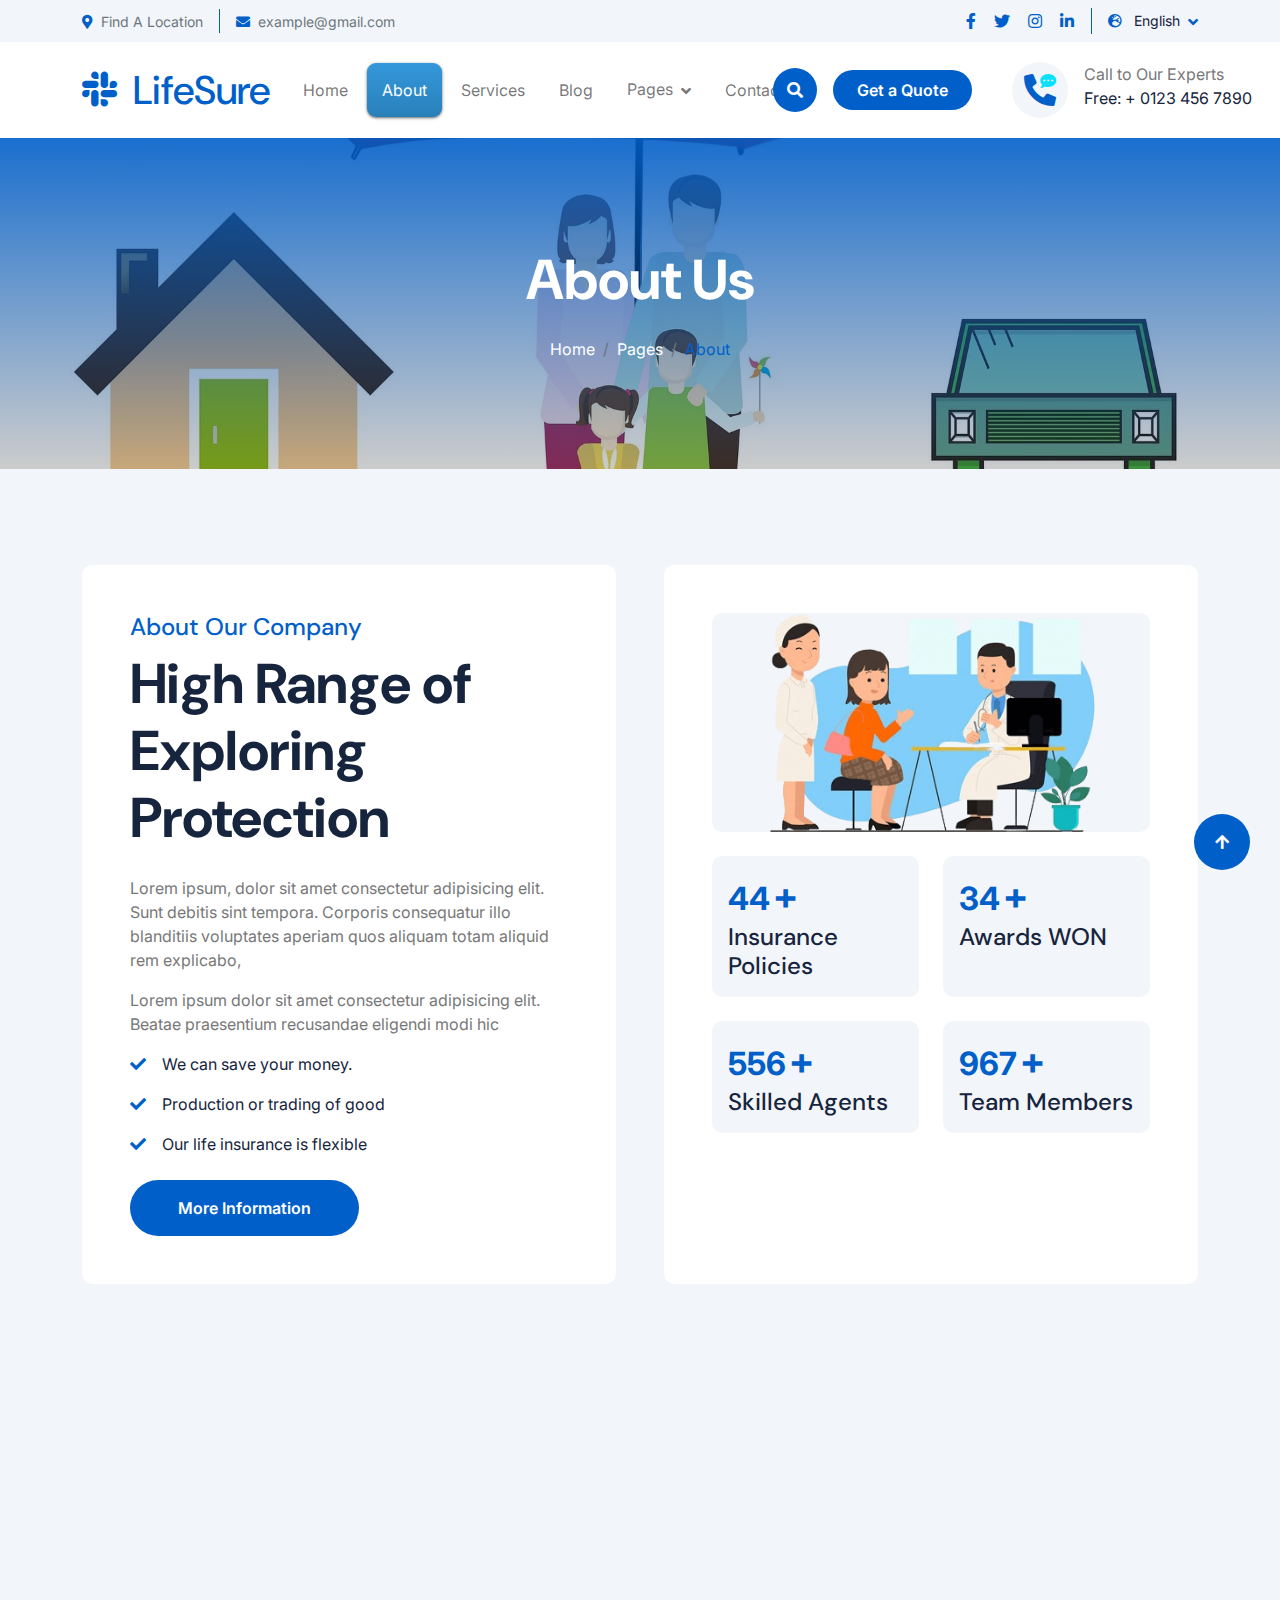
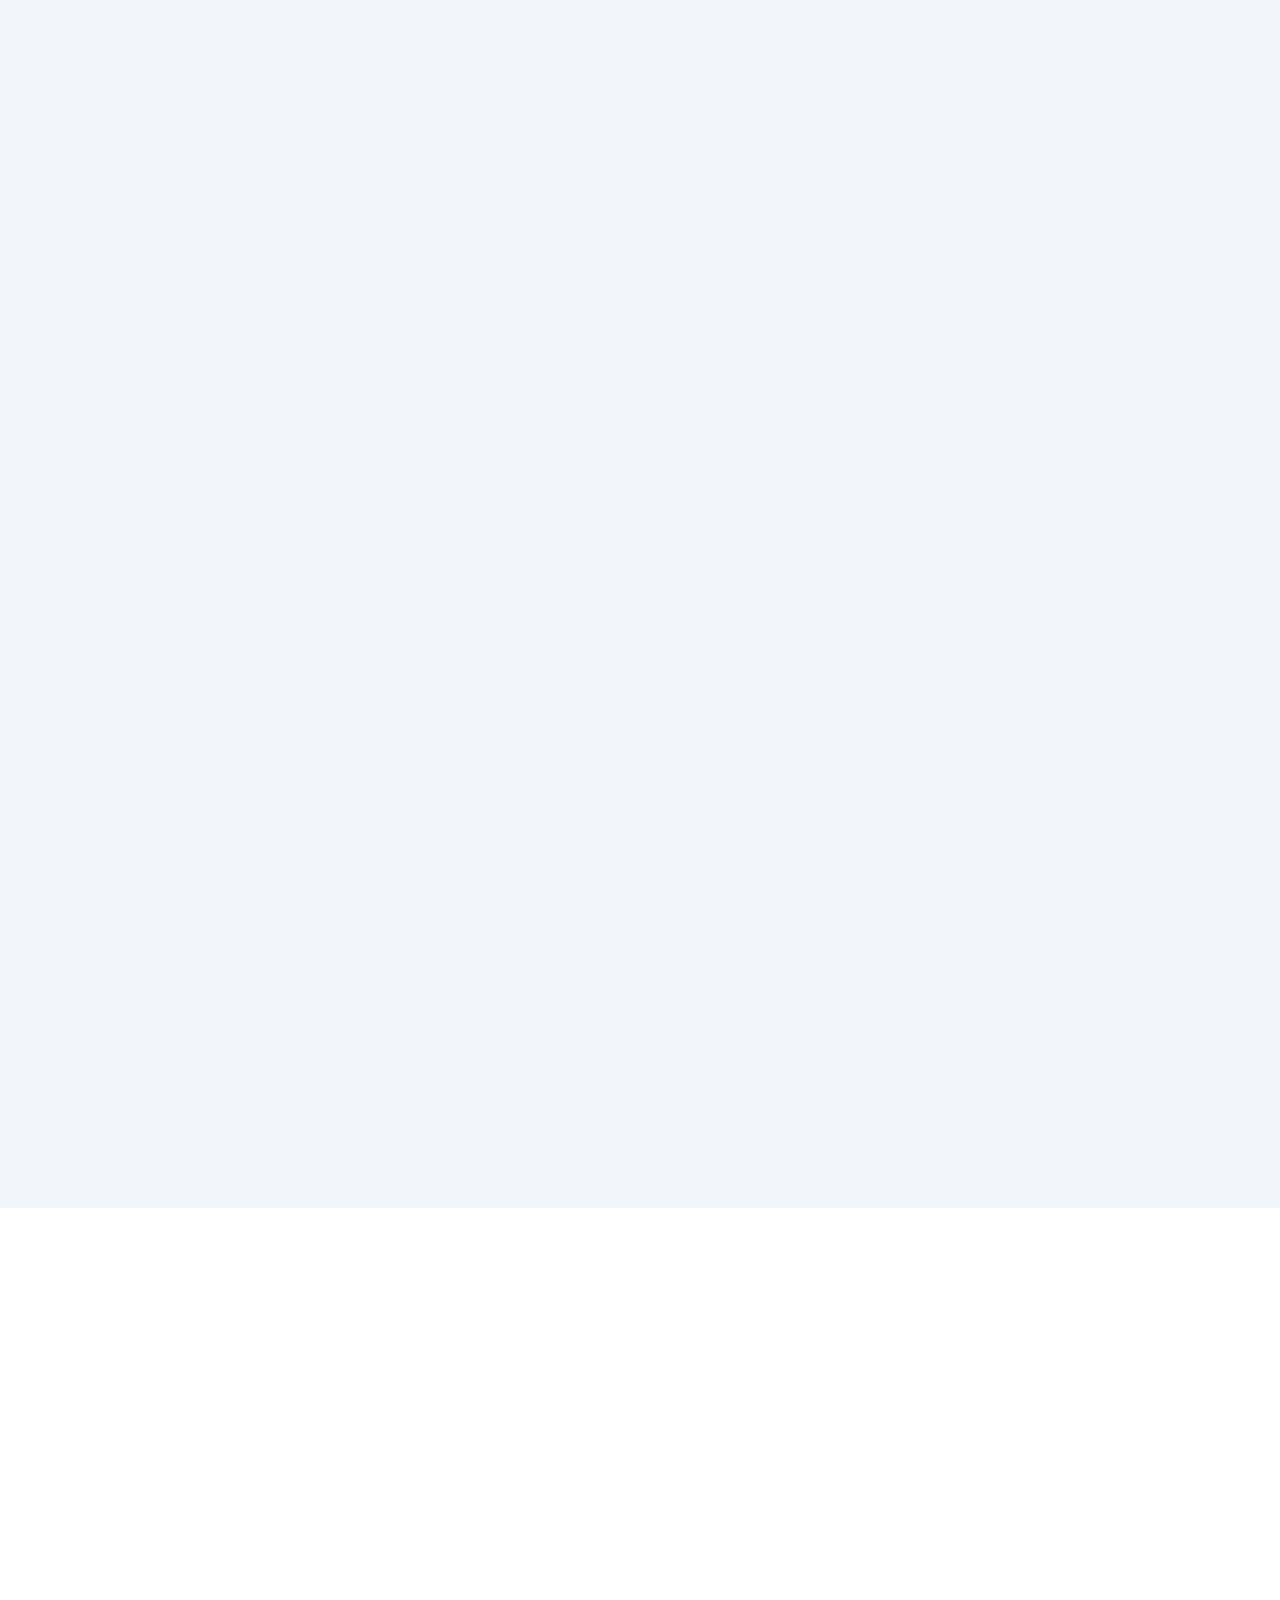
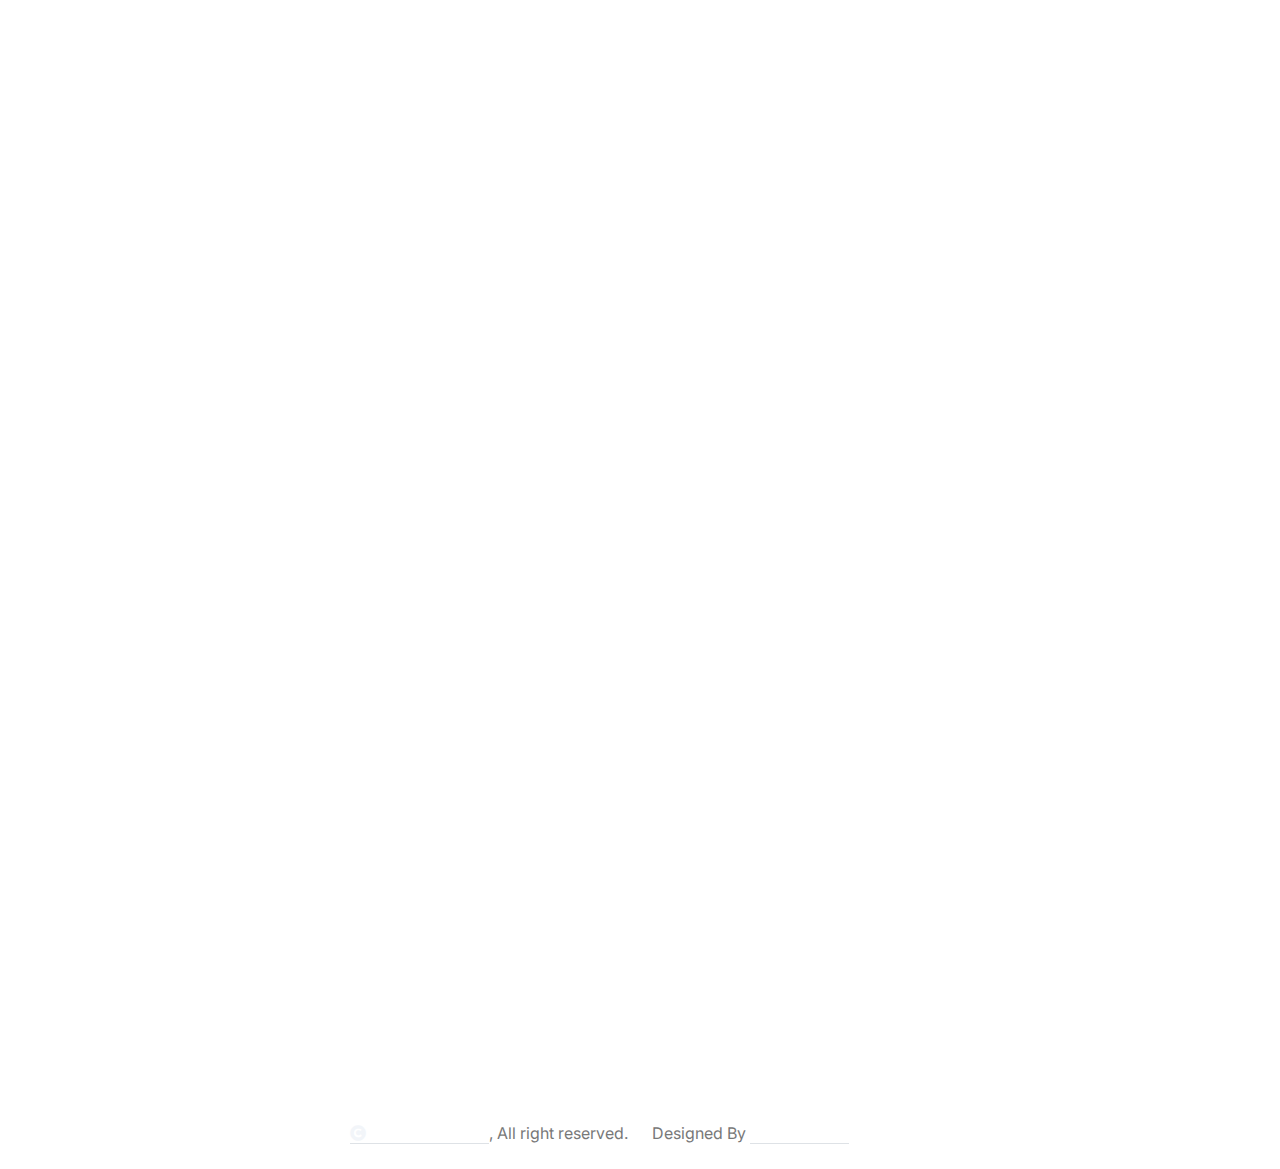
<file: about.html>
<!DOCTYPE html>
<html lang="en">

    <head>
        <meta charset="utf-8">
        <title>LifeSure - Life Insurance Website Template</title>
        <meta content="width=device-width, initial-scale=1.0" name="viewport">
        <meta content="" name="keywords">
        <meta content="" name="description">

        <!-- Google Web Fonts -->
        <link rel="preconnect" href="https://fonts.googleapis.com">
        <link rel="preconnect" href="https://fonts.gstatic.com" crossorigin>
        <link href="https://fonts.googleapis.com/css2?family=DM+Sans:ital,opsz,wght@0,9..40,100..1000;1,9..40,100..1000&family=Inter:slnt,wght@-10..0,100..900&display=swap" rel="stylesheet">

        <!-- Icon Font Stylesheet -->
        <link rel="stylesheet" href="https://use.fontawesome.com/releases/v5.15.4/css/all.css"/>
        <link href="https://cdn.jsdelivr.net/npm/bootstrap-icons@1.4.1/font/bootstrap-icons.css" rel="stylesheet">

        <!-- Libraries Stylesheet -->
        <link rel="stylesheet" href="lib/animate/animate.min.css"/>
        <link href="lib/lightbox/css/lightbox.min.css" rel="stylesheet">
        <link href="lib/owlcarousel/assets/owl.carousel.min.css" rel="stylesheet">


        <!-- Customized Bootstrap Stylesheet -->
        <link href="css/bootstrap.min.css" rel="stylesheet">

        <!-- Template Stylesheet -->
        <link href="css/style.css" rel="stylesheet">
    </head>

    <body>

        <!-- Spinner Start -->
        <div id="spinner" class="show bg-white position-fixed translate-middle w-100 vh-100 top-50 start-50 d-flex align-items-center justify-content-center">
            <div class="spinner-border text-primary" style="width: 3rem; height: 3rem;" role="status">
                <span class="sr-only">Loading...</span>
            </div>
        </div>
        <!-- Spinner End -->

        <!-- Topbar Start -->
        <div class="container-fluid topbar px-0 px-lg-4 bg-light py-2 d-none d-lg-block">
            <div class="container">
                <div class="row gx-0 align-items-center">
                    <div class="col-lg-8 text-center text-lg-start mb-lg-0">
                        <div class="d-flex flex-wrap">
                            <div class="border-end border-primary pe-3">
                                <a href="#" class="text-muted small"><i class="fas fa-map-marker-alt text-primary me-2"></i>Find A Location</a>
                            </div>
                            <div class="ps-3">
                                <a href="mailto:example@gmail.com" class="text-muted small"><i class="fas fa-envelope text-primary me-2"></i>example@gmail.com</a>
                            </div>
                        </div>
                    </div>
                    <div class="col-lg-4 text-center text-lg-end">
                        <div class="d-flex justify-content-end">
                            <div class="d-flex border-end border-primary pe-3">
                                <a class="btn p-0 text-primary me-3" href="#"><i class="fab fa-facebook-f"></i></a>
                                <a class="btn p-0 text-primary me-3" href="#"><i class="fab fa-twitter"></i></a>
                                <a class="btn p-0 text-primary me-3" href="#"><i class="fab fa-instagram"></i></a>
                                <a class="btn p-0 text-primary me-0" href="#"><i class="fab fa-linkedin-in"></i></a>
                            </div>
                            <div class="dropdown ms-3">
                                <a href="#" class="dropdown-toggle text-dark" data-bs-toggle="dropdown"><small><i class="fas fa-globe-europe text-primary me-2"></i> English</small></a>
                                <div class="dropdown-menu rounded">
                                    <a href="#" class="dropdown-item">English</a>
                                    <a href="#" class="dropdown-item">Bangla</a>
                                    <a href="#" class="dropdown-item">French</a>
                                    <a href="#" class="dropdown-item">Spanish</a>
                                    <a href="#" class="dropdown-item">Arabic</a>
                                </div>
                            </div>
                        </div>
                    </div>
                </div>
            </div>
        </div>
        <!-- Topbar End -->

        <!-- Navbar & Hero Start -->
        <div class="container-fluid nav-bar px-0 px-lg-4 py-lg-0">
            <div class="container">
                <nav class="navbar navbar-expand-lg navbar-light"> 
                    <a href="#" class="navbar-brand p-0">
                        <h1 class="text-primary mb-0"><i class="fab fa-slack me-2"></i> LifeSure</h1>
                        <!-- <img src="img/logo.png" alt="Logo"> -->
                    </a>
                    <button class="navbar-toggler" type="button" data-bs-toggle="collapse" data-bs-target="#navbarCollapse">
                        <span class="fa fa-bars"></span>
                    </button>
                    <div class="collapse navbar-collapse" id="navbarCollapse">
                        <div class="navbar-nav mx-0 mx-lg-auto">
                            <a href="index.html" class="nav-item nav-link">Home</a>
                            <a href="about.html" class="nav-item nav-link active">About</a>
                            <a href="service.html" class="nav-item nav-link">Services</a>
                            <a href="blog.html" class="nav-item nav-link">Blog</a>
                            <div class="nav-item dropdown">
                                <a href="#" class="nav-link" data-bs-toggle="dropdown">
                                    <span class="dropdown-toggle">Pages</span>
                                </a>
                                <div class="dropdown-menu">
                                    <a href="feature.html" class="dropdown-item">Our Features</a>
                                    <a href="team.html" class="dropdown-item">Our team</a>
                                    <a href="testimonial.html" class="dropdown-item">Testimonial</a>
                                    <a href="FAQ.html" class="dropdown-item">FAQs</a>
                                    <a href="404.html" class="dropdown-item">404 Page</a>
                                </div>
                            </div>
                            <a href="contact.html" class="nav-item nav-link">Contact</a>
                            <div class="nav-btn px-3">
                                <button class="btn-search btn btn-primary btn-md-square rounded-circle flex-shrink-0" data-bs-toggle="modal" data-bs-target="#searchModal"><i class="fas fa-search"></i></button>
                                <a href="#" class="btn btn-primary rounded-pill py-2 px-4 ms-3 flex-shrink-0"> Get a Quote</a>
                            </div>
                        </div>
                    </div>
                    <div class="d-none d-xl-flex flex-shrink-0 ps-4">
                        <a href="#" class="btn btn-light btn-lg-square rounded-circle position-relative wow tada" data-wow-delay=".9s">
                            <i class="fa fa-phone-alt fa-2x"></i>
                            <div class="position-absolute" style="top: 7px; right: 12px;">
                                <span><i class="fa fa-comment-dots text-secondary"></i></span>
                            </div>
                        </a>
                        <div class="d-flex flex-column ms-3">
                            <span>Call to Our Experts</span>
                            <a href="tel:+ 0123 456 7890"><span class="text-dark">Free: + 0123 456 7890</span></a>
                        </div>
                    </div>
                </nav>
            </div>
        </div>
        <!-- Navbar & Hero End -->

        <!-- Modal Search Start -->
        <div class="modal fade" id="searchModal" tabindex="-1" aria-labelledby="exampleModalLabel" aria-hidden="true">
            <div class="modal-dialog modal-fullscreen">
                <div class="modal-content rounded-0">
                    <div class="modal-header">
                        <h5 class="modal-title" id="exampleModalLabel">Search by keyword</h5>
                        <button type="button" class="btn-close" data-bs-dismiss="modal" aria-label="Close"></button>
                    </div>
                    <div class="modal-body d-flex align-items-center bg-primary">
                        <div class="input-group w-75 mx-auto d-flex">
                            <input type="search" class="form-control p-3" placeholder="keywords" aria-describedby="search-icon-1">
                            <span id="search-icon-1" class="btn bg-light border nput-group-text p-3"><i class="fa fa-search"></i></span>
                        </div>
                    </div>
                </div>
            </div>
        </div>
        <!-- Modal Search End -->


        <!-- Header Start -->
        <div class="container-fluid bg-breadcrumb">
            <div class="container text-center py-5" style="max-width: 900px;">
                <h4 class="text-white display-4 mb-4 wow fadeInDown" data-wow-delay="0.1s">About Us</h4>
                <ol class="breadcrumb d-flex justify-content-center mb-0 wow fadeInDown" data-wow-delay="0.3s">
                    <li class="breadcrumb-item"><a href="index.html">Home</a></li>
                    <li class="breadcrumb-item"><a href="#">Pages</a></li>
                    <li class="breadcrumb-item active text-primary">About</li>
                </ol>    
            </div>
        </div>
        <!-- Header End -->


        <!-- About Start -->
        <div class="container-fluid bg-light about py-5">
            <div class="container py-5">
                <div class="row g-5">
                    <div class="col-xl-6 wow fadeInLeft" data-wow-delay="0.2s">
                        <div class="about-item-content bg-white rounded p-5 h-100">
                            <h4 class="text-primary">About Our Company</h4>
                            <h1 class="display-4 mb-4">High Range of Exploring Protection</h1>
                            <p>Lorem ipsum, dolor sit amet consectetur adipisicing elit. Sunt debitis sint tempora. Corporis consequatur illo blanditiis voluptates aperiam quos aliquam totam aliquid rem explicabo,
                            </p>
                            <p>Lorem ipsum dolor sit amet consectetur adipisicing elit. Beatae praesentium recusandae eligendi modi hic
                            </p>
                            <p class="text-dark"><i class="fa fa-check text-primary me-3"></i>We can save your money.</p>
                            <p class="text-dark"><i class="fa fa-check text-primary me-3"></i>Production or trading of good</p>
                            <p class="text-dark mb-4"><i class="fa fa-check text-primary me-3"></i>Our life insurance is flexible</p>
                            <a class="btn btn-primary rounded-pill py-3 px-5" href="#">More Information</a>
                        </div>
                    </div>
                    <div class="col-xl-6 wow fadeInRight" data-wow-delay="0.2s">
                        <div class="bg-white rounded p-5 h-100">
                            <div class="row g-4 justify-content-center">
                                <div class="col-12">
                                    <div class="rounded bg-light">
                                        <img src="img/about-1.png" class="img-fluid rounded w-100" alt="">
                                    </div>
                                </div>
                                <div class="col-sm-6">
                                    <div class="counter-item bg-light rounded p-3 h-100">
                                        <div class="counter-counting">
                                            <span class="text-primary fs-2 fw-bold" data-toggle="counter-up">129</span>
                                            <span class="h1 fw-bold text-primary">+</span>
                                        </div>
                                        <h4 class="mb-0 text-dark">Insurance Policies</h4>
                                    </div>
                                </div>
                                <div class="col-sm-6">
                                    <div class="counter-item bg-light rounded p-3 h-100">
                                        <div class="counter-counting">
                                            <span class="text-primary fs-2 fw-bold" data-toggle="counter-up">99</span>
                                            <span class="h1 fw-bold text-primary">+</span>
                                        </div>
                                        <h4 class="mb-0 text-dark">Awards WON</h4>
                                    </div>
                                </div>
                                <div class="col-sm-6">
                                    <div class="counter-item bg-light rounded p-3 h-100">
                                        <div class="counter-counting">
                                            <span class="text-primary fs-2 fw-bold" data-toggle="counter-up">556</span>
                                            <span class="h1 fw-bold text-primary">+</span>
                                        </div>
                                        <h4 class="mb-0 text-dark">Skilled Agents</h4>
                                    </div>
                                </div>
                                <div class="col-sm-6">
                                    <div class="counter-item bg-light rounded p-3 h-100">
                                        <div class="counter-counting">
                                            <span class="text-primary fs-2 fw-bold" data-toggle="counter-up">967</span>
                                            <span class="h1 fw-bold text-primary">+</span>
                                        </div>
                                        <h4 class="mb-0 text-dark">Team Members</h4>
                                    </div>
                                </div>
                            </div>
                        </div>
                    </div>
                </div>
            </div>
        </div>
        <!-- About End -->


        <!-- Feature Start -->
        <div class="container-fluid feature bg-light pb-5">
            <div class="container pb-5">
                <div class="text-center mx-auto pb-5 wow fadeInUp" data-wow-delay="0.2s" style="max-width: 800px;">
                    <h4 class="text-primary">Our Features</h4>
                    <h1 class="display-4 mb-4">Insurance Provide you a Better Future</h1>
                    <p class="mb-0">Lorem ipsum dolor, sit amet consectetur adipisicing elit. Tenetur adipisci facilis cupiditate recusandae aperiam temporibus corporis itaque quis facere, numquam, ad culpa deserunt sint dolorem autem obcaecati, ipsam mollitia hic.
                    </p>
                </div>
                <div class="row g-4">
                    <div class="col-md-6 col-lg-6 col-xl-3 wow fadeInUp" data-wow-delay="0.2s">
                        <div class="feature-item p-4 pt-0">
                            <div class="feature-icon p-4 mb-4">
                                <i class="far fa-handshake fa-3x"></i>
                            </div>
                            <h4 class="mb-4">Trusted Company</h4>
                            <p class="mb-4">Lorem ipsum dolor sit amet consectetur adipisicing elit. Ea hic laborum odit pariatur...
                            </p>
                            <a class="btn btn-primary rounded-pill py-2 px-4" href="#">Learn More</a>
                        </div>
                    </div>
                    <div class="col-md-6 col-lg-6 col-xl-3 wow fadeInUp" data-wow-delay="0.4s">
                        <div class="feature-item p-4 pt-0">
                            <div class="feature-icon p-4 mb-4">
                                <i class="fa fa-dollar-sign fa-3x"></i>
                            </div>
                            <h4 class="mb-4">Anytime Money Back</h4>
                            <p class="mb-4">Lorem ipsum dolor sit amet consectetur adipisicing elit. Ea hic laborum odit pariatur...
                            </p>
                            <a class="btn btn-primary rounded-pill py-2 px-4" href="#">Learn More</a>
                        </div>
                    </div>
                    <div class="col-md-6 col-lg-6 col-xl-3 wow fadeInUp" data-wow-delay="0.6s">
                        <div class="feature-item p-4 pt-0">
                            <div class="feature-icon p-4 mb-4">
                                <i class="fa fa-bullseye fa-3x"></i>
                            </div>
                            <h4 class="mb-4">Flexible Plans</h4>
                            <p class="mb-4">Lorem ipsum dolor sit amet consectetur adipisicing elit. Ea hic laborum odit pariatur...
                            </p>
                            <a class="btn btn-primary rounded-pill py-2 px-4" href="#">Learn More</a>
                        </div>
                    </div>
                    <div class="col-md-6 col-lg-6 col-xl-3 wow fadeInUp" data-wow-delay="0.8s">
                        <div class="feature-item p-4 pt-0">
                            <div class="feature-icon p-4 mb-4">
                                <i class="fa fa-headphones fa-3x"></i>
                            </div>
                            <h4 class="mb-4">24/7 Fast Support</h4>
                            <p class="mb-4">Lorem ipsum dolor sit amet consectetur adipisicing elit. Ea hic laborum odit pariatur...
                            </p>
                            <a class="btn btn-primary rounded-pill py-2 px-4" href="#">Learn More</a>
                        </div>
                    </div>
                </div>
            </div>
        </div>
        <!-- Feature End -->

        <!-- FAQs Start -->
        <div class="container-fluid faq-section bg-light pb-5">
            <div class="container pb-5">
                <div class="row g-5 align-items-center">
                    <div class="col-xl-6 wow fadeInLeft" data-wow-delay="0.2s">
                        <div class="h-100">
                            <div class="mb-5">
                                <h4 class="text-primary">Some Important FAQ's</h4>
                                <h1 class="display-4 mb-0">Common Frequently Asked Questions</h1>
                            </div>
                            <div class="accordion" id="accordionExample">
                                <div class="accordion-item">
                                    <h2 class="accordion-header" id="headingOne">
                                        <button class="accordion-button border-0" type="button" data-bs-toggle="collapse" data-bs-target="#collapseOne" aria-expanded="true" aria-controls="collapseOne">
                                            Q: What happens during Freshers' Week?
                                        </button>
                                    </h2>
                                    <div id="collapseOne" class="accordion-collapse collapse show active" aria-labelledby="headingOne" data-bs-parent="#accordionExample">
                                        <div class="accordion-body rounded">
                                            A: Leverage agile frameworks to provide a robust synopsis for high level overviews. Iterative approaches to corporate strategy foster collaborative thinking to further the overall value proposition. Organically grow the holistic world view of disruptive innovation via workplace diversity and empowerment.
                                        </div>
                                    </div>
                                </div>
                                <div class="accordion-item">
                                    <h2 class="accordion-header" id="headingTwo">
                                        <button class="accordion-button collapsed" type="button" data-bs-toggle="collapse" data-bs-target="#collapseTwo" aria-expanded="false" aria-controls="collapseTwo">
                                            Q: What is the transfer application process?
                                        </button>
                                    </h2>
                                    <div id="collapseTwo" class="accordion-collapse collapse" aria-labelledby="headingTwo" data-bs-parent="#accordionExample">
                                        <div class="accordion-body">
                                            A: Leverage agile frameworks to provide a robust synopsis for high level overviews. Iterative approaches to corporate strategy foster collaborative thinking to further the overall value proposition. Organically grow the holistic world view of disruptive innovation via workplace diversity and empowerment.
                                        </div>
                                    </div>
                                </div>
                                <div class="accordion-item">
                                    <h2 class="accordion-header" id="headingThree">
                                        <button class="accordion-button collapsed" type="button" data-bs-toggle="collapse" data-bs-target="#collapseThree" aria-expanded="false" aria-controls="collapseThree">
                                            Q: Why should I attend community college?
                                        </button>
                                    </h2>
                                    <div id="collapseThree" class="accordion-collapse collapse" aria-labelledby="headingThree" data-bs-parent="#accordionExample">
                                        <div class="accordion-body">
                                            A: Leverage agile frameworks to provide a robust synopsis for high level overviews. Iterative approaches to corporate strategy foster collaborative thinking to further the overall value proposition. Organically grow the holistic world view of disruptive innovation via workplace diversity and empowerment.
                                        </div>
                                    </div>
                                </div>
                            </div>
                        </div>
                    </div>
                    <div class="col-xl-6 wow fadeInRight" data-wow-delay="0.4s">
                        <img src="img/carousel-2.png" class="img-fluid w-100" alt="">
                    </div>
                </div>
            </div>
        </div>
        <!-- FAQs End -->


        <!-- Team Start -->
        <div class="container-fluid team py-5">
            <div class="container py-5">
                <div class="text-center mx-auto pb-5 wow fadeInUp" data-wow-delay="0.2s" style="max-width: 800px;">
                    <h4 class="text-primary">Our Team</h4>
                    <h1 class="display-4 mb-4">Meet Our Expert Team Members</h1>
                    <p class="mb-0">Lorem ipsum dolor, sit amet consectetur adipisicing elit. Tenetur adipisci facilis cupiditate recusandae aperiam temporibus corporis itaque quis facere, numquam, ad culpa deserunt sint dolorem autem obcaecati, ipsam mollitia hic.
                    </p>
                </div>
                <div class="row g-4">
                    <div class="col-md-6 col-lg-6 col-xl-3 wow fadeInUp" data-wow-delay="0.2s">
                        <div class="team-item">
                            <div class="team-img">
                                <img src="img/team-1.jpg" class="img-fluid rounded-top w-100" alt="">
                                <div class="team-icon">
                                    <a class="btn btn-primary btn-sm-square rounded-pill mb-2" href=""><i class="fab fa-facebook-f"></i></a>
                                    <a class="btn btn-primary btn-sm-square rounded-pill mb-2" href=""><i class="fab fa-twitter"></i></a>
                                    <a class="btn btn-primary btn-sm-square rounded-pill mb-2" href=""><i class="fab fa-linkedin-in"></i></a>
                                    <a class="btn btn-primary btn-sm-square rounded-pill mb-0" href=""><i class="fab fa-instagram"></i></a>
                                </div>
                            </div>
                            <div class="team-title p-4">
                                <h4 class="mb-0">David James</h4>
                                <p class="mb-0">Profession</p>
                            </div>
                        </div>
                    </div>
                    <div class="col-md-6 col-lg-6 col-xl-3 wow fadeInUp" data-wow-delay="0.4s">
                        <div class="team-item">
                            <div class="team-img">
                                <img src="img/team-2.jpg" class="img-fluid rounded-top w-100" alt="">
                                <div class="team-icon">
                                    <a class="btn btn-primary btn-sm-square rounded-pill mb-2" href=""><i class="fab fa-facebook-f"></i></a>
                                    <a class="btn btn-primary btn-sm-square rounded-pill mb-2" href=""><i class="fab fa-twitter"></i></a>
                                    <a class="btn btn-primary btn-sm-square rounded-pill mb-2" href=""><i class="fab fa-linkedin-in"></i></a>
                                    <a class="btn btn-primary btn-sm-square rounded-pill mb-0" href=""><i class="fab fa-instagram"></i></a>
                                </div>
                            </div>
                            <div class="team-title p-4">
                                <h4 class="mb-0">David James</h4>
                                <p class="mb-0">Profession</p>
                            </div>
                        </div>
                    </div>
                    <div class="col-md-6 col-lg-6 col-xl-3 wow fadeInUp" data-wow-delay="0.6s">
                        <div class="team-item">
                            <div class="team-img">
                                <img src="img/team-3.jpg" class="img-fluid rounded-top w-100" alt="">
                                <div class="team-icon">
                                    <a class="btn btn-primary btn-sm-square rounded-pill mb-2" href=""><i class="fab fa-facebook-f"></i></a>
                                    <a class="btn btn-primary btn-sm-square rounded-pill mb-2" href=""><i class="fab fa-twitter"></i></a>
                                    <a class="btn btn-primary btn-sm-square rounded-pill mb-2" href=""><i class="fab fa-linkedin-in"></i></a>
                                    <a class="btn btn-primary btn-sm-square rounded-pill mb-0" href=""><i class="fab fa-instagram"></i></a>
                                </div>
                            </div>
                            <div class="team-title p-4">
                                <h4 class="mb-0">David James</h4>
                                <p class="mb-0">Profession</p>
                            </div>
                        </div>
                    </div>
                    <div class="col-md-6 col-lg-6 col-xl-3 wow fadeInUp" data-wow-delay="0.8s">
                        <div class="team-item">
                            <div class="team-img">
                                <img src="img/team-4.jpg" class="img-fluid rounded-top w-100" alt="">
                                <div class="team-icon">
                                    <a class="btn btn-primary btn-sm-square rounded-pill mb-2" href=""><i class="fab fa-facebook-f"></i></a>
                                    <a class="btn btn-primary btn-sm-square rounded-pill mb-2" href=""><i class="fab fa-twitter"></i></a>
                                    <a class="btn btn-primary btn-sm-square rounded-pill mb-2" href=""><i class="fab fa-linkedin-in"></i></a>
                                    <a class="btn btn-primary btn-sm-square rounded-pill mb-0" href=""><i class="fab fa-instagram"></i></a>
                                </div>
                            </div>
                            <div class="team-title p-4">
                                <h4 class="mb-0">David James</h4>
                                <p class="mb-0">Profession</p>
                            </div>
                        </div>
                    </div>
                </div>
            </div>
        </div>
        <!-- Team End -->


        <!-- Footer Start -->
        <div class="container-fluid footer py-5 wow fadeIn" data-wow-delay="0.2s">
            <div class="container py-5">
                <div class="row g-5">
                    <div class="col-xl-9">
                        <div class="mb-5">
                            <div class="row g-4">
                                <div class="col-md-6 col-lg-6 col-xl-5">
                                    <div class="footer-item">
                                        <a href="index.html" class="p-0">
                                            <h3 class="text-white"><i class="fab fa-slack me-3"></i> LifeSure</h3>
                                            <!-- <img src="img/logo.png" alt="Logo"> -->
                                        </a>
                                        <p class="text-white mb-4">Dolor amet sit justo amet elitr clita ipsum elitr est.Lorem ipsum dolor sit amet, consectetur adipiscing...</p>
                                        <div class="footer-btn d-flex">
                                            <a class="btn btn-md-square rounded-circle me-3" href="#"><i class="fab fa-facebook-f"></i></a>
                                            <a class="btn btn-md-square rounded-circle me-3" href="#"><i class="fab fa-twitter"></i></a>
                                            <a class="btn btn-md-square rounded-circle me-3" href="#"><i class="fab fa-instagram"></i></a>
                                            <a class="btn btn-md-square rounded-circle me-0" href="#"><i class="fab fa-linkedin-in"></i></a>
                                        </div>
                                    </div>
                                </div>
                                <div class="col-md-6 col-lg-6 col-xl-3">
                                    <div class="footer-item">
                                        <h4 class="text-white mb-4">Useful Links</h4>
                                        <a href="#"><i class="fas fa-angle-right me-2"></i> About Us</a>
                                        <a href="#"><i class="fas fa-angle-right me-2"></i> Features</a>
                                        <a href="#"><i class="fas fa-angle-right me-2"></i> Services</a>
                                        <a href="#"><i class="fas fa-angle-right me-2"></i> FAQ's</a>
                                        <a href="#"><i class="fas fa-angle-right me-2"></i> Blogs</a>
                                        <a href="#"><i class="fas fa-angle-right me-2"></i> Contact</a>
                                    </div>
                                </div>
                                <div class="col-md-6 col-lg-6 col-xl-4">
                                    <div class="footer-item">
                                        <h4 class="mb-4 text-white">Instagram</h4>
                                        <div class="row g-3">
                                            <div class="col-4">
                                                <div class="footer-instagram rounded">
                                                    <img src="img/instagram-footer-1.jpg" class="img-fluid w-100" alt="">
                                                    <div class="footer-search-icon">
                                                        <a href="img/instagram-footer-1.jpg" data-lightbox="footerInstagram-1" class="my-auto"><i class="fas fa-link text-white"></i></a>
                                                    </div>
                                                </div>
                                           </div>
                                           <div class="col-4">
                                                <div class="footer-instagram rounded">
                                                    <img src="img/instagram-footer-2.jpg" class="img-fluid w-100" alt="">
                                                    <div class="footer-search-icon">
                                                        <a href="img/instagram-footer-2.jpg" data-lightbox="footerInstagram-2" class="my-auto"><i class="fas fa-link text-white"></i></a>
                                                    </div>
                                                </div>
                                           </div>
                                            <div class="col-4">
                                                <div class="footer-instagram rounded">
                                                    <img src="img/instagram-footer-3.jpg" class="img-fluid w-100" alt="">
                                                    <div class="footer-search-icon">
                                                        <a href="img/instagram-footer-3.jpg" data-lightbox="footerInstagram-3" class="my-auto"><i class="fas fa-link text-white"></i></a>
                                                    </div>
                                                </div>
                                           </div>
                                            <div class="col-4">
                                                <div class="footer-instagram rounded">
                                                    <img src="img/instagram-footer-4.jpg" class="img-fluid w-100" alt="">
                                                    <div class="footer-search-icon">
                                                        <a href="img/instagram-footer-4.jpg" data-lightbox="footerInstagram-4" class="my-auto"><i class="fas fa-link text-white"></i></a>
                                                    </div>
                                                </div>
                                           </div>
                                            <div class="col-4">
                                                <div class="footer-instagram rounded">
                                                    <img src="img/instagram-footer-5.jpg" class="img-fluid w-100" alt="">
                                                    <div class="footer-search-icon">
                                                        <a href="img/instagram-footer-5.jpg" data-lightbox="footerInstagram-5" class="my-auto"><i class="fas fa-link text-white"></i></a>
                                                    </div>
                                                </div>
                                           </div>
                                           <div class="col-4">
                                                <div class="footer-instagram rounded">
                                                    <img src="img/instagram-footer-6.jpg" class="img-fluid w-100" alt="">
                                                    <div class="footer-search-icon">
                                                        <a href="img/instagram-footer-6.jpg" data-lightbox="footerInstagram-6" class="my-auto"><i class="fas fa-link text-white"></i></a>
                                                    </div>
                                                </div>
                                            </div>
                                        </div>
                                    </div>
                                </div>
                            </div>
                        </div>
                        <div class="pt-5" style="border-top: 1px solid rgba(255, 255, 255, 0.08);">
                            <div class="row g-0">
                                <div class="col-12">
                                    <div class="row g-4">
                                        <div class="col-lg-6 col-xl-4">
                                            <div class="d-flex">
                                                <div class="btn-xl-square bg-primary text-white rounded p-4 me-4">
                                                    <i class="fas fa-map-marker-alt fa-2x"></i>
                                                </div>
                                                <div>
                                                    <h4 class="text-white">Address</h4>
                                                    <p class="mb-0">123 Street New York.USA</p>
                                                </div>
                                            </div>
                                        </div>
                                        <div class="col-lg-6 col-xl-4">
                                            <div class="d-flex">
                                                <div class="btn-xl-square bg-primary text-white rounded p-4 me-4">
                                                    <i class="fas fa-envelope fa-2x"></i>
                                                </div>
                                                <div>
                                                    <h4 class="text-white">Mail Us</h4>
                                                    <p class="mb-0">info@example.com</p>
                                                </div>
                                            </div>
                                        </div>
                                        <div class="col-lg-6 col-xl-4">
                                            <div class="d-flex">
                                                <div class="btn-xl-square bg-primary text-white rounded p-4 me-4">
                                                    <i class="fa fa-phone-alt fa-2x"></i>
                                                </div>
                                                <div>
                                                    <h4 class="text-white">Telephone</h4>
                                                    <p class="mb-0">(+012) 3456 7890</p>
                                                </div>
                                            </div>
                                        </div>
                                    </div>
                                </div>
                            </div>
                        </div>
                    </div>
                    
                    <div class="col-xl-3">
                        <div class="footer-item">
                            <h4 class="text-white mb-4">Newsletter</h4>
                            <p class="text-white mb-3">Dolor amet sit justo amet elitr clita ipsum elitr est.Lorem ipsum dolor sit amet, consectetur adipiscing elit.</p>
                            <div class="position-relative rounded-pill mb-4">
                                <input class="form-control rounded-pill w-100 py-3 ps-4 pe-5" type="text" placeholder="Enter your email">
                                <button type="button" class="btn btn-primary rounded-pill position-absolute top-0 end-0 py-2 mt-2 me-2">SignUp</button>
                            </div>
                            <div class="d-flex flex-shrink-0">
                                <div class="footer-btn">
                                    <a href="#" class="btn btn-lg-square rounded-circle position-relative wow tada" data-wow-delay=".9s">
                                        <i class="fa fa-phone-alt fa-2x"></i>
                                        <div class="position-absolute" style="top: 2px; right: 12px;">
                                            <span><i class="fa fa-comment-dots text-secondary"></i></span>
                                        </div>
                                    </a>
                                </div>
                                <div class="d-flex flex-column ms-3 flex-shrink-0">
                                    <span>Call to Our Experts</span>
                                    <a href="tel:+ 0123 456 7890"><span class="text-white">Free: + 0123 456 7890</span></a>
                                </div>
                            </div>
                        </div>
                    </div>
                </div>
            </div>
        </div>
        <!-- Footer End -->
        
        <!-- Copyright Start -->
        <div class="container-fluid copyright py-4">
            <div class="container">
                <div class="row g-4 align-items-center">
                    <div class="col-md-6 text-center text-md-end mb-md-0">
                        <span class="text-body"><a href="#" class="border-bottom text-white"><i class="fas fa-copyright text-light me-2"></i>Your Site Name</a>, All right reserved.</span>
                    </div>
                    <div class="col-md-6 text-center text-md-start text-body">
                        <!--/*** This template is free as long as you keep the below author’s credit link/attribution link/backlink. ***/-->
                        <!--/*** If you'd like to use the template without the below author’s credit link/attribution link/backlink, ***/-->
                        <!--/*** you can purchase the Credit Removal License from "https://htmlcodex.com/credit-removal". ***/-->
                        Designed By <a class="border-bottom text-white" href="https://htmlcodex.com">HTML Codex</a>
                    </div>
                </div>
            </div>
        </div>
        <!-- Copyright End -->


        <!-- Back to Top -->
        <a href="#" class="btn btn-primary btn-lg-square rounded-circle back-to-top"><i class="fa fa-arrow-up"></i></a>   

        
        <!-- JavaScript Libraries -->
        <script src="https://ajax.googleapis.com/ajax/libs/jquery/3.6.4/jquery.min.js"></script>
        <script src="https://cdn.jsdelivr.net/npm/bootstrap@5.0.0/dist/js/bootstrap.bundle.min.js"></script>
        <script src="lib/wow/wow.min.js"></script>
        <script src="lib/easing/easing.min.js"></script>
        <script src="lib/waypoints/waypoints.min.js"></script>
        <script src="lib/counterup/counterup.min.js"></script>
        <script src="lib/lightbox/js/lightbox.min.js"></script>
        <script src="lib/owlcarousel/owl.carousel.min.js"></script>
        

        <!-- Template Javascript -->
        <script src="js/main.js"></script>
    </body>

</html>
</file>
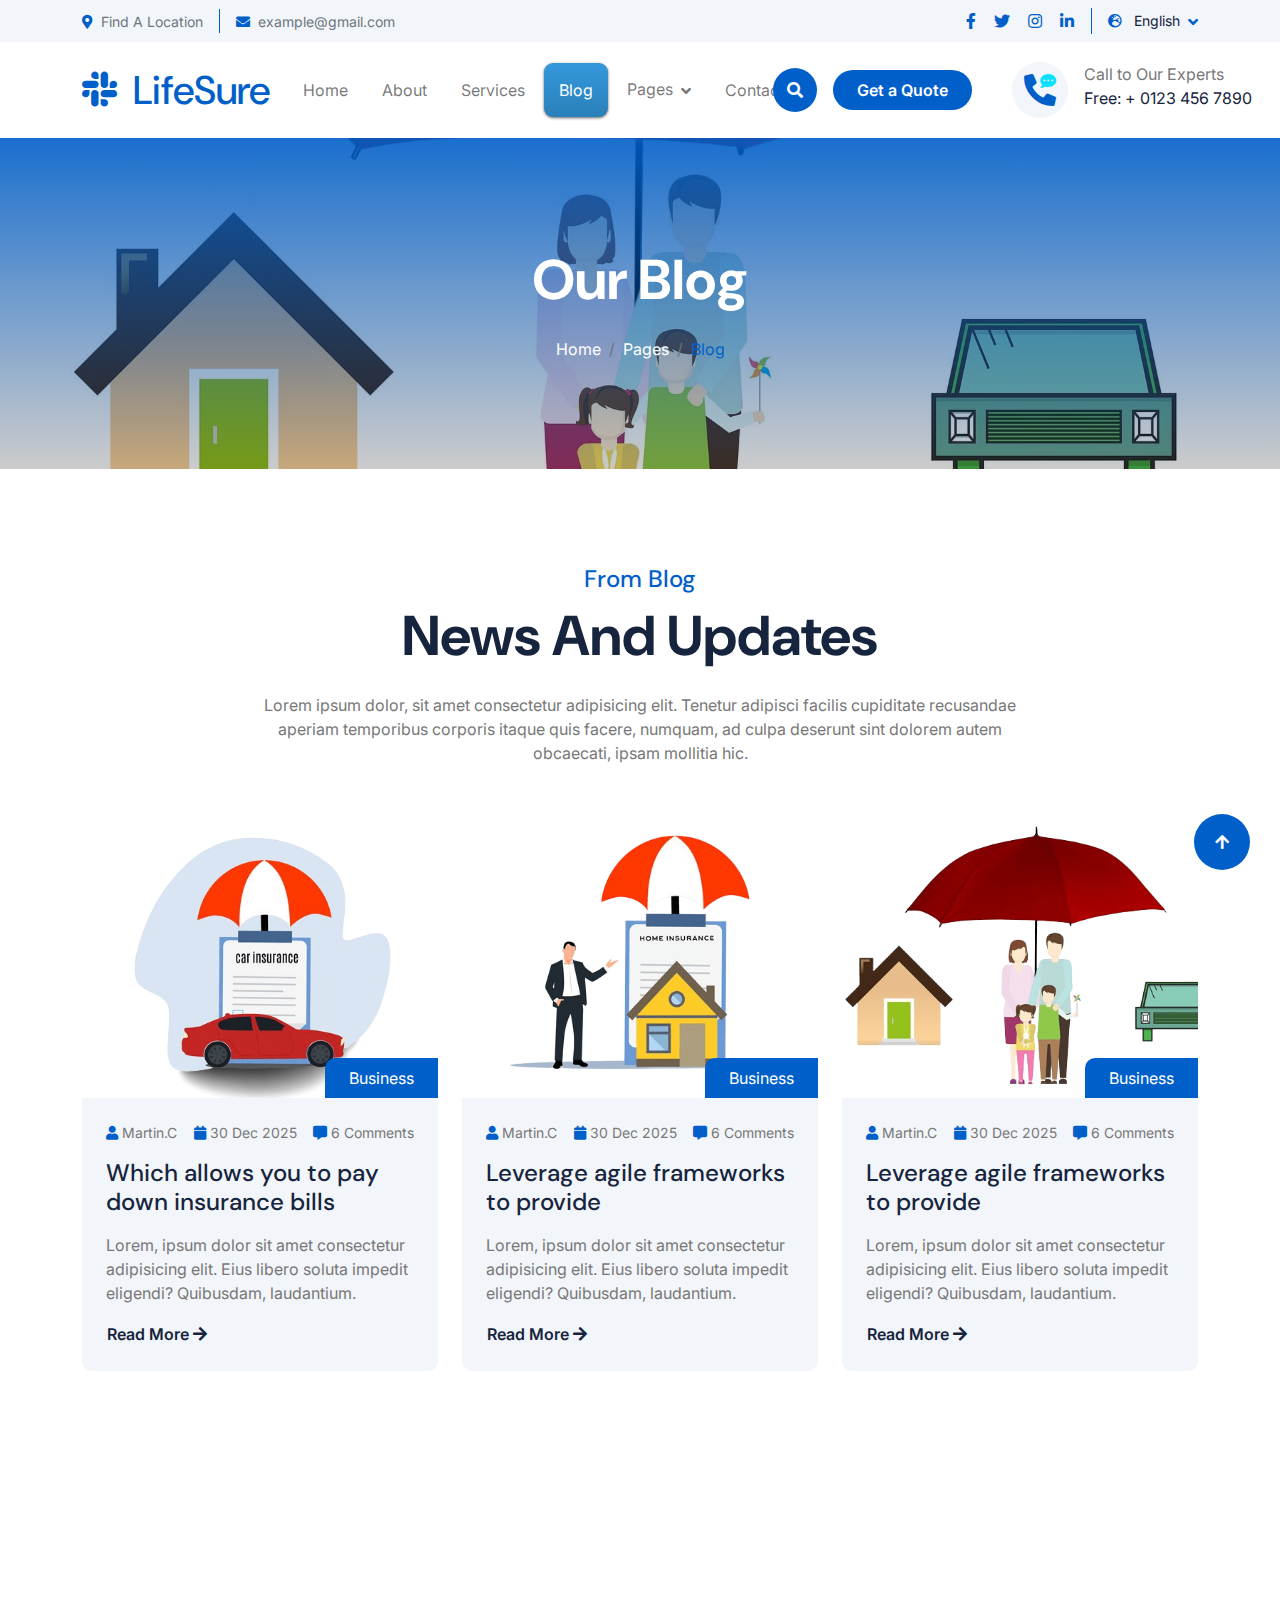
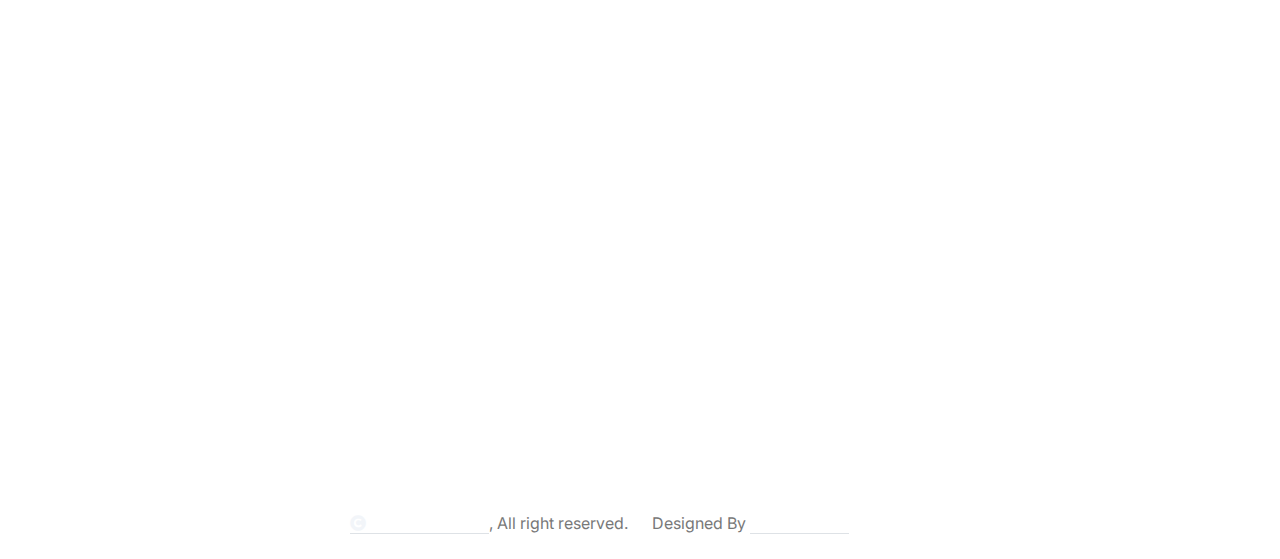
<file: blog.html>
<!DOCTYPE html>
<html lang="en">

    <head>
        <meta charset="utf-8">
        <title>LifeSure - Life Insurance Website Template</title>
        <meta content="width=device-width, initial-scale=1.0" name="viewport">
        <meta content="" name="keywords">
        <meta content="" name="description">

        <!-- Google Web Fonts -->
        <link rel="preconnect" href="https://fonts.googleapis.com">
        <link rel="preconnect" href="https://fonts.gstatic.com" crossorigin>
        <link href="https://fonts.googleapis.com/css2?family=DM+Sans:ital,opsz,wght@0,9..40,100..1000;1,9..40,100..1000&family=Inter:slnt,wght@-10..0,100..900&display=swap" rel="stylesheet">

        <!-- Icon Font Stylesheet -->
        <link rel="stylesheet" href="https://use.fontawesome.com/releases/v5.15.4/css/all.css"/>
        <link href="https://cdn.jsdelivr.net/npm/bootstrap-icons@1.4.1/font/bootstrap-icons.css" rel="stylesheet">

        <!-- Libraries Stylesheet -->
        <link rel="stylesheet" href="lib/animate/animate.min.css"/>
        <link href="lib/lightbox/css/lightbox.min.css" rel="stylesheet">
        <link href="lib/owlcarousel/assets/owl.carousel.min.css" rel="stylesheet">


        <!-- Customized Bootstrap Stylesheet -->
        <link href="css/bootstrap.min.css" rel="stylesheet">

        <!-- Template Stylesheet -->
        <link href="css/style.css" rel="stylesheet">
    </head>

    <body>

        <!-- Spinner Start -->
        <div id="spinner" class="show bg-white position-fixed translate-middle w-100 vh-100 top-50 start-50 d-flex align-items-center justify-content-center">
            <div class="spinner-border text-primary" style="width: 3rem; height: 3rem;" role="status">
                <span class="sr-only">Loading...</span>
            </div>
        </div>
        <!-- Spinner End -->

        <!-- Topbar Start -->
        <div class="container-fluid topbar px-0 px-lg-4 bg-light py-2 d-none d-lg-block">
            <div class="container">
                <div class="row gx-0 align-items-center">
                    <div class="col-lg-8 text-center text-lg-start mb-lg-0">
                        <div class="d-flex flex-wrap">
                            <div class="border-end border-primary pe-3">
                                <a href="#" class="text-muted small"><i class="fas fa-map-marker-alt text-primary me-2"></i>Find A Location</a>
                            </div>
                            <div class="ps-3">
                                <a href="mailto:example@gmail.com" class="text-muted small"><i class="fas fa-envelope text-primary me-2"></i>example@gmail.com</a>
                            </div>
                        </div>
                    </div>
                    <div class="col-lg-4 text-center text-lg-end">
                        <div class="d-flex justify-content-end">
                            <div class="d-flex border-end border-primary pe-3">
                                <a class="btn p-0 text-primary me-3" href="#"><i class="fab fa-facebook-f"></i></a>
                                <a class="btn p-0 text-primary me-3" href="#"><i class="fab fa-twitter"></i></a>
                                <a class="btn p-0 text-primary me-3" href="#"><i class="fab fa-instagram"></i></a>
                                <a class="btn p-0 text-primary me-0" href="#"><i class="fab fa-linkedin-in"></i></a>
                            </div>
                            <div class="dropdown ms-3">
                                <a href="#" class="dropdown-toggle text-dark" data-bs-toggle="dropdown"><small><i class="fas fa-globe-europe text-primary me-2"></i> English</small></a>
                                <div class="dropdown-menu rounded">
                                    <a href="#" class="dropdown-item">English</a>
                                    <a href="#" class="dropdown-item">Bangla</a>
                                    <a href="#" class="dropdown-item">French</a>
                                    <a href="#" class="dropdown-item">Spanish</a>
                                    <a href="#" class="dropdown-item">Arabic</a>
                                </div>
                            </div>
                        </div>
                    </div>
                </div>
            </div>
        </div>
        <!-- Topbar End -->

        <!-- Navbar & Hero Start -->
        <div class="container-fluid nav-bar px-0 px-lg-4 py-lg-0">
            <div class="container">
                <nav class="navbar navbar-expand-lg navbar-light"> 
                    <a href="#" class="navbar-brand p-0">
                        <h1 class="text-primary mb-0"><i class="fab fa-slack me-2"></i> LifeSure</h1>
                        <!-- <img src="img/logo.png" alt="Logo"> -->
                    </a>
                    <button class="navbar-toggler" type="button" data-bs-toggle="collapse" data-bs-target="#navbarCollapse">
                        <span class="fa fa-bars"></span>
                    </button>
                    <div class="collapse navbar-collapse" id="navbarCollapse">
                        <div class="navbar-nav mx-0 mx-lg-auto">
                            <a href="index.html" class="nav-item nav-link">Home</a>
                            <a href="about.html" class="nav-item nav-link">About</a>
                            <a href="service.html" class="nav-item nav-link">Services</a>
                            <a href="blog.html" class="nav-item nav-link active">Blog</a>
                            <div class="nav-item dropdown">
                                <a href="#" class="nav-link" data-bs-toggle="dropdown">
                                    <span class="dropdown-toggle">Pages</span>
                                </a>
                                <div class="dropdown-menu">
                                    <a href="feature.html" class="dropdown-item">Our Features</a>
                                    <a href="team.html" class="dropdown-item">Our team</a>
                                    <a href="testimonial.html" class="dropdown-item">Testimonial</a>
                                    <a href="FAQ.html" class="dropdown-item">FAQs</a>
                                    <a href="404.html" class="dropdown-item">404 Page</a>
                                </div>
                            </div>
                            <a href="contact.html" class="nav-item nav-link">Contact</a>
                            <div class="nav-btn px-3">
                                <button class="btn-search btn btn-primary btn-md-square rounded-circle flex-shrink-0" data-bs-toggle="modal" data-bs-target="#searchModal"><i class="fas fa-search"></i></button>
                                <a href="#" class="btn btn-primary rounded-pill py-2 px-4 ms-3 flex-shrink-0"> Get a Quote</a>
                            </div>
                        </div>
                    </div>
                    <div class="d-none d-xl-flex flex-shrink-0 ps-4">
                        <a href="#" class="btn btn-light btn-lg-square rounded-circle position-relative wow tada" data-wow-delay=".9s">
                            <i class="fa fa-phone-alt fa-2x"></i>
                            <div class="position-absolute" style="top: 7px; right: 12px;">
                                <span><i class="fa fa-comment-dots text-secondary"></i></span>
                            </div>
                        </a>
                        <div class="d-flex flex-column ms-3">
                            <span>Call to Our Experts</span>
                            <a href="tel:+ 0123 456 7890"><span class="text-dark">Free: + 0123 456 7890</span></a>
                        </div>
                    </div>
                </nav>
            </div>
        </div>
        <!-- Navbar & Hero End -->

        <!-- Modal Search Start -->
        <div class="modal fade" id="searchModal" tabindex="-1" aria-labelledby="exampleModalLabel" aria-hidden="true">
            <div class="modal-dialog modal-fullscreen">
                <div class="modal-content rounded-0">
                    <div class="modal-header">
                        <h5 class="modal-title" id="exampleModalLabel">Search by keyword</h5>
                        <button type="button" class="btn-close" data-bs-dismiss="modal" aria-label="Close"></button>
                    </div>
                    <div class="modal-body d-flex align-items-center bg-primary">
                        <div class="input-group w-75 mx-auto d-flex">
                            <input type="search" class="form-control p-3" placeholder="keywords" aria-describedby="search-icon-1">
                            <span id="search-icon-1" class="btn bg-light border nput-group-text p-3"><i class="fa fa-search"></i></span>
                        </div>
                    </div>
                </div>
            </div>
        </div>
        <!-- Modal Search End -->


        <!-- Header Start -->
        <div class="container-fluid bg-breadcrumb">
            <div class="container text-center py-5" style="max-width: 900px;">
                <h4 class="text-white display-4 mb-4 wow fadeInDown" data-wow-delay="0.1s">Our Blog</h4>
                <ol class="breadcrumb d-flex justify-content-center mb-0 wow fadeInDown" data-wow-delay="0.3s">
                    <li class="breadcrumb-item"><a href="index.html">Home</a></li>
                    <li class="breadcrumb-item"><a href="#">Pages</a></li>
                    <li class="breadcrumb-item active text-primary">Blog</li>
                </ol>    
            </div>
        </div>
        <!-- Header End -->


        <!-- Blog Start -->
        <div class="container-fluid blog py-5">
            <div class="container py-5">
                <div class="text-center mx-auto pb-5 wow fadeInUp" data-wow-delay="0.2s" style="max-width: 800px;">
                    <h4 class="text-primary">From Blog</h4>
                    <h1 class="display-4 mb-4">News And Updates</h1>
                    <p class="mb-0">Lorem ipsum dolor, sit amet consectetur adipisicing elit. Tenetur adipisci facilis cupiditate recusandae aperiam temporibus corporis itaque quis facere, numquam, ad culpa deserunt sint dolorem autem obcaecati, ipsam mollitia hic.
                    </p>
                </div>
                <div class="row g-4 justify-content-center">
                    <div class="col-lg-6 col-xl-4 wow fadeInUp" data-wow-delay="0.2s">
                        <div class="blog-item">
                            <div class="blog-img">
                                <img src="img/blog-1.png" class="img-fluid rounded-top w-100" alt="">
                                <div class="blog-categiry py-2 px-4">
                                    <span>Business</span>
                                </div>
                            </div>
                            <div class="blog-content p-4">
                                <div class="blog-comment d-flex justify-content-between mb-3">
                                    <div class="small"><span class="fa fa-user text-primary"></span> Martin.C</div>
                                    <div class="small"><span class="fa fa-calendar text-primary"></span> 30 Dec 2025</div>
                                    <div class="small"><span class="fa fa-comment-alt text-primary"></span> 6 Comments</div>
                                </div>
                                <a href="#" class="h4 d-inline-block mb-3">Which allows you to pay down insurance bills</a>
                                <p class="mb-3">Lorem, ipsum dolor sit amet consectetur adipisicing elit. Eius libero soluta impedit eligendi? Quibusdam, laudantium.</p>
                                <a href="#" class="btn p-0">Read More  <i class="fa fa-arrow-right"></i></a>
                            </div>
                        </div>
                    </div>
                    <div class="col-lg-6 col-xl-4 wow fadeInUp" data-wow-delay="0.4s">
                        <div class="blog-item">
                            <div class="blog-img">
                                <img src="img/blog-2.png" class="img-fluid rounded-top w-100" alt="">
                                <div class="blog-categiry py-2 px-4">
                                    <span>Business</span>
                                </div>
                            </div>
                            <div class="blog-content p-4">
                                <div class="blog-comment d-flex justify-content-between mb-3">
                                    <div class="small"><span class="fa fa-user text-primary"></span> Martin.C</div>
                                    <div class="small"><span class="fa fa-calendar text-primary"></span> 30 Dec 2025</div>
                                    <div class="small"><span class="fa fa-comment-alt text-primary"></span> 6 Comments</div>
                                </div>
                                <a href="#" class="h4 d-inline-block mb-3">Leverage agile frameworks to provide</a>
                                <p class="mb-3">Lorem, ipsum dolor sit amet consectetur adipisicing elit. Eius libero soluta impedit eligendi? Quibusdam, laudantium.</p>
                                <a href="#" class="btn p-0">Read More  <i class="fa fa-arrow-right"></i></a>
                            </div>
                        </div>
                    </div>
                    <div class="col-lg-6 col-xl-4 wow fadeInUp" data-wow-delay="0.6s">
                        <div class="blog-item">
                            <div class="blog-img">
                                <img src="img/blog-3.png" class="img-fluid rounded-top w-100" alt="">
                                <div class="blog-categiry py-2 px-4">
                                    <span>Business</span>
                                </div>
                            </div>
                            <div class="blog-content p-4">
                                <div class="blog-comment d-flex justify-content-between mb-3">
                                    <div class="small"><span class="fa fa-user text-primary"></span> Martin.C</div>
                                    <div class="small"><span class="fa fa-calendar text-primary"></span> 30 Dec 2025</div>
                                    <div class="small"><span class="fa fa-comment-alt text-primary"></span> 6 Comments</div>
                                </div>
                                <a href="#" class="h4 d-inline-block mb-3">Leverage agile frameworks to provide</a>
                                <p class="mb-3">Lorem, ipsum dolor sit amet consectetur adipisicing elit. Eius libero soluta impedit eligendi? Quibusdam, laudantium.</p>
                                <a href="#" class="btn p-0">Read More  <i class="fa fa-arrow-right"></i></a>
                            </div>
                        </div>
                    </div>
                </div>
            </div>
        </div>
        <!-- Blog End -->


        <!-- Footer Start -->
        <div class="container-fluid footer py-5 wow fadeIn" data-wow-delay="0.2s">
            <div class="container py-5">
                <div class="row g-5">
                    <div class="col-xl-9">
                        <div class="mb-5">
                            <div class="row g-4">
                                <div class="col-md-6 col-lg-6 col-xl-5">
                                    <div class="footer-item">
                                        <a href="index.html" class="p-0">
                                            <h3 class="text-white"><i class="fab fa-slack me-3"></i> LifeSure</h3>
                                            <!-- <img src="img/logo.png" alt="Logo"> -->
                                        </a>
                                        <p class="text-white mb-4">Dolor amet sit justo amet elitr clita ipsum elitr est.Lorem ipsum dolor sit amet, consectetur adipiscing...</p>
                                        <div class="footer-btn d-flex">
                                            <a class="btn btn-md-square rounded-circle me-3" href="#"><i class="fab fa-facebook-f"></i></a>
                                            <a class="btn btn-md-square rounded-circle me-3" href="#"><i class="fab fa-twitter"></i></a>
                                            <a class="btn btn-md-square rounded-circle me-3" href="#"><i class="fab fa-instagram"></i></a>
                                            <a class="btn btn-md-square rounded-circle me-0" href="#"><i class="fab fa-linkedin-in"></i></a>
                                        </div>
                                    </div>
                                </div>
                                <div class="col-md-6 col-lg-6 col-xl-3">
                                    <div class="footer-item">
                                        <h4 class="text-white mb-4">Useful Links</h4>
                                        <a href="#"><i class="fas fa-angle-right me-2"></i> About Us</a>
                                        <a href="#"><i class="fas fa-angle-right me-2"></i> Features</a>
                                        <a href="#"><i class="fas fa-angle-right me-2"></i> Services</a>
                                        <a href="#"><i class="fas fa-angle-right me-2"></i> FAQ's</a>
                                        <a href="#"><i class="fas fa-angle-right me-2"></i> Blogs</a>
                                        <a href="#"><i class="fas fa-angle-right me-2"></i> Contact</a>
                                    </div>
                                </div>
                                <div class="col-md-6 col-lg-6 col-xl-4">
                                    <div class="footer-item">
                                        <h4 class="mb-4 text-white">Instagram</h4>
                                        <div class="row g-3">
                                            <div class="col-4">
                                                <div class="footer-instagram rounded">
                                                    <img src="img/instagram-footer-1.jpg" class="img-fluid w-100" alt="">
                                                    <div class="footer-search-icon">
                                                        <a href="img/instagram-footer-1.jpg" data-lightbox="footerInstagram-1" class="my-auto"><i class="fas fa-link text-white"></i></a>
                                                    </div>
                                                </div>
                                           </div>
                                           <div class="col-4">
                                                <div class="footer-instagram rounded">
                                                    <img src="img/instagram-footer-2.jpg" class="img-fluid w-100" alt="">
                                                    <div class="footer-search-icon">
                                                        <a href="img/instagram-footer-2.jpg" data-lightbox="footerInstagram-2" class="my-auto"><i class="fas fa-link text-white"></i></a>
                                                    </div>
                                                </div>
                                           </div>
                                            <div class="col-4">
                                                <div class="footer-instagram rounded">
                                                    <img src="img/instagram-footer-3.jpg" class="img-fluid w-100" alt="">
                                                    <div class="footer-search-icon">
                                                        <a href="img/instagram-footer-3.jpg" data-lightbox="footerInstagram-3" class="my-auto"><i class="fas fa-link text-white"></i></a>
                                                    </div>
                                                </div>
                                           </div>
                                            <div class="col-4">
                                                <div class="footer-instagram rounded">
                                                    <img src="img/instagram-footer-4.jpg" class="img-fluid w-100" alt="">
                                                    <div class="footer-search-icon">
                                                        <a href="img/instagram-footer-4.jpg" data-lightbox="footerInstagram-4" class="my-auto"><i class="fas fa-link text-white"></i></a>
                                                    </div>
                                                </div>
                                           </div>
                                            <div class="col-4">
                                                <div class="footer-instagram rounded">
                                                    <img src="img/instagram-footer-5.jpg" class="img-fluid w-100" alt="">
                                                    <div class="footer-search-icon">
                                                        <a href="img/instagram-footer-5.jpg" data-lightbox="footerInstagram-5" class="my-auto"><i class="fas fa-link text-white"></i></a>
                                                    </div>
                                                </div>
                                           </div>
                                           <div class="col-4">
                                                <div class="footer-instagram rounded">
                                                    <img src="img/instagram-footer-6.jpg" class="img-fluid w-100" alt="">
                                                    <div class="footer-search-icon">
                                                        <a href="img/instagram-footer-6.jpg" data-lightbox="footerInstagram-6" class="my-auto"><i class="fas fa-link text-white"></i></a>
                                                    </div>
                                                </div>
                                            </div>
                                        </div>
                                    </div>
                                </div>
                            </div>
                        </div>
                        <div class="pt-5" style="border-top: 1px solid rgba(255, 255, 255, 0.08);">
                            <div class="row g-0">
                                <div class="col-12">
                                    <div class="row g-4">
                                        <div class="col-lg-6 col-xl-4">
                                            <div class="d-flex">
                                                <div class="btn-xl-square bg-primary text-white rounded p-4 me-4">
                                                    <i class="fas fa-map-marker-alt fa-2x"></i>
                                                </div>
                                                <div>
                                                    <h4 class="text-white">Address</h4>
                                                    <p class="mb-0">123 Street New York.USA</p>
                                                </div>
                                            </div>
                                        </div>
                                        <div class="col-lg-6 col-xl-4">
                                            <div class="d-flex">
                                                <div class="btn-xl-square bg-primary text-white rounded p-4 me-4">
                                                    <i class="fas fa-envelope fa-2x"></i>
                                                </div>
                                                <div>
                                                    <h4 class="text-white">Mail Us</h4>
                                                    <p class="mb-0">info@example.com</p>
                                                </div>
                                            </div>
                                        </div>
                                        <div class="col-lg-6 col-xl-4">
                                            <div class="d-flex">
                                                <div class="btn-xl-square bg-primary text-white rounded p-4 me-4">
                                                    <i class="fa fa-phone-alt fa-2x"></i>
                                                </div>
                                                <div>
                                                    <h4 class="text-white">Telephone</h4>
                                                    <p class="mb-0">(+012) 3456 7890</p>
                                                </div>
                                            </div>
                                        </div>
                                    </div>
                                </div>
                            </div>
                        </div>
                    </div>
                    
                    <div class="col-xl-3">
                        <div class="footer-item">
                            <h4 class="text-white mb-4">Newsletter</h4>
                            <p class="text-white mb-3">Dolor amet sit justo amet elitr clita ipsum elitr est.Lorem ipsum dolor sit amet, consectetur adipiscing elit.</p>
                            <div class="position-relative rounded-pill mb-4">
                                <input class="form-control rounded-pill w-100 py-3 ps-4 pe-5" type="text" placeholder="Enter your email">
                                <button type="button" class="btn btn-primary rounded-pill position-absolute top-0 end-0 py-2 mt-2 me-2">SignUp</button>
                            </div>
                            <div class="d-flex flex-shrink-0">
                                <div class="footer-btn">
                                    <a href="#" class="btn btn-lg-square rounded-circle position-relative wow tada" data-wow-delay=".9s">
                                        <i class="fa fa-phone-alt fa-2x"></i>
                                        <div class="position-absolute" style="top: 2px; right: 12px;">
                                            <span><i class="fa fa-comment-dots text-secondary"></i></span>
                                        </div>
                                    </a>
                                </div>
                                <div class="d-flex flex-column ms-3 flex-shrink-0">
                                    <span>Call to Our Experts</span>
                                    <a href="tel:+ 0123 456 7890"><span class="text-white">Free: + 0123 456 7890</span></a>
                                </div>
                            </div>
                        </div>
                    </div>
                </div>
            </div>
        </div>
        <!-- Footer End -->
        
        <!-- Copyright Start -->
        <div class="container-fluid copyright py-4">
            <div class="container">
                <div class="row g-4 align-items-center">
                    <div class="col-md-6 text-center text-md-end mb-md-0">
                        <span class="text-body"><a href="#" class="border-bottom text-white"><i class="fas fa-copyright text-light me-2"></i>Your Site Name</a>, All right reserved.</span>
                    </div>
                    <div class="col-md-6 text-center text-md-start text-body">
                        <!--/*** This template is free as long as you keep the below author’s credit link/attribution link/backlink. ***/-->
                        <!--/*** If you'd like to use the template without the below author’s credit link/attribution link/backlink, ***/-->
                        <!--/*** you can purchase the Credit Removal License from "https://htmlcodex.com/credit-removal". ***/-->
                        Designed By <a class="border-bottom text-white" href="https://htmlcodex.com">HTML Codex</a>
                    </div>
                </div>
            </div>
        </div>
        <!-- Copyright End -->


        <!-- Back to Top -->
        <a href="#" class="btn btn-primary btn-lg-square rounded-circle back-to-top"><i class="fa fa-arrow-up"></i></a>   

        
        <!-- JavaScript Libraries -->
        <script src="https://ajax.googleapis.com/ajax/libs/jquery/3.6.4/jquery.min.js"></script>
        <script src="https://cdn.jsdelivr.net/npm/bootstrap@5.0.0/dist/js/bootstrap.bundle.min.js"></script>
        <script src="lib/wow/wow.min.js"></script>
        <script src="lib/easing/easing.min.js"></script>
        <script src="lib/waypoints/waypoints.min.js"></script>
        <script src="lib/counterup/counterup.min.js"></script>
        <script src="lib/lightbox/js/lightbox.min.js"></script>
        <script src="lib/owlcarousel/owl.carousel.min.js"></script>
        

        <!-- Template Javascript -->
        <script src="js/main.js"></script>
    </body>

</html>
</file>
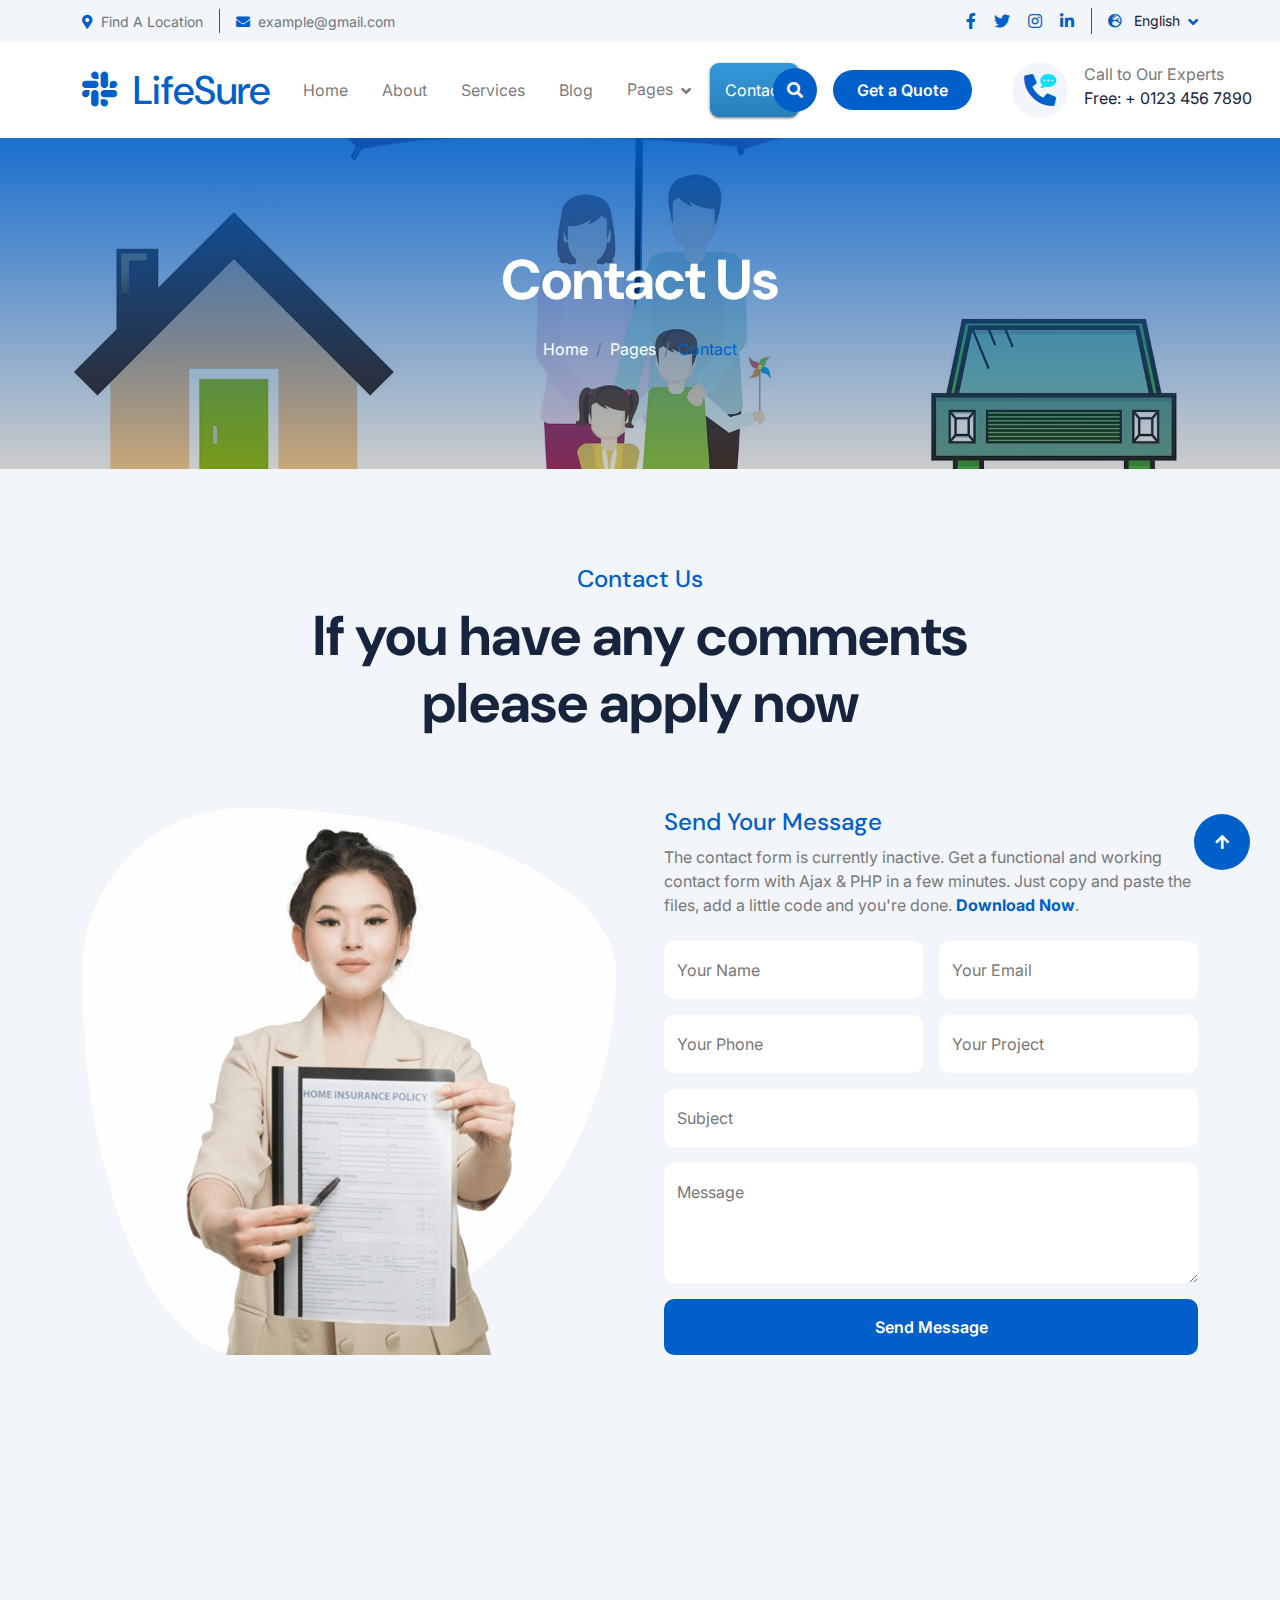
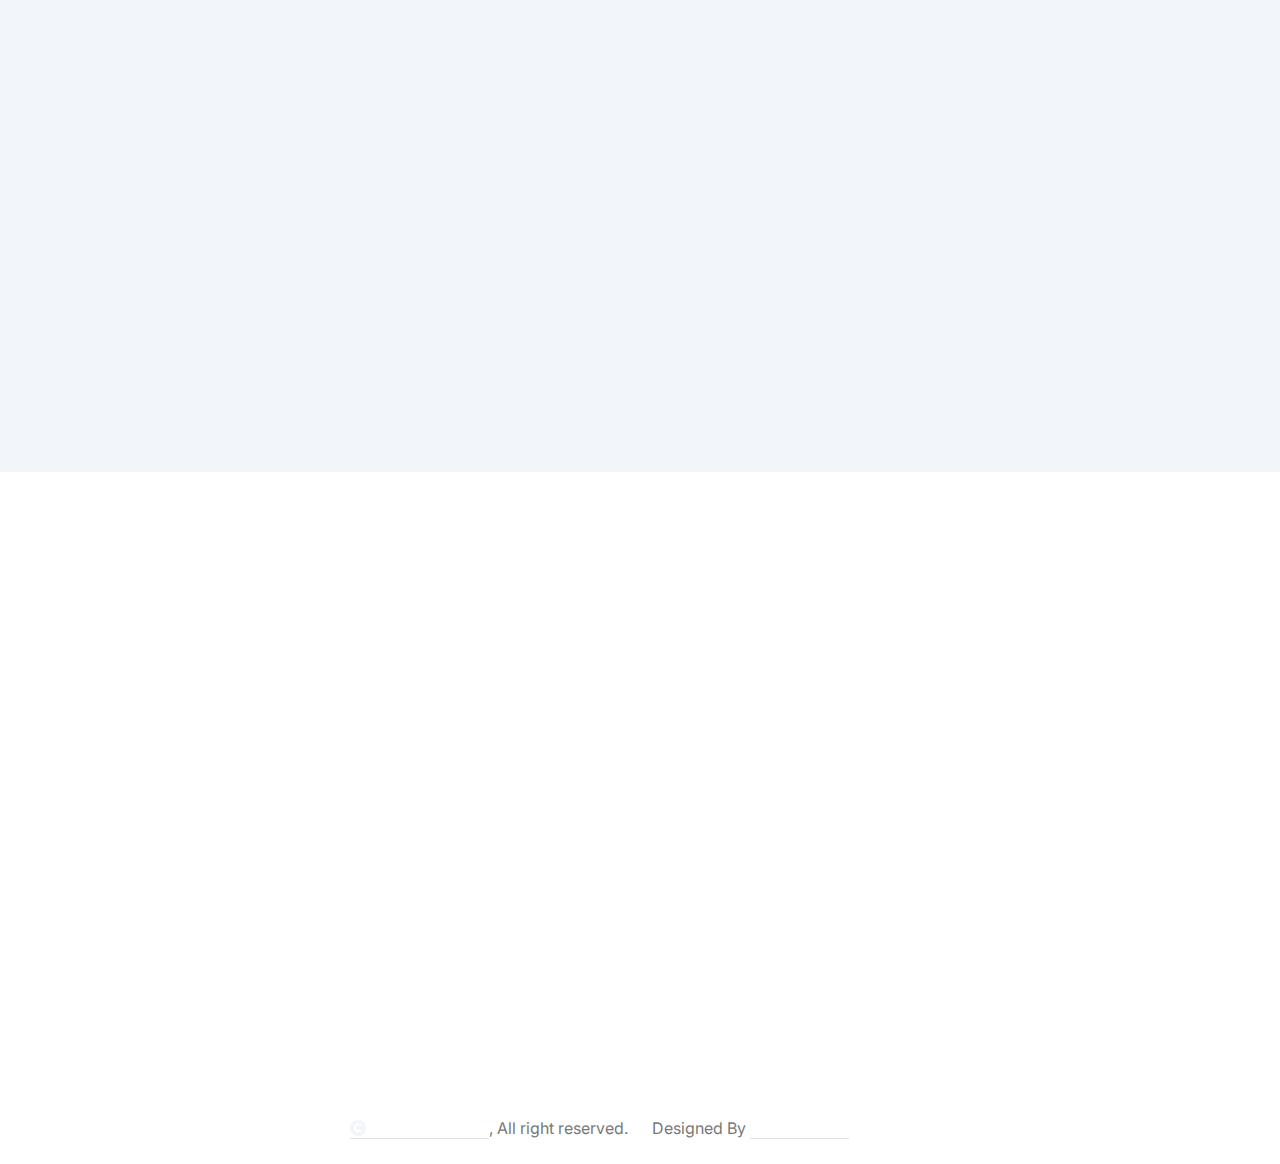
<file: contact.html>
<!DOCTYPE html>
<html lang="en">

    <head>
        <meta charset="utf-8">
        <title>LifeSure - Life Insurance Website Template</title>
        <meta content="width=device-width, initial-scale=1.0" name="viewport">
        <meta content="" name="keywords">
        <meta content="" name="description">

        <!-- Google Web Fonts -->
        <link rel="preconnect" href="https://fonts.googleapis.com">
        <link rel="preconnect" href="https://fonts.gstatic.com" crossorigin>
        <link href="https://fonts.googleapis.com/css2?family=DM+Sans:ital,opsz,wght@0,9..40,100..1000;1,9..40,100..1000&family=Inter:slnt,wght@-10..0,100..900&display=swap" rel="stylesheet">

        <!-- Icon Font Stylesheet -->
        <link rel="stylesheet" href="https://use.fontawesome.com/releases/v5.15.4/css/all.css"/>
        <link href="https://cdn.jsdelivr.net/npm/bootstrap-icons@1.4.1/font/bootstrap-icons.css" rel="stylesheet">

        <!-- Libraries Stylesheet -->
        <link rel="stylesheet" href="lib/animate/animate.min.css"/>
        <link href="lib/lightbox/css/lightbox.min.css" rel="stylesheet">
        <link href="lib/owlcarousel/assets/owl.carousel.min.css" rel="stylesheet">


        <!-- Customized Bootstrap Stylesheet -->
        <link href="css/bootstrap.min.css" rel="stylesheet">

        <!-- Template Stylesheet -->
        <link href="css/style.css" rel="stylesheet">
    </head>

    <body>

        <!-- Spinner Start -->
        <div id="spinner" class="show bg-white position-fixed translate-middle w-100 vh-100 top-50 start-50 d-flex align-items-center justify-content-center">
            <div class="spinner-border text-primary" style="width: 3rem; height: 3rem;" role="status">
                <span class="sr-only">Loading...</span>
            </div>
        </div>
        <!-- Spinner End -->

        <!-- Topbar Start -->
        <div class="container-fluid topbar px-0 px-lg-4 bg-light py-2 d-none d-lg-block">
            <div class="container">
                <div class="row gx-0 align-items-center">
                    <div class="col-lg-8 text-center text-lg-start mb-lg-0">
                        <div class="d-flex flex-wrap">
                            <div class="border-end border-primary pe-3">
                                <a href="#" class="text-muted small"><i class="fas fa-map-marker-alt text-primary me-2"></i>Find A Location</a>
                            </div>
                            <div class="ps-3">
                                <a href="mailto:example@gmail.com" class="text-muted small"><i class="fas fa-envelope text-primary me-2"></i>example@gmail.com</a>
                            </div>
                        </div>
                    </div>
                    <div class="col-lg-4 text-center text-lg-end">
                        <div class="d-flex justify-content-end">
                            <div class="d-flex border-end border-primary pe-3">
                                <a class="btn p-0 text-primary me-3" href="#"><i class="fab fa-facebook-f"></i></a>
                                <a class="btn p-0 text-primary me-3" href="#"><i class="fab fa-twitter"></i></a>
                                <a class="btn p-0 text-primary me-3" href="#"><i class="fab fa-instagram"></i></a>
                                <a class="btn p-0 text-primary me-0" href="#"><i class="fab fa-linkedin-in"></i></a>
                            </div>
                            <div class="dropdown ms-3">
                                <a href="#" class="dropdown-toggle text-dark" data-bs-toggle="dropdown"><small><i class="fas fa-globe-europe text-primary me-2"></i> English</small></a>
                                <div class="dropdown-menu rounded">
                                    <a href="#" class="dropdown-item">English</a>
                                    <a href="#" class="dropdown-item">Bangla</a>
                                    <a href="#" class="dropdown-item">French</a>
                                    <a href="#" class="dropdown-item">Spanish</a>
                                    <a href="#" class="dropdown-item">Arabic</a>
                                </div>
                            </div>
                        </div>
                    </div>
                </div>
            </div>
        </div>
        <!-- Topbar End -->

        <!-- Navbar & Hero Start -->
        <div class="container-fluid nav-bar px-0 px-lg-4 py-lg-0">
            <div class="container">
                <nav class="navbar navbar-expand-lg navbar-light"> 
                    <a href="#" class="navbar-brand p-0">
                        <h1 class="text-primary mb-0"><i class="fab fa-slack me-2"></i> LifeSure</h1>
                        <!-- <img src="img/logo.png" alt="Logo"> -->
                    </a>
                    <button class="navbar-toggler" type="button" data-bs-toggle="collapse" data-bs-target="#navbarCollapse">
                        <span class="fa fa-bars"></span>
                    </button>
                    <div class="collapse navbar-collapse" id="navbarCollapse">
                        <div class="navbar-nav mx-0 mx-lg-auto">
                            <a href="index.html" class="nav-item nav-link">Home</a>
                            <a href="about.html" class="nav-item nav-link">About</a>
                            <a href="service.html" class="nav-item nav-link">Services</a>
                            <a href="blog.html" class="nav-item nav-link">Blog</a>
                            <div class="nav-item dropdown">
                                <a href="#" class="nav-link" data-bs-toggle="dropdown">
                                    <span class="dropdown-toggle">Pages</span>
                                </a>
                                <div class="dropdown-menu">
                                    <a href="feature.html" class="dropdown-item">Our Features</a>
                                    <a href="team.html" class="dropdown-item">Our team</a>
                                    <a href="testimonial.html" class="dropdown-item">Testimonial</a>
                                    <a href="FAQ.html" class="dropdown-item">FAQs</a>
                                    <a href="404.html" class="dropdown-item">404 Page</a>
                                </div>
                            </div>
                            <a href="contact.html" class="nav-item nav-link active">Contact</a>
                            <div class="nav-btn px-3">
                                <button class="btn-search btn btn-primary btn-md-square rounded-circle flex-shrink-0" data-bs-toggle="modal" data-bs-target="#searchModal"><i class="fas fa-search"></i></button>
                                <a href="#" class="btn btn-primary rounded-pill py-2 px-4 ms-3 flex-shrink-0"> Get a Quote</a>
                            </div>
                        </div>
                    </div>
                    <div class="d-none d-xl-flex flex-shrink-0 ps-4">
                        <a href="#" class="btn btn-light btn-lg-square rounded-circle position-relative wow tada" data-wow-delay=".9s">
                            <i class="fa fa-phone-alt fa-2x"></i>
                            <div class="position-absolute" style="top: 7px; right: 12px;">
                                <span><i class="fa fa-comment-dots text-secondary"></i></span>
                            </div>
                        </a>
                        <div class="d-flex flex-column ms-3">
                            <span>Call to Our Experts</span>
                            <a href="tel:+ 0123 456 7890"><span class="text-dark">Free: + 0123 456 7890</span></a>
                        </div>
                    </div>
                </nav>
            </div>
        </div>
        <!-- Navbar & Hero End -->

        <!-- Modal Search Start -->
        <div class="modal fade" id="searchModal" tabindex="-1" aria-labelledby="exampleModalLabel" aria-hidden="true">
            <div class="modal-dialog modal-fullscreen">
                <div class="modal-content rounded-0">
                    <div class="modal-header">
                        <h5 class="modal-title" id="exampleModalLabel">Search by keyword</h5>
                        <button type="button" class="btn-close" data-bs-dismiss="modal" aria-label="Close"></button>
                    </div>
                    <div class="modal-body d-flex align-items-center bg-primary">
                        <div class="input-group w-75 mx-auto d-flex">
                            <input type="search" class="form-control p-3" placeholder="keywords" aria-describedby="search-icon-1">
                            <span id="search-icon-1" class="btn bg-light border nput-group-text p-3"><i class="fa fa-search"></i></span>
                        </div>
                    </div>
                </div>
            </div>
        </div>
        <!-- Modal Search End -->


        <!-- Header Start -->
        <div class="container-fluid bg-breadcrumb">
            <div class="container text-center py-5" style="max-width: 900px;">
                <h4 class="text-white display-4 mb-4 wow fadeInDown" data-wow-delay="0.1s">Contact Us</h4>
                <ol class="breadcrumb d-flex justify-content-center mb-0 wow fadeInDown" data-wow-delay="0.3s">
                    <li class="breadcrumb-item"><a href="index.html">Home</a></li>
                    <li class="breadcrumb-item"><a href="#">Pages</a></li>
                    <li class="breadcrumb-item active text-primary">Contact</li>
                </ol>    
            </div>
        </div>
        <!-- Header End -->


        <!-- Contact Start -->
        <div class="container-fluid contact bg-light py-5">
            <div class="container py-5">
                <div class="text-center mx-auto pb-5 wow fadeInUp" data-wow-delay="0.2s" style="max-width: 800px;">
                    <h4 class="text-primary">Contact Us</h4>
                    <h1 class="display-4 mb-4">If you have any comments please apply now</h1>
                </div>
                <div class="row g-5">
                    <div class="col-xl-6 wow fadeInLeft" data-wow-delay="0.2s">
                        <div class="contact-img d-flex justify-content-center" >
                            <div class="contact-img-inner">
                                <img src="img/contact-img.png" class="img-fluid w-100"  alt="Image">
                            </div>
                        </div>
                    </div>
                    <div class="col-xl-6 wow fadeInRight" data-wow-delay="0.4s">
                        <div>
                            <h4 class="text-primary">Send Your Message</h4>
                            <p class="mb-4">The contact form is currently inactive. Get a functional and working contact form with Ajax & PHP in a few minutes. Just copy and paste the files, add a little code and you're done. <a class="text-primary fw-bold" href="https://htmlcodex.com/contact-form">Download Now</a>.</p>
                            <form>
                                <div class="row g-3">
                                    <div class="col-lg-12 col-xl-6">
                                        <div class="form-floating">
                                            <input type="text" class="form-control border-0" id="name" placeholder="Your Name">
                                            <label for="name">Your Name</label>
                                        </div>
                                    </div>
                                    <div class="col-lg-12 col-xl-6">
                                        <div class="form-floating">
                                            <input type="email" class="form-control border-0" id="email" placeholder="Your Email">
                                            <label for="email">Your Email</label>
                                        </div>
                                    </div>
                                    <div class="col-lg-12 col-xl-6">
                                        <div class="form-floating">
                                            <input type="phone" class="form-control border-0" id="phone" placeholder="Phone">
                                            <label for="phone">Your Phone</label>
                                        </div>
                                    </div>
                                    <div class="col-lg-12 col-xl-6">
                                        <div class="form-floating">
                                            <input type="text" class="form-control border-0" id="project" placeholder="Project">
                                            <label for="project">Your Project</label>
                                        </div>
                                    </div>
                                    <div class="col-12">
                                        <div class="form-floating">
                                            <input type="text" class="form-control border-0" id="subject" placeholder="Subject">
                                            <label for="subject">Subject</label>
                                        </div>
                                    </div>
                                    <div class="col-12">
                                        <div class="form-floating">
                                            <textarea class="form-control border-0" placeholder="Leave a message here" id="message" style="height: 120px"></textarea>
                                            <label for="message">Message</label>
                                        </div>

                                    </div>
                                    <div class="col-12">
                                        <button class="btn btn-primary w-100 py-3">Send Message</button>
                                    </div>
                                </div>
                            </form>
                        </div>
                    </div>
                    <div class="col-12">
                        <div>
                            <div class="row g-4">
                                <div class="col-md-6 col-lg-3 wow fadeInUp" data-wow-delay="0.2s">
                                    <div class="contact-add-item">
                                        <div class="contact-icon text-primary mb-4">
                                            <i class="fas fa-map-marker-alt fa-2x"></i>
                                        </div>
                                        <div>
                                            <h4>Address</h4>
                                            <p class="mb-0">123 Street New York.USA</p>
                                        </div>
                                    </div>
                                </div>
                                <div class="col-md-6 col-lg-3 wow fadeInUp" data-wow-delay="0.4s">
                                    <div class="contact-add-item">
                                        <div class="contact-icon text-primary mb-4">
                                            <i class="fas fa-envelope fa-2x"></i>
                                        </div>
                                        <div>
                                            <h4>Mail Us</h4>
                                            <p class="mb-0">info@example.com</p>
                                        </div>
                                    </div>
                                </div>
                                <div class="col-md-6 col-lg-3 wow fadeInUp" data-wow-delay="0.6s">
                                    <div class="contact-add-item">
                                        <div class="contact-icon text-primary mb-4">
                                            <i class="fa fa-phone-alt fa-2x"></i>
                                        </div>
                                        <div>
                                            <h4>Telephone</h4>
                                            <p class="mb-0">(+012) 3456 7890</p>
                                        </div>
                                    </div>
                                </div>
                                <div class="col-md-6 col-lg-3 wow fadeInUp" data-wow-delay="0.8s">
                                    <div class="contact-add-item">
                                        <div class="contact-icon text-primary mb-4">
                                            <i class="fab fa-firefox-browser fa-2x"></i>
                                        </div>
                                        <div>
                                            <h4>Yoursite@ex.com</h4>
                                            <p class="mb-0">(+012) 3456 7890</p>
                                        </div>
                                    </div>
                                </div>
                            </div>
                        </div>
                    </div>
                    <div class="col-12 wow fadeInUp" data-wow-delay="0.2s">
                        <div class="rounded">
                            <iframe class="rounded w-100" 
                            style="height: 400px;" src="https://www.google.com/maps/embed?pb=!1m18!1m12!1m3!1d387191.33750346623!2d-73.97968099999999!3d40.6974881!2m3!1f0!2f0!3f0!3m2!1i1024!2i768!4f13.1!3m3!1m2!1s0x89c24fa5d33f083b%3A0xc80b8f06e177fe62!2sNew%20York%2C%20NY%2C%20USA!5e0!3m2!1sen!2sbd!4v1694259649153!5m2!1sen!2sbd" 
                            loading="lazy" referrerpolicy="no-referrer-when-downgrade"></iframe>
                        </div>
                    </div>
                </div>
            </div>
        </div>
        <!-- Contact End -->


        <!-- Footer Start -->
        <div class="container-fluid footer py-5 wow fadeIn" data-wow-delay="0.2s">
            <div class="container py-5">
                <div class="row g-5">
                    <div class="col-xl-9">
                        <div class="mb-5">
                            <div class="row g-4">
                                <div class="col-md-6 col-lg-6 col-xl-5">
                                    <div class="footer-item">
                                        <a href="index.html" class="p-0">
                                            <h3 class="text-white"><i class="fab fa-slack me-3"></i> LifeSure</h3>
                                            <!-- <img src="img/logo.png" alt="Logo"> -->
                                        </a>
                                        <p class="text-white mb-4">Dolor amet sit justo amet elitr clita ipsum elitr est.Lorem ipsum dolor sit amet, consectetur adipiscing...</p>
                                        <div class="footer-btn d-flex">
                                            <a class="btn btn-md-square rounded-circle me-3" href="#"><i class="fab fa-facebook-f"></i></a>
                                            <a class="btn btn-md-square rounded-circle me-3" href="#"><i class="fab fa-twitter"></i></a>
                                            <a class="btn btn-md-square rounded-circle me-3" href="#"><i class="fab fa-instagram"></i></a>
                                            <a class="btn btn-md-square rounded-circle me-0" href="#"><i class="fab fa-linkedin-in"></i></a>
                                        </div>
                                    </div>
                                </div>
                                <div class="col-md-6 col-lg-6 col-xl-3">
                                    <div class="footer-item">
                                        <h4 class="text-white mb-4">Useful Links</h4>
                                        <a href="#"><i class="fas fa-angle-right me-2"></i> About Us</a>
                                        <a href="#"><i class="fas fa-angle-right me-2"></i> Features</a>
                                        <a href="#"><i class="fas fa-angle-right me-2"></i> Services</a>
                                        <a href="#"><i class="fas fa-angle-right me-2"></i> FAQ's</a>
                                        <a href="#"><i class="fas fa-angle-right me-2"></i> Blogs</a>
                                        <a href="#"><i class="fas fa-angle-right me-2"></i> Contact</a>
                                    </div>
                                </div>
                                <div class="col-md-6 col-lg-6 col-xl-4">
                                    <div class="footer-item">
                                        <h4 class="mb-4 text-white">Instagram</h4>
                                        <div class="row g-3">
                                            <div class="col-4">
                                                <div class="footer-instagram rounded">
                                                    <img src="img/instagram-footer-1.jpg" class="img-fluid w-100" alt="">
                                                    <div class="footer-search-icon">
                                                        <a href="img/instagram-footer-1.jpg" data-lightbox="footerInstagram-1" class="my-auto"><i class="fas fa-link text-white"></i></a>
                                                    </div>
                                                </div>
                                           </div>
                                           <div class="col-4">
                                                <div class="footer-instagram rounded">
                                                    <img src="img/instagram-footer-2.jpg" class="img-fluid w-100" alt="">
                                                    <div class="footer-search-icon">
                                                        <a href="img/instagram-footer-2.jpg" data-lightbox="footerInstagram-2" class="my-auto"><i class="fas fa-link text-white"></i></a>
                                                    </div>
                                                </div>
                                           </div>
                                            <div class="col-4">
                                                <div class="footer-instagram rounded">
                                                    <img src="img/instagram-footer-3.jpg" class="img-fluid w-100" alt="">
                                                    <div class="footer-search-icon">
                                                        <a href="img/instagram-footer-3.jpg" data-lightbox="footerInstagram-3" class="my-auto"><i class="fas fa-link text-white"></i></a>
                                                    </div>
                                                </div>
                                           </div>
                                            <div class="col-4">
                                                <div class="footer-instagram rounded">
                                                    <img src="img/instagram-footer-4.jpg" class="img-fluid w-100" alt="">
                                                    <div class="footer-search-icon">
                                                        <a href="img/instagram-footer-4.jpg" data-lightbox="footerInstagram-4" class="my-auto"><i class="fas fa-link text-white"></i></a>
                                                    </div>
                                                </div>
                                           </div>
                                            <div class="col-4">
                                                <div class="footer-instagram rounded">
                                                    <img src="img/instagram-footer-5.jpg" class="img-fluid w-100" alt="">
                                                    <div class="footer-search-icon">
                                                        <a href="img/instagram-footer-5.jpg" data-lightbox="footerInstagram-5" class="my-auto"><i class="fas fa-link text-white"></i></a>
                                                    </div>
                                                </div>
                                           </div>
                                           <div class="col-4">
                                                <div class="footer-instagram rounded">
                                                    <img src="img/instagram-footer-6.jpg" class="img-fluid w-100" alt="">
                                                    <div class="footer-search-icon">
                                                        <a href="img/instagram-footer-6.jpg" data-lightbox="footerInstagram-6" class="my-auto"><i class="fas fa-link text-white"></i></a>
                                                    </div>
                                                </div>
                                            </div>
                                        </div>
                                    </div>
                                </div>
                            </div>
                        </div>
                        <div class="pt-5" style="border-top: 1px solid rgba(255, 255, 255, 0.08);">
                            <div class="row g-0">
                                <div class="col-12">
                                    <div class="row g-4">
                                        <div class="col-lg-6 col-xl-4">
                                            <div class="d-flex">
                                                <div class="btn-xl-square bg-primary text-white rounded p-4 me-4">
                                                    <i class="fas fa-map-marker-alt fa-2x"></i>
                                                </div>
                                                <div>
                                                    <h4 class="text-white">Address</h4>
                                                    <p class="mb-0">123 Street New York.USA</p>
                                                </div>
                                            </div>
                                        </div>
                                        <div class="col-lg-6 col-xl-4">
                                            <div class="d-flex">
                                                <div class="btn-xl-square bg-primary text-white rounded p-4 me-4">
                                                    <i class="fas fa-envelope fa-2x"></i>
                                                </div>
                                                <div>
                                                    <h4 class="text-white">Mail Us</h4>
                                                    <p class="mb-0">info@example.com</p>
                                                </div>
                                            </div>
                                        </div>
                                        <div class="col-lg-6 col-xl-4">
                                            <div class="d-flex">
                                                <div class="btn-xl-square bg-primary text-white rounded p-4 me-4">
                                                    <i class="fa fa-phone-alt fa-2x"></i>
                                                </div>
                                                <div>
                                                    <h4 class="text-white">Telephone</h4>
                                                    <p class="mb-0">(+012) 3456 7890</p>
                                                </div>
                                            </div>
                                        </div>
                                    </div>
                                </div>
                            </div>
                        </div>
                    </div>
                    
                    <div class="col-xl-3">
                        <div class="footer-item">
                            <h4 class="text-white mb-4">Newsletter</h4>
                            <p class="text-white mb-3">Dolor amet sit justo amet elitr clita ipsum elitr est.Lorem ipsum dolor sit amet, consectetur adipiscing elit.</p>
                            <div class="position-relative rounded-pill mb-4">
                                <input class="form-control rounded-pill w-100 py-3 ps-4 pe-5" type="text" placeholder="Enter your email">
                                <button type="button" class="btn btn-primary rounded-pill position-absolute top-0 end-0 py-2 mt-2 me-2">SignUp</button>
                            </div>
                            <div class="d-flex flex-shrink-0">
                                <div class="footer-btn">
                                    <a href="#" class="btn btn-lg-square rounded-circle position-relative wow tada" data-wow-delay=".9s">
                                        <i class="fa fa-phone-alt fa-2x"></i>
                                        <div class="position-absolute" style="top: 2px; right: 12px;">
                                            <span><i class="fa fa-comment-dots text-secondary"></i></span>
                                        </div>
                                    </a>
                                </div>
                                <div class="d-flex flex-column ms-3 flex-shrink-0">
                                    <span>Call to Our Experts</span>
                                    <a href="tel:+ 0123 456 7890"><span class="text-white">Free: + 0123 456 7890</span></a>
                                </div>
                            </div>
                        </div>
                    </div>
                </div>
            </div>
        </div>
        <!-- Footer End -->
        
        <!-- Copyright Start -->
        <div class="container-fluid copyright py-4">
            <div class="container">
                <div class="row g-4 align-items-center">
                    <div class="col-md-6 text-center text-md-end mb-md-0">
                        <span class="text-body"><a href="#" class="border-bottom text-white"><i class="fas fa-copyright text-light me-2"></i>Your Site Name</a>, All right reserved.</span>
                    </div>
                    <div class="col-md-6 text-center text-md-start text-body">
                        <!--/*** This template is free as long as you keep the below author’s credit link/attribution link/backlink. ***/-->
                        <!--/*** If you'd like to use the template without the below author’s credit link/attribution link/backlink, ***/-->
                        <!--/*** you can purchase the Credit Removal License from "https://htmlcodex.com/credit-removal". ***/-->
                        Designed By <a class="border-bottom text-white" href="https://htmlcodex.com">HTML Codex</a>
                    </div>
                </div>
            </div>
        </div>
        <!-- Copyright End -->


        <!-- Back to Top -->
        <a href="#" class="btn btn-primary btn-lg-square rounded-circle back-to-top"><i class="fa fa-arrow-up"></i></a>   

        
        <!-- JavaScript Libraries -->
        <script src="https://ajax.googleapis.com/ajax/libs/jquery/3.6.4/jquery.min.js"></script>
        <script src="https://cdn.jsdelivr.net/npm/bootstrap@5.0.0/dist/js/bootstrap.bundle.min.js"></script>
        <script src="lib/wow/wow.min.js"></script>
        <script src="lib/easing/easing.min.js"></script>
        <script src="lib/waypoints/waypoints.min.js"></script>
        <script src="lib/counterup/counterup.min.js"></script>
        <script src="lib/lightbox/js/lightbox.min.js"></script>
        <script src="lib/owlcarousel/owl.carousel.min.js"></script>
        

        <!-- Template Javascript -->
        <script src="js/main.js"></script>
    </body>

</html>
</file>
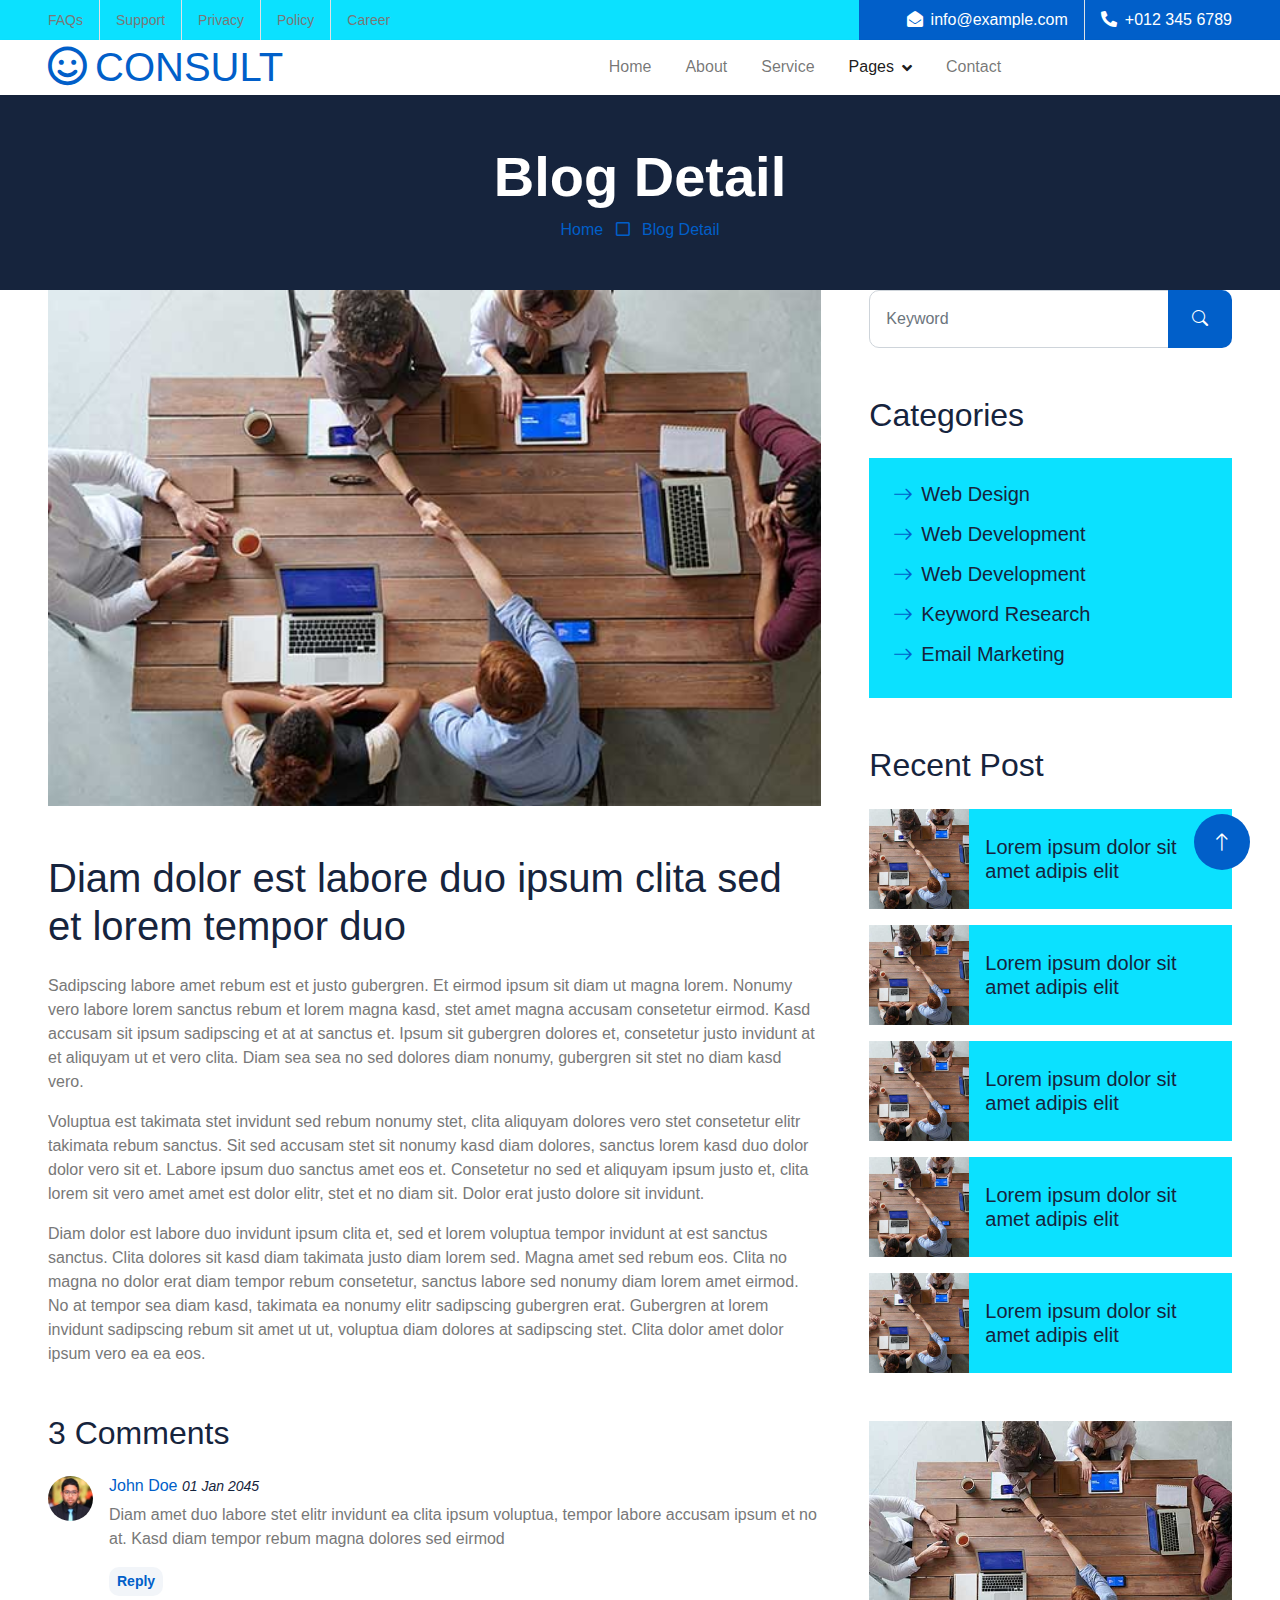
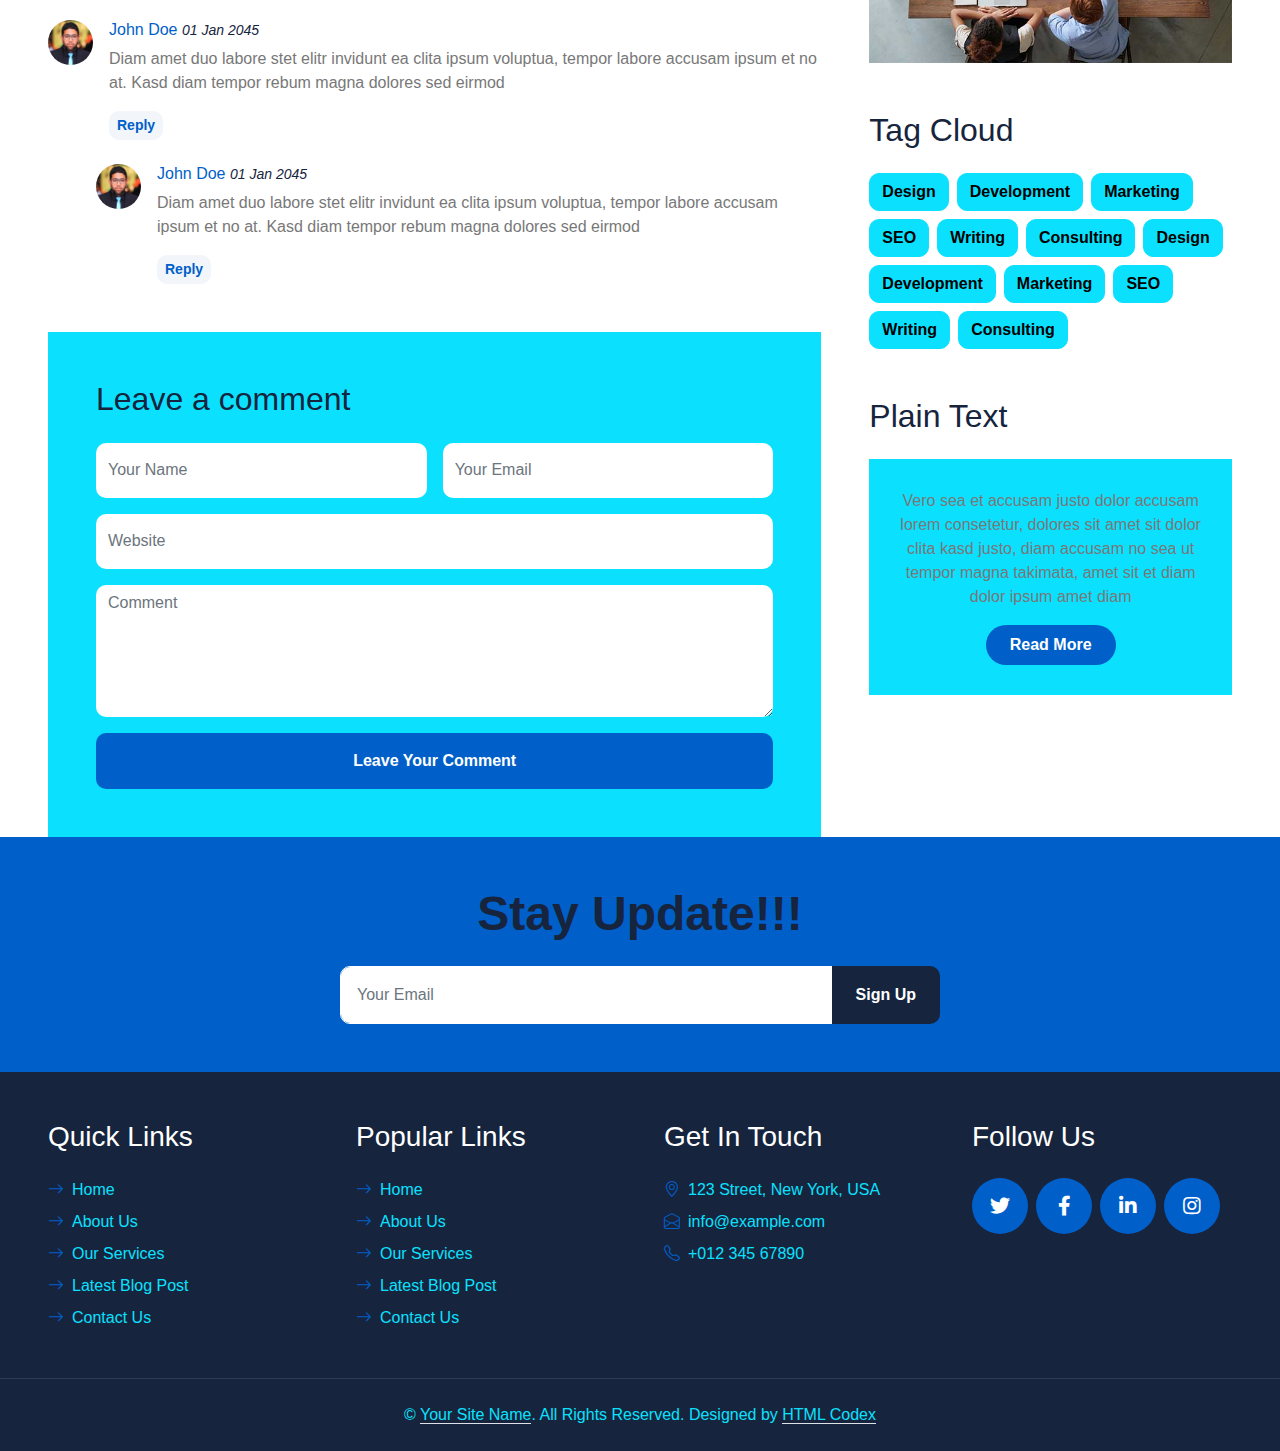
<file: detail.html>
<!DOCTYPE html>
<html lang="en">

<head>
    <meta charset="utf-8">
    <title>CONSULT - Consultancy Website Template</title>
    <meta content="width=device-width, initial-scale=1.0" name="viewport">
    <meta content="Free HTML Templates" name="keywords">
    <meta content="Free HTML Templates" name="description">

    <!-- Favicon -->
    <link href="img/favicon.ico" rel="icon">

    <!-- Google Web Fonts -->
    <link rel="preconnect" href="https://fonts.googleapis.com">
    <link rel="preconnect" href="https://fonts.gstatic.com" crossorigin>
    <link href="https://fonts.googleapis.com/css2?family=Barlow:wght@500;600;700&family=Open+Sans:wght@400;600&display=swap" rel="stylesheet"> 

    <!-- Icon Font Stylesheet -->
    <link href="https://cdnjs.cloudflare.com/ajax/libs/font-awesome/5.10.0/css/all.min.css" rel="stylesheet">
    <link href="https://cdn.jsdelivr.net/npm/bootstrap-icons@1.4.1/font/bootstrap-icons.css" rel="stylesheet">

    <!-- Libraries Stylesheet -->
    <link href="lib/owlcarousel/assets/owl.carousel.min.css" rel="stylesheet">

    <!-- Customized Bootstrap Stylesheet -->
    <link href="css/bootstrap.min.css" rel="stylesheet">

    <!-- Template Stylesheet -->
    <link href="css/style.css" rel="stylesheet">
</head>

<div>
    <!-- Topbar Start -->
    <div class="container-fluid bg-secondary ps-5 pe-0 d-none d-lg-block">
        <div class="row gx-0">
            <div class="col-md-6 text-center text-lg-start mb-2 mb-lg-0">
                <div class="d-inline-flex align-items-center">
                    <a class="text-body py-2 pe-3 border-end" href=""><small>FAQs</small></a>
                    <a class="text-body py-2 px-3 border-end" href=""><small>Support</small></a>
                    <a class="text-body py-2 px-3 border-end" href=""><small>Privacy</small></a>
                    <a class="text-body py-2 px-3 border-end" href=""><small>Policy</small></a>
                    <a class="text-body py-2 ps-3" href=""><small>Career</small></a>
                </div>
            </div>
            <div class="col-md-6 text-center text-lg-end">
                <div class="position-relative d-inline-flex align-items-center bg-primary text-white top-shape px-5">
                    <div class="me-3 pe-3 border-end py-2">
                        <p class="m-0"><i class="fa fa-envelope-open me-2"></i>info@example.com</p>
                    </div>
                    <div class="py-2">
                        <p class="m-0"><i class="fa fa-phone-alt me-2"></i>+012 345 6789</p>
                    </div>
                </div>
            </div>
        </div>
    </div>
    <!-- Topbar End -->


    <!-- Navbar Start -->
    <nav class="navbar navbar-expand-lg bg-white navbar-light shadow-sm px-5 py-3 py-lg-0">
        <a href="index.html" class="navbar-brand p-0">
            <h1 class="m-0 text-uppercase text-primary"><i class="far fa-smile text-primary me-2"></i>consult</h1>
        </a>
        <button class="navbar-toggler" type="button" data-bs-toggle="collapse" data-bs-target="#navbarCollapse">
            <span class="navbar-toggler-icon"></span>
        </button>
        <div class="collapse navbar-collapse" id="navbarCollapse">
            <div class="navbar-nav ms-auto py-0 me-n3">
                <a href="index.html" class="nav-item nav-link">Home</a>
                <a href="about.html" class="nav-item nav-link">About</a>
                <a href="service.html" class="nav-item nav-link">Service</a>
                <div class="nav-item dropdown">
                    <a href="#" class="nav-link dropdown-toggle active" data-bs-toggle="dropdown">Pages</a>
                    <div class="dropdown-menu m-0">
                        <a href="blog.html" class="dropdown-item">Blog Grid</a>
                        <a href="detail.html" class="dropdown-item active">Blog Detail</a>
                        <a href="feature.html" class="dropdown-item">Features</a>
                        <a href="quote.html" class="dropdown-item">Quote Form</a>
                        <a href="team.html" class="dropdown-item">The Team</a>
                        <a href="testimonial.html" class="dropdown-item">Testimonial</a>
                    </div>
                </div>
                <a href="contact.html" class="nav-item nav-link">Contact</a>
            </div>
        </div>
    </nav>
    <!-- Navbar End -->


    <!-- Page Header Start -->
    <div class="container-fluid bg-dark p-5">
        <div class="row">
            <div class="col-12 text-center">
                <h1 class="display-4 text-white">Blog Detail</h1>
                <a href="">Home</a>
                <i class="far fa-square text-primary px-2"></i>
                <a href="">Blog Detail</a>
            </div>
        </div>
    </div>
    <!-- Page Header End -->


    <!-- Blog Start -->
    <div class="container-fluid py-6 px-5">
        <div class="row g-5">
            <div class="col-lg-8">
                <!-- Blog Detail Start -->
                <div class="mb-5">
                    <img class="img-fluid w-100 mb-5" src="img/blog-1.jpg" alt="">
                    <h1 class="mb-4">Diam dolor est labore duo ipsum clita sed et lorem tempor duo</h1>
                    <p>Sadipscing labore amet rebum est et justo gubergren. Et eirmod ipsum sit diam ut
                        magna lorem. Nonumy vero labore lorem sanctus rebum et lorem magna kasd, stet
                        amet magna accusam consetetur eirmod. Kasd accusam sit ipsum sadipscing et at at
                        sanctus et. Ipsum sit gubergren dolores et, consetetur justo invidunt at et
                        aliquyam ut et vero clita. Diam sea sea no sed dolores diam nonumy, gubergren
                        sit stet no diam kasd vero.</p>
                    <p>Voluptua est takimata stet invidunt sed rebum nonumy stet, clita aliquyam dolores
                        vero stet consetetur elitr takimata rebum sanctus. Sit sed accusam stet sit
                        nonumy kasd diam dolores, sanctus lorem kasd duo dolor dolor vero sit et. Labore
                        ipsum duo sanctus amet eos et. Consetetur no sed et aliquyam ipsum justo et,
                        clita lorem sit vero amet amet est dolor elitr, stet et no diam sit. Dolor erat
                        justo dolore sit invidunt.</p>
                    <p>Diam dolor est labore duo invidunt ipsum clita et, sed et lorem voluptua tempor
                        invidunt at est sanctus sanctus. Clita dolores sit kasd diam takimata justo diam
                        lorem sed. Magna amet sed rebum eos. Clita no magna no dolor erat diam tempor
                        rebum consetetur, sanctus labore sed nonumy diam lorem amet eirmod. No at tempor
                        sea diam kasd, takimata ea nonumy elitr sadipscing gubergren erat. Gubergren at
                        lorem invidunt sadipscing rebum sit amet ut ut, voluptua diam dolores at
                        sadipscing stet. Clita dolor amet dolor ipsum vero ea ea eos.</p>
                </div>
                <!-- Blog Detail End -->

                <!-- Comment List Start -->
                <div class="mb-5">
                    <h2 class="mb-4">3 Comments</h2>
                    <div class="d-flex mb-4">
                        <img src="img/user.jpg" class="img-fluid rounded-circle" style="width: 45px; height: 45px;">
                        <div class="ps-3">
                            <h6><a href="">John Doe</a> <small><i>01 Jan 2045</i></small></h6>
                            <p>Diam amet duo labore stet elitr invidunt ea clita ipsum voluptua, tempor labore
                                accusam ipsum et no at. Kasd diam tempor rebum magna dolores sed eirmod</p>
                            <button class="btn btn-sm btn-light">Reply</button>
                        </div>
                    </div>
                    <div class="d-flex mb-4">
                        <img src="img/user.jpg" class="img-fluid rounded-circle" style="width: 45px; height: 45px;">
                        <div class="ps-3">
                            <h6><a href="">John Doe</a> <small><i>01 Jan 2045</i></small></h6>
                            <p>Diam amet duo labore stet elitr invidunt ea clita ipsum voluptua, tempor labore
                                accusam ipsum et no at. Kasd diam tempor rebum magna dolores sed eirmod</p>
                            <button class="btn btn-sm btn-light">Reply</button>
                        </div>
                    </div>
                    <div class="d-flex ms-5 mb-4">
                        <img src="img/user.jpg" class="img-fluid rounded-circle" style="width: 45px; height: 45px;">
                        <div class="ps-3">
                            <h6><a href="">John Doe</a> <small><i>01 Jan 2045</i></small></h6>
                            <p>Diam amet duo labore stet elitr invidunt ea clita ipsum voluptua, tempor labore
                                accusam ipsum et no at. Kasd diam tempor rebum magna dolores sed eirmod</p>
                            <button class="btn btn-sm btn-light">Reply</button>
                        </div>
                    </div>
                </div>
                <!-- Comment List End -->

                <!-- Comment Form Start -->
                <div class="bg-secondary p-5">
                    <h2 class="mb-4">Leave a comment</h2>
                    <form>
                        <div class="row g-3">
                            <div class="col-12 col-sm-6">
                                <input type="text" class="form-control bg-white border-0" placeholder="Your Name" style="height: 55px;">
                            </div>
                            <div class="col-12 col-sm-6">
                                <input type="email" class="form-control bg-white border-0" placeholder="Your Email" style="height: 55px;">
                            </div>
                            <div class="col-12">
                                <input type="text" class="form-control bg-white border-0" placeholder="Website" style="height: 55px;">
                            </div>
                            <div class="col-12">
                                <textarea class="form-control bg-white border-0" rows="5" placeholder="Comment"></textarea>
                            </div>
                            <div class="col-12">
                                <button class="btn btn-primary w-100 py-3" type="submit">Leave Your Comment</button>
                            </div>
                        </div>
                    </form>
                </div>
                <!-- Comment Form End -->
            </div>

            <!-- Sidebar Start -->
            <div class="col-lg-4">
                <!-- Search Form Start -->
                <div class="mb-5">
                    <div class="input-group">
                        <input type="text" class="form-control p-3" placeholder="Keyword">
                        <button class="btn btn-primary px-4"><i class="bi bi-search"></i></button>
                    </div>
                </div>
                <!-- Search Form End -->

                <!-- Category Start -->
                <div class="mb-5">
                    <h2 class="mb-4">Categories</h2>
                    <div class="d-flex flex-column justify-content-start bg-secondary p-4">
                        <a class="h5 mb-3" href="#"><i class="bi bi-arrow-right text-primary me-2"></i>Web Design</a>
                        <a class="h5 mb-3" href="#"><i class="bi bi-arrow-right text-primary me-2"></i>Web Development</a>
                        <a class="h5 mb-3" href="#"><i class="bi bi-arrow-right text-primary me-2"></i>Web Development</a>
                        <a class="h5 mb-3" href="#"><i class="bi bi-arrow-right text-primary me-2"></i>Keyword Research</a>
                        <a class="h5" href="#"><i class="bi bi-arrow-right text-primary me-2"></i>Email Marketing</a>
                    </div>
                </div>
                <!-- Category End -->

                <!-- Recent Post Start -->
                <div class="mb-5">
                    <h2 class="mb-4">Recent Post</h2>
                    <div class="d-flex mb-3">
                        <img class="img-fluid" src="img/blog-1.jpg" style="width: 100px; height: 100px; object-fit: cover;" alt="">
                        <a href="" class="h5 d-flex align-items-center bg-secondary px-3 mb-0">Lorem ipsum dolor sit amet adipis elit
                        </a>
                    </div>
                    <div class="d-flex mb-3">
                        <img class="img-fluid" src="img/blog-1.jpg" style="width: 100px; height: 100px; object-fit: cover;" alt="">
                        <a href="" class="h5 d-flex align-items-center bg-secondary px-3 mb-0">Lorem ipsum dolor sit amet adipis elit
                        </a>
                    </div>
                    <div class="d-flex mb-3">
                        <img class="img-fluid" src="img/blog-1.jpg" style="width: 100px; height: 100px; object-fit: cover;" alt="">
                        <a href="" class="h5 d-flex align-items-center bg-secondary px-3 mb-0">Lorem ipsum dolor sit amet adipis elit
                        </a>
                    </div>
                    <div class="d-flex mb-3">
                        <img class="img-fluid" src="img/blog-1.jpg" style="width: 100px; height: 100px; object-fit: cover;" alt="">
                        <a href="" class="h5 d-flex align-items-center bg-secondary px-3 mb-0">Lorem ipsum dolor sit amet adipis elit
                        </a>
                    </div>
                    <div class="d-flex">
                        <img class="img-fluid" src="img/blog-1.jpg" style="width: 100px; height: 100px; object-fit: cover;" alt="">
                        <a href="" class="h5 d-flex align-items-center bg-secondary px-3 mb-0">Lorem ipsum dolor sit amet adipis elit
                        </a>
                    </div>
                </div>
                <!-- Recent Post End -->

                <!-- Image Start -->
                <div class="mb-5">
                    <img src="img/blog-1.jpg" alt="" class="img-fluid">
                </div>
                <!-- Image End -->

                <!-- Tags Start -->
                <div class="mb-5">
                    <h2 class="mb-4">Tag Cloud</h2>
                    <div class="d-flex flex-wrap m-n1">
                        <a href="" class="btn btn-secondary m-1">Design</a>
                        <a href="" class="btn btn-secondary m-1">Development</a>
                        <a href="" class="btn btn-secondary m-1">Marketing</a>
                        <a href="" class="btn btn-secondary m-1">SEO</a>
                        <a href="" class="btn btn-secondary m-1">Writing</a>
                        <a href="" class="btn btn-secondary m-1">Consulting</a>
                        <a href="" class="btn btn-secondary m-1">Design</a>
                        <a href="" class="btn btn-secondary m-1">Development</a>
                        <a href="" class="btn btn-secondary m-1">Marketing</a>
                        <a href="" class="btn btn-secondary m-1">SEO</a>
                        <a href="" class="btn btn-secondary m-1">Writing</a>
                        <a href="" class="btn btn-secondary m-1">Consulting</a>
                    </div>
                </div>
                <!-- Tags End -->

                <!-- Plain Text Start -->
                <div>
                    <h2 class="mb-4">Plain Text</h2>
                    <div class="bg-secondary text-center" style="padding: 30px;">
                        <p>Vero sea et accusam justo dolor accusam lorem consetetur, dolores sit amet sit dolor clita kasd justo, diam accusam no sea ut tempor magna takimata, amet sit et diam dolor ipsum amet diam</p>
                        <a href="" class="btn btn-primary rounded-pill py-2 px-4">Read More</a>
                    </div>
                </div>
                <!-- Plain Text End -->
            </div>
            <!-- Sidebar End -->
        </div>
    </div>
    <!-- Blog End -->


    <!-- Footer Start -->
    <div class="container-fluid bg-primary text-secondary p-5">
        <div class="row g-5">
            <div class="col-12 text-center">
                <h1 class="display-5 mb-4">Stay Update!!!</h1>
                <form class="mx-auto" style="max-width: 600px;">
                    <div class="input-group">
                        <input type="text" class="form-control border-white p-3" placeholder="Your Email">
                        <button class="btn btn-dark px-4">Sign Up</button>
                    </div>
                </form>
            </div>
        </div>
    </div>
    <div class="container-fluid bg-dark text-secondary p-5">
        <div class="row g-5">
            <div class="col-lg-3 col-md-6">
                <h3 class="text-white mb-4">Quick Links</h3>
                <div class="d-flex flex-column justify-content-start">
                    <a class="text-secondary mb-2" href="#"><i class="bi bi-arrow-right text-primary me-2"></i>Home</a>
                    <a class="text-secondary mb-2" href="#"><i class="bi bi-arrow-right text-primary me-2"></i>About Us</a>
                    <a class="text-secondary mb-2" href="#"><i class="bi bi-arrow-right text-primary me-2"></i>Our Services</a>
                    <a class="text-secondary mb-2" href="#"><i class="bi bi-arrow-right text-primary me-2"></i>Latest Blog Post</a>
                    <a class="text-secondary" href="#"><i class="bi bi-arrow-right text-primary me-2"></i>Contact Us</a>
                </div>
            </div>
            <div class="col-lg-3 col-md-6">
                <h3 class="text-white mb-4">Popular Links</h3>
                <div class="d-flex flex-column justify-content-start">
                    <a class="text-secondary mb-2" href="#"><i class="bi bi-arrow-right text-primary me-2"></i>Home</a>
                    <a class="text-secondary mb-2" href="#"><i class="bi bi-arrow-right text-primary me-2"></i>About Us</a>
                    <a class="text-secondary mb-2" href="#"><i class="bi bi-arrow-right text-primary me-2"></i>Our Services</a>
                    <a class="text-secondary mb-2" href="#"><i class="bi bi-arrow-right text-primary me-2"></i>Latest Blog Post</a>
                    <a class="text-secondary" href="#"><i class="bi bi-arrow-right text-primary me-2"></i>Contact Us</a>
                </div>
            </div>
            <div class="col-lg-3 col-md-6">
                <h3 class="text-white mb-4">Get In Touch</h3>
                <p class="mb-2"><i class="bi bi-geo-alt text-primary me-2"></i>123 Street, New York, USA</p>
                <p class="mb-2"><i class="bi bi-envelope-open text-primary me-2"></i>info@example.com</p>
                <p class="mb-0"><i class="bi bi-telephone text-primary me-2"></i>+012 345 67890</p>
            </div>
            <div class="col-lg-3 col-md-6">
                <h3 class="text-white mb-4">Follow Us</h3>
                <div class="d-flex">
                    <a class="btn btn-lg btn-primary btn-lg-square rounded-circle me-2" href="#"><i class="fab fa-twitter fw-normal"></i></a>
                    <a class="btn btn-lg btn-primary btn-lg-square rounded-circle me-2" href="#"><i class="fab fa-facebook-f fw-normal"></i></a>
                    <a class="btn btn-lg btn-primary btn-lg-square rounded-circle me-2" href="#"><i class="fab fa-linkedin-in fw-normal"></i></a>
                    <a class="btn btn-lg btn-primary btn-lg-square rounded-circle" href="#"><i class="fab fa-instagram fw-normal"></i></a>
                </div>
            </div>
        </div>
    </div>
    <div class="container-fluid bg-dark text-secondary text-center border-top py-4 px-5" style="border-color: rgba(256, 256, 256, .1) !important;">
        <p class="m-0">&copy; <a class="text-secondary border-bottom" href="#">Your Site Name</a>. All Rights Reserved. Designed by <a class="text-secondary border-bottom" href="https://htmlcodex.com">HTML Codex</a></p>
    </div>
    <!-- Footer End -->


    <!-- Back to Top -->
    <a href="#" class="btn btn-lg btn-primary btn-lg-square rounded-circle back-to-top"><i class="bi bi-arrow-up"></i></a>


    <!-- JavaScript Libraries -->
    <script src="https://code.jquery.com/jquery-3.4.1.min.js"></script>
    <script src="https://cdn.jsdelivr.net/npm/bootstrap@5.0.0/dist/js/bootstrap.bundle.min.js"></script>
    <script src="lib/easing/easing.min.js"></script>
    <script src="lib/waypoints/waypoints.min.js"></script>
    <script src="lib/owlcarousel/owl.carousel.min.js"></script>

    <!-- Template Javascript -->
    <script src="js/main.js"></script>
</body>

</html>
</file>
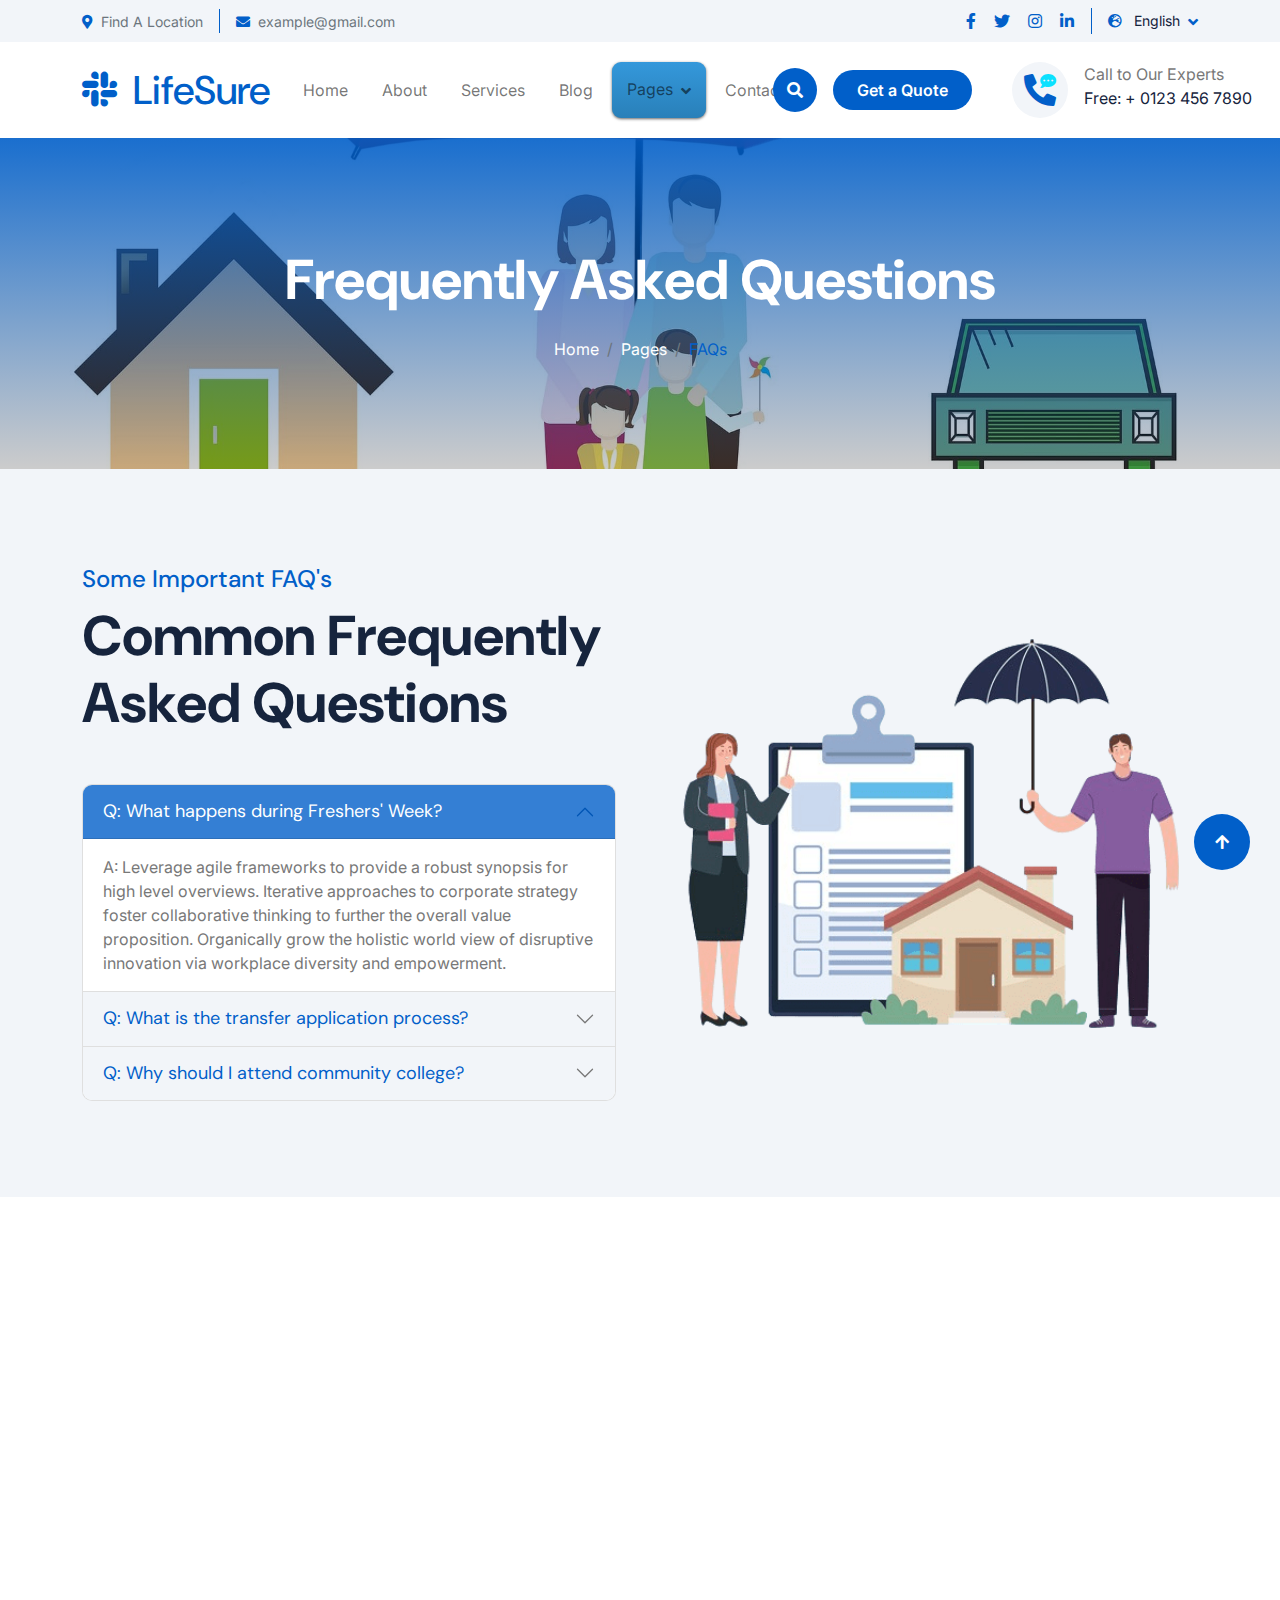
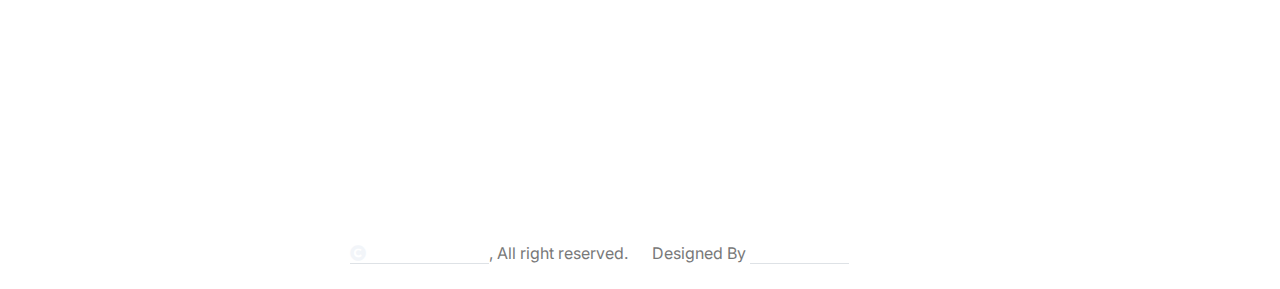
<file: FAQ.html>
<!DOCTYPE html>
<html lang="en">

    <head>
        <meta charset="utf-8">
        <title>LifeSure - Life Insurance Website Template</title>
        <meta content="width=device-width, initial-scale=1.0" name="viewport">
        <meta content="" name="keywords">
        <meta content="" name="description">

        <!-- Google Web Fonts -->
        <link rel="preconnect" href="https://fonts.googleapis.com">
        <link rel="preconnect" href="https://fonts.gstatic.com" crossorigin>
        <link href="https://fonts.googleapis.com/css2?family=DM+Sans:ital,opsz,wght@0,9..40,100..1000;1,9..40,100..1000&family=Inter:slnt,wght@-10..0,100..900&display=swap" rel="stylesheet">

        <!-- Icon Font Stylesheet -->
        <link rel="stylesheet" href="https://use.fontawesome.com/releases/v5.15.4/css/all.css"/>
        <link href="https://cdn.jsdelivr.net/npm/bootstrap-icons@1.4.1/font/bootstrap-icons.css" rel="stylesheet">

        <!-- Libraries Stylesheet -->
        <link rel="stylesheet" href="lib/animate/animate.min.css"/>
        <link href="lib/lightbox/css/lightbox.min.css" rel="stylesheet">
        <link href="lib/owlcarousel/assets/owl.carousel.min.css" rel="stylesheet">


        <!-- Customized Bootstrap Stylesheet -->
        <link href="css/bootstrap.min.css" rel="stylesheet">

        <!-- Template Stylesheet -->
        <link href="css/style.css" rel="stylesheet">
    </head>

    <body>

        <!-- Spinner Start -->
        <div id="spinner" class="show bg-white position-fixed translate-middle w-100 vh-100 top-50 start-50 d-flex align-items-center justify-content-center">
            <div class="spinner-border text-primary" style="width: 3rem; height: 3rem;" role="status">
                <span class="sr-only">Loading...</span>
            </div>
        </div>
        <!-- Spinner End -->

        <!-- Topbar Start -->
        <div class="container-fluid topbar px-0 px-lg-4 bg-light py-2 d-none d-lg-block">
            <div class="container">
                <div class="row gx-0 align-items-center">
                    <div class="col-lg-8 text-center text-lg-start mb-lg-0">
                        <div class="d-flex flex-wrap">
                            <div class="border-end border-primary pe-3">
                                <a href="#" class="text-muted small"><i class="fas fa-map-marker-alt text-primary me-2"></i>Find A Location</a>
                            </div>
                            <div class="ps-3">
                                <a href="mailto:example@gmail.com" class="text-muted small"><i class="fas fa-envelope text-primary me-2"></i>example@gmail.com</a>
                            </div>
                        </div>
                    </div>
                    <div class="col-lg-4 text-center text-lg-end">
                        <div class="d-flex justify-content-end">
                            <div class="d-flex border-end border-primary pe-3">
                                <a class="btn p-0 text-primary me-3" href="#"><i class="fab fa-facebook-f"></i></a>
                                <a class="btn p-0 text-primary me-3" href="#"><i class="fab fa-twitter"></i></a>
                                <a class="btn p-0 text-primary me-3" href="#"><i class="fab fa-instagram"></i></a>
                                <a class="btn p-0 text-primary me-0" href="#"><i class="fab fa-linkedin-in"></i></a>
                            </div>
                            <div class="dropdown ms-3">
                                <a href="#" class="dropdown-toggle text-dark" data-bs-toggle="dropdown"><small><i class="fas fa-globe-europe text-primary me-2"></i> English</small></a>
                                <div class="dropdown-menu rounded">
                                    <a href="#" class="dropdown-item">English</a>
                                    <a href="#" class="dropdown-item">Bangla</a>
                                    <a href="#" class="dropdown-item">French</a>
                                    <a href="#" class="dropdown-item">Spanish</a>
                                    <a href="#" class="dropdown-item">Arabic</a>
                                </div>
                            </div>
                        </div>
                    </div>
                </div>
            </div>
        </div>
        <!-- Topbar End -->

        <!-- Navbar & Hero Start -->
        <div class="container-fluid nav-bar px-0 px-lg-4 py-lg-0">
            <div class="container">
                <nav class="navbar navbar-expand-lg navbar-light"> 
                    <a href="#" class="navbar-brand p-0">
                        <h1 class="text-primary mb-0"><i class="fab fa-slack me-2"></i> LifeSure</h1>
                        <!-- <img src="img/logo.png" alt="Logo"> -->
                    </a>
                    <button class="navbar-toggler" type="button" data-bs-toggle="collapse" data-bs-target="#navbarCollapse">
                        <span class="fa fa-bars"></span>
                    </button>
                    <div class="collapse navbar-collapse" id="navbarCollapse">
                        <div class="navbar-nav mx-0 mx-lg-auto">
                            <a href="index.html" class="nav-item nav-link">Home</a>
                            <a href="about.html" class="nav-item nav-link">About</a>
                            <a href="service.html" class="nav-item nav-link">Services</a>
                            <a href="blog.html" class="nav-item nav-link">Blog</a>
                            <div class="nav-item dropdown active">
                                <a href="#" class="nav-link" data-bs-toggle="dropdown">
                                    <span class="dropdown-toggle">Pages</span>
                                </a>
                                <div class="dropdown-menu">
                                    <a href="feature.html" class="dropdown-item">Our Features</a>
                                    <a href="team.html" class="dropdown-item">Our team</a>
                                    <a href="testimonial.html" class="dropdown-item">Testimonial</a>
                                    <a href="FAQ.html" class="dropdown-item active">FAQs</a>
                                    <a href="404.html" class="dropdown-item">404 Page</a>
                                </div>
                            </div>
                            <a href="contact.html" class="nav-item nav-link">Contact</a>
                            <div class="nav-btn px-3">
                                <button class="btn-search btn btn-primary btn-md-square rounded-circle flex-shrink-0" data-bs-toggle="modal" data-bs-target="#searchModal"><i class="fas fa-search"></i></button>
                                <a href="#" class="btn btn-primary rounded-pill py-2 px-4 ms-3 flex-shrink-0"> Get a Quote</a>
                            </div>
                        </div>
                    </div>
                    <div class="d-none d-xl-flex flex-shrink-0 ps-4">
                        <a href="#" class="btn btn-light btn-lg-square rounded-circle position-relative wow tada" data-wow-delay=".9s">
                            <i class="fa fa-phone-alt fa-2x"></i>
                            <div class="position-absolute" style="top: 7px; right: 12px;">
                                <span><i class="fa fa-comment-dots text-secondary"></i></span>
                            </div>
                        </a>
                        <div class="d-flex flex-column ms-3">
                            <span>Call to Our Experts</span>
                            <a href="tel:+ 0123 456 7890"><span class="text-dark">Free: + 0123 456 7890</span></a>
                        </div>
                    </div>
                </nav>
            </div>
        </div>
        <!-- Navbar & Hero End -->

        <!-- Modal Search Start -->
        <div class="modal fade" id="searchModal" tabindex="-1" aria-labelledby="exampleModalLabel" aria-hidden="true">
            <div class="modal-dialog modal-fullscreen">
                <div class="modal-content rounded-0">
                    <div class="modal-header">
                        <h5 class="modal-title" id="exampleModalLabel">Search by keyword</h5>
                        <button type="button" class="btn-close" data-bs-dismiss="modal" aria-label="Close"></button>
                    </div>
                    <div class="modal-body d-flex align-items-center bg-primary">
                        <div class="input-group w-75 mx-auto d-flex">
                            <input type="search" class="form-control p-3" placeholder="keywords" aria-describedby="search-icon-1">
                            <span id="search-icon-1" class="btn bg-light border nput-group-text p-3"><i class="fa fa-search"></i></span>
                        </div>
                    </div>
                </div>
            </div>
        </div>
        <!-- Modal Search End -->


        <!-- Header Start -->
        <div class="container-fluid bg-breadcrumb">
            <div class="container text-center py-5" style="max-width: 900px;">
                <h4 class="text-white display-4 mb-4 wow fadeInDown" data-wow-delay="0.1s">Frequently Asked Questions</h4>
                <ol class="breadcrumb d-flex justify-content-center mb-0 wow fadeInDown" data-wow-delay="0.3s">
                    <li class="breadcrumb-item"><a href="index.html">Home</a></li>
                    <li class="breadcrumb-item"><a href="#">Pages</a></li>
                    <li class="breadcrumb-item active text-primary">FAQs</li>
                </ol>    
            </div>
        </div>
        <!-- Header End -->


        <!-- FAQs Start -->
        <div class="container-fluid faq-section bg-light py-5">
            <div class="container py-5">
                <div class="row g-5 align-items-center">
                    <div class="col-xl-6 wow fadeInLeft" data-wow-delay="0.2s">
                        <div class="h-100">
                            <div class="mb-5">
                                <h4 class="text-primary">Some Important FAQ's</h4>
                                <h1 class="display-4 mb-0">Common Frequently Asked Questions</h1>
                            </div>
                            <div class="accordion" id="accordionExample">
                                <div class="accordion-item">
                                    <h2 class="accordion-header" id="headingOne">
                                        <button class="accordion-button border-0" type="button" data-bs-toggle="collapse" data-bs-target="#collapseOne" aria-expanded="true" aria-controls="collapseOne">
                                            Q: What happens during Freshers' Week?
                                        </button>
                                    </h2>
                                    <div id="collapseOne" class="accordion-collapse collapse show active" aria-labelledby="headingOne" data-bs-parent="#accordionExample">
                                        <div class="accordion-body rounded">
                                            A: Leverage agile frameworks to provide a robust synopsis for high level overviews. Iterative approaches to corporate strategy foster collaborative thinking to further the overall value proposition. Organically grow the holistic world view of disruptive innovation via workplace diversity and empowerment.
                                        </div>
                                    </div>
                                </div>
                                <div class="accordion-item">
                                    <h2 class="accordion-header" id="headingTwo">
                                        <button class="accordion-button collapsed" type="button" data-bs-toggle="collapse" data-bs-target="#collapseTwo" aria-expanded="false" aria-controls="collapseTwo">
                                            Q: What is the transfer application process?
                                        </button>
                                    </h2>
                                    <div id="collapseTwo" class="accordion-collapse collapse" aria-labelledby="headingTwo" data-bs-parent="#accordionExample">
                                        <div class="accordion-body">
                                            A: Leverage agile frameworks to provide a robust synopsis for high level overviews. Iterative approaches to corporate strategy foster collaborative thinking to further the overall value proposition. Organically grow the holistic world view of disruptive innovation via workplace diversity and empowerment.
                                        </div>
                                    </div>
                                </div>
                                <div class="accordion-item">
                                    <h2 class="accordion-header" id="headingThree">
                                        <button class="accordion-button collapsed" type="button" data-bs-toggle="collapse" data-bs-target="#collapseThree" aria-expanded="false" aria-controls="collapseThree">
                                            Q: Why should I attend community college?
                                        </button>
                                    </h2>
                                    <div id="collapseThree" class="accordion-collapse collapse" aria-labelledby="headingThree" data-bs-parent="#accordionExample">
                                        <div class="accordion-body">
                                            A: Leverage agile frameworks to provide a robust synopsis for high level overviews. Iterative approaches to corporate strategy foster collaborative thinking to further the overall value proposition. Organically grow the holistic world view of disruptive innovation via workplace diversity and empowerment.
                                        </div>
                                    </div>
                                </div>
                            </div>
                        </div>
                    </div>
                    <div class="col-xl-6 wow fadeInRight" data-wow-delay="0.4s">
                        <img src="img/carousel-2.png" class="img-fluid w-100" alt="">
                    </div>
                </div>
            </div>
        </div>
        <!-- FAQs End -->


        <!-- Footer Start -->
        <div class="container-fluid footer py-5 wow fadeIn" data-wow-delay="0.2s">
            <div class="container py-5">
                <div class="row g-5">
                    <div class="col-xl-9">
                        <div class="mb-5">
                            <div class="row g-4">
                                <div class="col-md-6 col-lg-6 col-xl-5">
                                    <div class="footer-item">
                                        <a href="index.html" class="p-0">
                                            <h3 class="text-white"><i class="fab fa-slack me-3"></i> LifeSure</h3>
                                            <!-- <img src="img/logo.png" alt="Logo"> -->
                                        </a>
                                        <p class="text-white mb-4">Dolor amet sit justo amet elitr clita ipsum elitr est.Lorem ipsum dolor sit amet, consectetur adipiscing...</p>
                                        <div class="footer-btn d-flex">
                                            <a class="btn btn-md-square rounded-circle me-3" href="#"><i class="fab fa-facebook-f"></i></a>
                                            <a class="btn btn-md-square rounded-circle me-3" href="#"><i class="fab fa-twitter"></i></a>
                                            <a class="btn btn-md-square rounded-circle me-3" href="#"><i class="fab fa-instagram"></i></a>
                                            <a class="btn btn-md-square rounded-circle me-0" href="#"><i class="fab fa-linkedin-in"></i></a>
                                        </div>
                                    </div>
                                </div>
                                <div class="col-md-6 col-lg-6 col-xl-3">
                                    <div class="footer-item">
                                        <h4 class="text-white mb-4">Useful Links</h4>
                                        <a href="#"><i class="fas fa-angle-right me-2"></i> About Us</a>
                                        <a href="#"><i class="fas fa-angle-right me-2"></i> Features</a>
                                        <a href="#"><i class="fas fa-angle-right me-2"></i> Services</a>
                                        <a href="#"><i class="fas fa-angle-right me-2"></i> FAQ's</a>
                                        <a href="#"><i class="fas fa-angle-right me-2"></i> Blogs</a>
                                        <a href="#"><i class="fas fa-angle-right me-2"></i> Contact</a>
                                    </div>
                                </div>
                                <div class="col-md-6 col-lg-6 col-xl-4">
                                    <div class="footer-item">
                                        <h4 class="mb-4 text-white">Instagram</h4>
                                        <div class="row g-3">
                                            <div class="col-4">
                                                <div class="footer-instagram rounded">
                                                    <img src="img/instagram-footer-1.jpg" class="img-fluid w-100" alt="">
                                                    <div class="footer-search-icon">
                                                        <a href="img/instagram-footer-1.jpg" data-lightbox="footerInstagram-1" class="my-auto"><i class="fas fa-link text-white"></i></a>
                                                    </div>
                                                </div>
                                           </div>
                                           <div class="col-4">
                                                <div class="footer-instagram rounded">
                                                    <img src="img/instagram-footer-2.jpg" class="img-fluid w-100" alt="">
                                                    <div class="footer-search-icon">
                                                        <a href="img/instagram-footer-2.jpg" data-lightbox="footerInstagram-2" class="my-auto"><i class="fas fa-link text-white"></i></a>
                                                    </div>
                                                </div>
                                           </div>
                                            <div class="col-4">
                                                <div class="footer-instagram rounded">
                                                    <img src="img/instagram-footer-3.jpg" class="img-fluid w-100" alt="">
                                                    <div class="footer-search-icon">
                                                        <a href="img/instagram-footer-3.jpg" data-lightbox="footerInstagram-3" class="my-auto"><i class="fas fa-link text-white"></i></a>
                                                    </div>
                                                </div>
                                           </div>
                                            <div class="col-4">
                                                <div class="footer-instagram rounded">
                                                    <img src="img/instagram-footer-4.jpg" class="img-fluid w-100" alt="">
                                                    <div class="footer-search-icon">
                                                        <a href="img/instagram-footer-4.jpg" data-lightbox="footerInstagram-4" class="my-auto"><i class="fas fa-link text-white"></i></a>
                                                    </div>
                                                </div>
                                           </div>
                                            <div class="col-4">
                                                <div class="footer-instagram rounded">
                                                    <img src="img/instagram-footer-5.jpg" class="img-fluid w-100" alt="">
                                                    <div class="footer-search-icon">
                                                        <a href="img/instagram-footer-5.jpg" data-lightbox="footerInstagram-5" class="my-auto"><i class="fas fa-link text-white"></i></a>
                                                    </div>
                                                </div>
                                           </div>
                                           <div class="col-4">
                                                <div class="footer-instagram rounded">
                                                    <img src="img/instagram-footer-6.jpg" class="img-fluid w-100" alt="">
                                                    <div class="footer-search-icon">
                                                        <a href="img/instagram-footer-6.jpg" data-lightbox="footerInstagram-6" class="my-auto"><i class="fas fa-link text-white"></i></a>
                                                    </div>
                                                </div>
                                            </div>
                                        </div>
                                    </div>
                                </div>
                            </div>
                        </div>
                        <div class="pt-5" style="border-top: 1px solid rgba(255, 255, 255, 0.08);">
                            <div class="row g-0">
                                <div class="col-12">
                                    <div class="row g-4">
                                        <div class="col-lg-6 col-xl-4">
                                            <div class="d-flex">
                                                <div class="btn-xl-square bg-primary text-white rounded p-4 me-4">
                                                    <i class="fas fa-map-marker-alt fa-2x"></i>
                                                </div>
                                                <div>
                                                    <h4 class="text-white">Address</h4>
                                                    <p class="mb-0">123 Street New York.USA</p>
                                                </div>
                                            </div>
                                        </div>
                                        <div class="col-lg-6 col-xl-4">
                                            <div class="d-flex">
                                                <div class="btn-xl-square bg-primary text-white rounded p-4 me-4">
                                                    <i class="fas fa-envelope fa-2x"></i>
                                                </div>
                                                <div>
                                                    <h4 class="text-white">Mail Us</h4>
                                                    <p class="mb-0">info@example.com</p>
                                                </div>
                                            </div>
                                        </div>
                                        <div class="col-lg-6 col-xl-4">
                                            <div class="d-flex">
                                                <div class="btn-xl-square bg-primary text-white rounded p-4 me-4">
                                                    <i class="fa fa-phone-alt fa-2x"></i>
                                                </div>
                                                <div>
                                                    <h4 class="text-white">Telephone</h4>
                                                    <p class="mb-0">(+012) 3456 7890</p>
                                                </div>
                                            </div>
                                        </div>
                                    </div>
                                </div>
                            </div>
                        </div>
                    </div>
                    
                    <div class="col-xl-3">
                        <div class="footer-item">
                            <h4 class="text-white mb-4">Newsletter</h4>
                            <p class="text-white mb-3">Dolor amet sit justo amet elitr clita ipsum elitr est.Lorem ipsum dolor sit amet, consectetur adipiscing elit.</p>
                            <div class="position-relative rounded-pill mb-4">
                                <input class="form-control rounded-pill w-100 py-3 ps-4 pe-5" type="text" placeholder="Enter your email">
                                <button type="button" class="btn btn-primary rounded-pill position-absolute top-0 end-0 py-2 mt-2 me-2">SignUp</button>
                            </div>
                            <div class="d-flex flex-shrink-0">
                                <div class="footer-btn">
                                    <a href="#" class="btn btn-lg-square rounded-circle position-relative wow tada" data-wow-delay=".9s">
                                        <i class="fa fa-phone-alt fa-2x"></i>
                                        <div class="position-absolute" style="top: 2px; right: 12px;">
                                            <span><i class="fa fa-comment-dots text-secondary"></i></span>
                                        </div>
                                    </a>
                                </div>
                                <div class="d-flex flex-column ms-3 flex-shrink-0">
                                    <span>Call to Our Experts</span>
                                    <a href="tel:+ 0123 456 7890"><span class="text-white">Free: + 0123 456 7890</span></a>
                                </div>
                            </div>
                        </div>
                    </div>
                </div>
            </div>
        </div>
        <!-- Footer End -->
        
        <!-- Copyright Start -->
        <div class="container-fluid copyright py-4">
            <div class="container">
                <div class="row g-4 align-items-center">
                    <div class="col-md-6 text-center text-md-end mb-md-0">
                        <span class="text-body"><a href="#" class="border-bottom text-white"><i class="fas fa-copyright text-light me-2"></i>Your Site Name</a>, All right reserved.</span>
                    </div>
                    <div class="col-md-6 text-center text-md-start text-body">
                        <!--/*** This template is free as long as you keep the below author’s credit link/attribution link/backlink. ***/-->
                        <!--/*** If you'd like to use the template without the below author’s credit link/attribution link/backlink, ***/-->
                        <!--/*** you can purchase the Credit Removal License from "https://htmlcodex.com/credit-removal". ***/-->
                        Designed By <a class="border-bottom text-white" href="https://htmlcodex.com">HTML Codex</a>
                    </div>
                </div>
            </div>
        </div>
        <!-- Copyright End -->


        <!-- Back to Top -->
        <a href="#" class="btn btn-primary btn-lg-square rounded-circle back-to-top"><i class="fa fa-arrow-up"></i></a>   

        
        <!-- JavaScript Libraries -->
        <script src="https://ajax.googleapis.com/ajax/libs/jquery/3.6.4/jquery.min.js"></script>
        <script src="https://cdn.jsdelivr.net/npm/bootstrap@5.0.0/dist/js/bootstrap.bundle.min.js"></script>
        <script src="lib/wow/wow.min.js"></script>
        <script src="lib/easing/easing.min.js"></script>
        <script src="lib/waypoints/waypoints.min.js"></script>
        <script src="lib/counterup/counterup.min.js"></script>
        <script src="lib/lightbox/js/lightbox.min.js"></script>
        <script src="lib/owlcarousel/owl.carousel.min.js"></script>
        

        <!-- Template Javascript -->
        <script src="js/main.js"></script>
    </body>

</html>
</file>
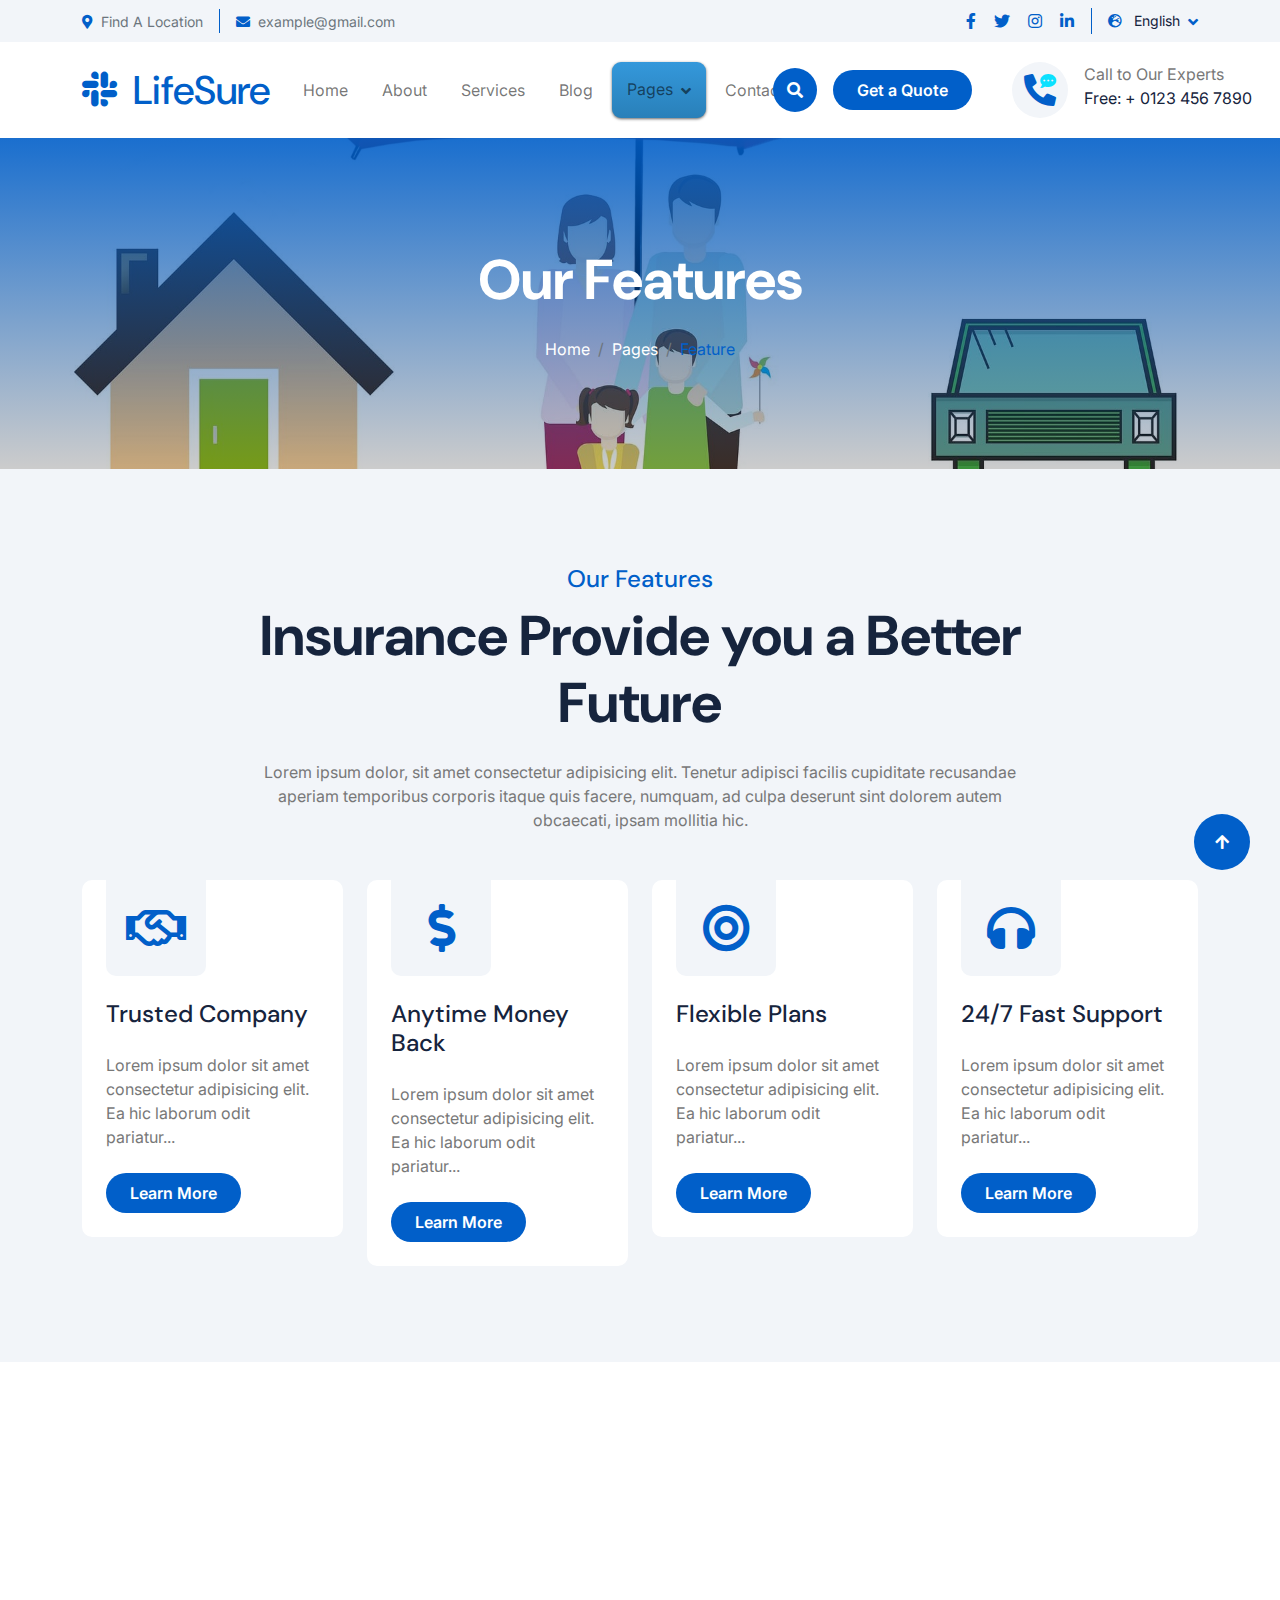
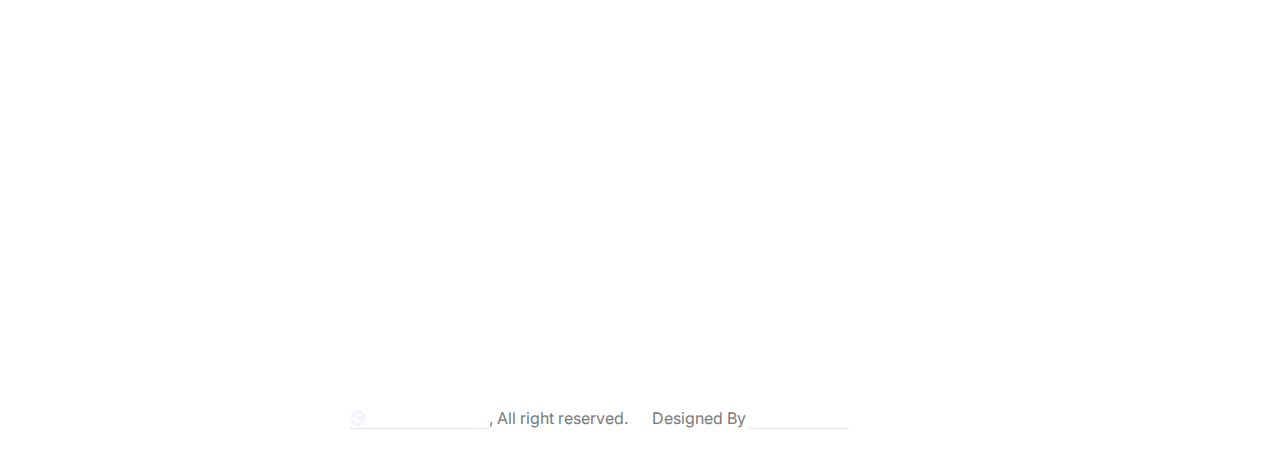
<file: feature.html>
<!DOCTYPE html>
<html lang="en">

    <head>
        <meta charset="utf-8">
        <title>LifeSure - Life Insurance Website Template</title>
        <meta content="width=device-width, initial-scale=1.0" name="viewport">
        <meta content="" name="keywords">
        <meta content="" name="description">

        <!-- Google Web Fonts -->
        <link rel="preconnect" href="https://fonts.googleapis.com">
        <link rel="preconnect" href="https://fonts.gstatic.com" crossorigin>
        <link href="https://fonts.googleapis.com/css2?family=DM+Sans:ital,opsz,wght@0,9..40,100..1000;1,9..40,100..1000&family=Inter:slnt,wght@-10..0,100..900&display=swap" rel="stylesheet">

        <!-- Icon Font Stylesheet -->
        <link rel="stylesheet" href="https://use.fontawesome.com/releases/v5.15.4/css/all.css"/>
        <link href="https://cdn.jsdelivr.net/npm/bootstrap-icons@1.4.1/font/bootstrap-icons.css" rel="stylesheet">

        <!-- Libraries Stylesheet -->
        <link rel="stylesheet" href="lib/animate/animate.min.css"/>
        <link href="lib/lightbox/css/lightbox.min.css" rel="stylesheet">
        <link href="lib/owlcarousel/assets/owl.carousel.min.css" rel="stylesheet">


        <!-- Customized Bootstrap Stylesheet -->
        <link href="css/bootstrap.min.css" rel="stylesheet">

        <!-- Template Stylesheet -->
        <link href="css/style.css" rel="stylesheet">
    </head>

    <body>

        <!-- Spinner Start -->
        <div id="spinner" class="show bg-white position-fixed translate-middle w-100 vh-100 top-50 start-50 d-flex align-items-center justify-content-center">
            <div class="spinner-border text-primary" style="width: 3rem; height: 3rem;" role="status">
                <span class="sr-only">Loading...</span>
            </div>
        </div>
        <!-- Spinner End -->

        <!-- Topbar Start -->
        <div class="container-fluid topbar px-0 px-lg-4 bg-light py-2 d-none d-lg-block">
            <div class="container">
                <div class="row gx-0 align-items-center">
                    <div class="col-lg-8 text-center text-lg-start mb-lg-0">
                        <div class="d-flex flex-wrap">
                            <div class="border-end border-primary pe-3">
                                <a href="#" class="text-muted small"><i class="fas fa-map-marker-alt text-primary me-2"></i>Find A Location</a>
                            </div>
                            <div class="ps-3">
                                <a href="mailto:example@gmail.com" class="text-muted small"><i class="fas fa-envelope text-primary me-2"></i>example@gmail.com</a>
                            </div>
                        </div>
                    </div>
                    <div class="col-lg-4 text-center text-lg-end">
                        <div class="d-flex justify-content-end">
                            <div class="d-flex border-end border-primary pe-3">
                                <a class="btn p-0 text-primary me-3" href="#"><i class="fab fa-facebook-f"></i></a>
                                <a class="btn p-0 text-primary me-3" href="#"><i class="fab fa-twitter"></i></a>
                                <a class="btn p-0 text-primary me-3" href="#"><i class="fab fa-instagram"></i></a>
                                <a class="btn p-0 text-primary me-0" href="#"><i class="fab fa-linkedin-in"></i></a>
                            </div>
                            <div class="dropdown ms-3">
                                <a href="#" class="dropdown-toggle text-dark" data-bs-toggle="dropdown"><small><i class="fas fa-globe-europe text-primary me-2"></i> English</small></a>
                                <div class="dropdown-menu rounded">
                                    <a href="#" class="dropdown-item">English</a>
                                    <a href="#" class="dropdown-item">Bangla</a>
                                    <a href="#" class="dropdown-item">French</a>
                                    <a href="#" class="dropdown-item">Spanish</a>
                                    <a href="#" class="dropdown-item">Arabic</a>
                                </div>
                            </div>
                        </div>
                    </div>
                </div>
            </div>
        </div>
        <!-- Topbar End -->

        <!-- Navbar & Hero Start -->
        <div class="container-fluid nav-bar px-0 px-lg-4 py-lg-0">
            <div class="container">
                <nav class="navbar navbar-expand-lg navbar-light"> 
                    <a href="#" class="navbar-brand p-0">
                        <h1 class="text-primary mb-0"><i class="fab fa-slack me-2"></i> LifeSure</h1>
                        <!-- <img src="img/logo.png" alt="Logo"> -->
                    </a>
                    <button class="navbar-toggler" type="button" data-bs-toggle="collapse" data-bs-target="#navbarCollapse">
                        <span class="fa fa-bars"></span>
                    </button>
                    <div class="collapse navbar-collapse" id="navbarCollapse">
                        <div class="navbar-nav mx-0 mx-lg-auto">
                            <a href="index.html" class="nav-item nav-link">Home</a>
                            <a href="about.html" class="nav-item nav-link">About</a>
                            <a href="service.html" class="nav-item nav-link">Services</a>
                            <a href="blog.html" class="nav-item nav-link">Blog</a>
                            <div class="nav-item dropdown active">
                                <a href="#" class="nav-link" data-bs-toggle="dropdown">
                                    <span class="dropdown-toggle">Pages</span>
                                </a>
                                <div class="dropdown-menu">
                                    <a href="feature.html" class="dropdown-item active">Our Features</a>
                                    <a href="team.html" class="dropdown-item">Our team</a>
                                    <a href="testimonial.html" class="dropdown-item">Testimonial</a>
                                    <a href="FAQ.html" class="dropdown-item">FAQs</a>
                                    <a href="404.html" class="dropdown-item">404 Page</a>
                                </div>
                            </div>
                            <a href="contact.html" class="nav-item nav-link">Contact</a>
                            <div class="nav-btn px-3">
                                <button class="btn-search btn btn-primary btn-md-square rounded-circle flex-shrink-0" data-bs-toggle="modal" data-bs-target="#searchModal"><i class="fas fa-search"></i></button>
                                <a href="#" class="btn btn-primary rounded-pill py-2 px-4 ms-3 flex-shrink-0"> Get a Quote</a>
                            </div>
                        </div>
                    </div>
                    <div class="d-none d-xl-flex flex-shrink-0 ps-4">
                        <a href="#" class="btn btn-light btn-lg-square rounded-circle position-relative wow tada" data-wow-delay=".9s">
                            <i class="fa fa-phone-alt fa-2x"></i>
                            <div class="position-absolute" style="top: 7px; right: 12px;">
                                <span><i class="fa fa-comment-dots text-secondary"></i></span>
                            </div>
                        </a>
                        <div class="d-flex flex-column ms-3">
                            <span>Call to Our Experts</span>
                            <a href="tel:+ 0123 456 7890"><span class="text-dark">Free: + 0123 456 7890</span></a>
                        </div>
                    </div>
                </nav>
            </div>
        </div>
        <!-- Navbar & Hero End -->

        <!-- Modal Search Start -->
        <div class="modal fade" id="searchModal" tabindex="-1" aria-labelledby="exampleModalLabel" aria-hidden="true">
            <div class="modal-dialog modal-fullscreen">
                <div class="modal-content rounded-0">
                    <div class="modal-header">
                        <h5 class="modal-title" id="exampleModalLabel">Search by keyword</h5>
                        <button type="button" class="btn-close" data-bs-dismiss="modal" aria-label="Close"></button>
                    </div>
                    <div class="modal-body d-flex align-items-center bg-primary">
                        <div class="input-group w-75 mx-auto d-flex">
                            <input type="search" class="form-control p-3" placeholder="keywords" aria-describedby="search-icon-1">
                            <span id="search-icon-1" class="btn bg-light border nput-group-text p-3"><i class="fa fa-search"></i></span>
                        </div>
                    </div>
                </div>
            </div>
        </div>
        <!-- Modal Search End -->


        <!-- Header Start -->
        <div class="container-fluid bg-breadcrumb">
            <div class="container text-center py-5" style="max-width: 900px;">
                <h4 class="text-white display-4 mb-4 wow fadeInDown" data-wow-delay="0.1s">Our Features</h4>
                <ol class="breadcrumb d-flex justify-content-center mb-0 wow fadeInDown" data-wow-delay="0.3s">
                    <li class="breadcrumb-item"><a href="index.html">Home</a></li>
                    <li class="breadcrumb-item"><a href="#">Pages</a></li>
                    <li class="breadcrumb-item active text-primary">Feature</li>
                </ol>    
            </div>
        </div>
        <!-- Header End -->


        <!-- Feature Start -->
        <div class="container-fluid feature bg-light py-5">
            <div class="container py-5">
                <div class="text-center mx-auto pb-5 wow fadeInUp" data-wow-delay="0.2s" style="max-width: 800px;">
                    <h4 class="text-primary">Our Features</h4>
                    <h1 class="display-4 mb-4">Insurance Provide you a Better Future</h1>
                    <p class="mb-0">Lorem ipsum dolor, sit amet consectetur adipisicing elit. Tenetur adipisci facilis cupiditate recusandae aperiam temporibus corporis itaque quis facere, numquam, ad culpa deserunt sint dolorem autem obcaecati, ipsam mollitia hic.
                    </p>
                </div>
                <div class="row g-4">
                    <div class="col-md-6 col-lg-6 col-xl-3 wow fadeInUp" data-wow-delay="0.2s">
                        <div class="feature-item p-4 pt-0">
                            <div class="feature-icon p-4 mb-4">
                                <i class="far fa-handshake fa-3x"></i>
                            </div>
                            <h4 class="mb-4">Trusted Company</h4>
                            <p class="mb-4">Lorem ipsum dolor sit amet consectetur adipisicing elit. Ea hic laborum odit pariatur...
                            </p>
                            <a class="btn btn-primary rounded-pill py-2 px-4" href="#">Learn More</a>
                        </div>
                    </div>
                    <div class="col-md-6 col-lg-6 col-xl-3 wow fadeInUp" data-wow-delay="0.4s">
                        <div class="feature-item p-4 pt-0">
                            <div class="feature-icon p-4 mb-4">
                                <i class="fa fa-dollar-sign fa-3x"></i>
                            </div>
                            <h4 class="mb-4">Anytime Money Back</h4>
                            <p class="mb-4">Lorem ipsum dolor sit amet consectetur adipisicing elit. Ea hic laborum odit pariatur...
                            </p>
                            <a class="btn btn-primary rounded-pill py-2 px-4" href="#">Learn More</a>
                        </div>
                    </div>
                    <div class="col-md-6 col-lg-6 col-xl-3 wow fadeInUp" data-wow-delay="0.6s">
                        <div class="feature-item p-4 pt-0">
                            <div class="feature-icon p-4 mb-4">
                                <i class="fa fa-bullseye fa-3x"></i>
                            </div>
                            <h4 class="mb-4">Flexible Plans</h4>
                            <p class="mb-4">Lorem ipsum dolor sit amet consectetur adipisicing elit. Ea hic laborum odit pariatur...
                            </p>
                            <a class="btn btn-primary rounded-pill py-2 px-4" href="#">Learn More</a>
                        </div>
                    </div>
                    <div class="col-md-6 col-lg-6 col-xl-3 wow fadeInUp" data-wow-delay="0.8s">
                        <div class="feature-item p-4 pt-0">
                            <div class="feature-icon p-4 mb-4">
                                <i class="fa fa-headphones fa-3x"></i>
                            </div>
                            <h4 class="mb-4">24/7 Fast Support</h4>
                            <p class="mb-4">Lorem ipsum dolor sit amet consectetur adipisicing elit. Ea hic laborum odit pariatur...
                            </p>
                            <a class="btn btn-primary rounded-pill py-2 px-4" href="#">Learn More</a>
                        </div>
                    </div>
                </div>
            </div>
        </div>
        <!-- Feature End -->


        <!-- Footer Start -->
        <div class="container-fluid footer py-5 wow fadeIn" data-wow-delay="0.2s">
            <div class="container py-5">
                <div class="row g-5">
                    <div class="col-xl-9">
                        <div class="mb-5">
                            <div class="row g-4">
                                <div class="col-md-6 col-lg-6 col-xl-5">
                                    <div class="footer-item">
                                        <a href="index.html" class="p-0">
                                            <h3 class="text-white"><i class="fab fa-slack me-3"></i> LifeSure</h3>
                                            <!-- <img src="img/logo.png" alt="Logo"> -->
                                        </a>
                                        <p class="text-white mb-4">Dolor amet sit justo amet elitr clita ipsum elitr est.Lorem ipsum dolor sit amet, consectetur adipiscing...</p>
                                        <div class="footer-btn d-flex">
                                            <a class="btn btn-md-square rounded-circle me-3" href="#"><i class="fab fa-facebook-f"></i></a>
                                            <a class="btn btn-md-square rounded-circle me-3" href="#"><i class="fab fa-twitter"></i></a>
                                            <a class="btn btn-md-square rounded-circle me-3" href="#"><i class="fab fa-instagram"></i></a>
                                            <a class="btn btn-md-square rounded-circle me-0" href="#"><i class="fab fa-linkedin-in"></i></a>
                                        </div>
                                    </div>
                                </div>
                                <div class="col-md-6 col-lg-6 col-xl-3">
                                    <div class="footer-item">
                                        <h4 class="text-white mb-4">Useful Links</h4>
                                        <a href="#"><i class="fas fa-angle-right me-2"></i> About Us</a>
                                        <a href="#"><i class="fas fa-angle-right me-2"></i> Features</a>
                                        <a href="#"><i class="fas fa-angle-right me-2"></i> Services</a>
                                        <a href="#"><i class="fas fa-angle-right me-2"></i> FAQ's</a>
                                        <a href="#"><i class="fas fa-angle-right me-2"></i> Blogs</a>
                                        <a href="#"><i class="fas fa-angle-right me-2"></i> Contact</a>
                                    </div>
                                </div>
                                <div class="col-md-6 col-lg-6 col-xl-4">
                                    <div class="footer-item">
                                        <h4 class="mb-4 text-white">Instagram</h4>
                                        <div class="row g-3">
                                            <div class="col-4">
                                                <div class="footer-instagram rounded">
                                                    <img src="img/instagram-footer-1.jpg" class="img-fluid w-100" alt="">
                                                    <div class="footer-search-icon">
                                                        <a href="img/instagram-footer-1.jpg" data-lightbox="footerInstagram-1" class="my-auto"><i class="fas fa-link text-white"></i></a>
                                                    </div>
                                                </div>
                                           </div>
                                           <div class="col-4">
                                                <div class="footer-instagram rounded">
                                                    <img src="img/instagram-footer-2.jpg" class="img-fluid w-100" alt="">
                                                    <div class="footer-search-icon">
                                                        <a href="img/instagram-footer-2.jpg" data-lightbox="footerInstagram-2" class="my-auto"><i class="fas fa-link text-white"></i></a>
                                                    </div>
                                                </div>
                                           </div>
                                            <div class="col-4">
                                                <div class="footer-instagram rounded">
                                                    <img src="img/instagram-footer-3.jpg" class="img-fluid w-100" alt="">
                                                    <div class="footer-search-icon">
                                                        <a href="img/instagram-footer-3.jpg" data-lightbox="footerInstagram-3" class="my-auto"><i class="fas fa-link text-white"></i></a>
                                                    </div>
                                                </div>
                                           </div>
                                            <div class="col-4">
                                                <div class="footer-instagram rounded">
                                                    <img src="img/instagram-footer-4.jpg" class="img-fluid w-100" alt="">
                                                    <div class="footer-search-icon">
                                                        <a href="img/instagram-footer-4.jpg" data-lightbox="footerInstagram-4" class="my-auto"><i class="fas fa-link text-white"></i></a>
                                                    </div>
                                                </div>
                                           </div>
                                            <div class="col-4">
                                                <div class="footer-instagram rounded">
                                                    <img src="img/instagram-footer-5.jpg" class="img-fluid w-100" alt="">
                                                    <div class="footer-search-icon">
                                                        <a href="img/instagram-footer-5.jpg" data-lightbox="footerInstagram-5" class="my-auto"><i class="fas fa-link text-white"></i></a>
                                                    </div>
                                                </div>
                                           </div>
                                           <div class="col-4">
                                                <div class="footer-instagram rounded">
                                                    <img src="img/instagram-footer-6.jpg" class="img-fluid w-100" alt="">
                                                    <div class="footer-search-icon">
                                                        <a href="img/instagram-footer-6.jpg" data-lightbox="footerInstagram-6" class="my-auto"><i class="fas fa-link text-white"></i></a>
                                                    </div>
                                                </div>
                                            </div>
                                        </div>
                                    </div>
                                </div>
                            </div>
                        </div>
                        <div class="pt-5" style="border-top: 1px solid rgba(255, 255, 255, 0.08);">
                            <div class="row g-0">
                                <div class="col-12">
                                    <div class="row g-4">
                                        <div class="col-lg-6 col-xl-4">
                                            <div class="d-flex">
                                                <div class="btn-xl-square bg-primary text-white rounded p-4 me-4">
                                                    <i class="fas fa-map-marker-alt fa-2x"></i>
                                                </div>
                                                <div>
                                                    <h4 class="text-white">Address</h4>
                                                    <p class="mb-0">123 Street New York.USA</p>
                                                </div>
                                            </div>
                                        </div>
                                        <div class="col-lg-6 col-xl-4">
                                            <div class="d-flex">
                                                <div class="btn-xl-square bg-primary text-white rounded p-4 me-4">
                                                    <i class="fas fa-envelope fa-2x"></i>
                                                </div>
                                                <div>
                                                    <h4 class="text-white">Mail Us</h4>
                                                    <p class="mb-0">info@example.com</p>
                                                </div>
                                            </div>
                                        </div>
                                        <div class="col-lg-6 col-xl-4">
                                            <div class="d-flex">
                                                <div class="btn-xl-square bg-primary text-white rounded p-4 me-4">
                                                    <i class="fa fa-phone-alt fa-2x"></i>
                                                </div>
                                                <div>
                                                    <h4 class="text-white">Telephone</h4>
                                                    <p class="mb-0">(+012) 3456 7890</p>
                                                </div>
                                            </div>
                                        </div>
                                    </div>
                                </div>
                            </div>
                        </div>
                    </div>
                    
                    <div class="col-xl-3">
                        <div class="footer-item">
                            <h4 class="text-white mb-4">Newsletter</h4>
                            <p class="text-white mb-3">Dolor amet sit justo amet elitr clita ipsum elitr est.Lorem ipsum dolor sit amet, consectetur adipiscing elit.</p>
                            <div class="position-relative rounded-pill mb-4">
                                <input class="form-control rounded-pill w-100 py-3 ps-4 pe-5" type="text" placeholder="Enter your email">
                                <button type="button" class="btn btn-primary rounded-pill position-absolute top-0 end-0 py-2 mt-2 me-2">SignUp</button>
                            </div>
                            <div class="d-flex flex-shrink-0">
                                <div class="footer-btn">
                                    <a href="#" class="btn btn-lg-square rounded-circle position-relative wow tada" data-wow-delay=".9s">
                                        <i class="fa fa-phone-alt fa-2x"></i>
                                        <div class="position-absolute" style="top: 2px; right: 12px;">
                                            <span><i class="fa fa-comment-dots text-secondary"></i></span>
                                        </div>
                                    </a>
                                </div>
                                <div class="d-flex flex-column ms-3 flex-shrink-0">
                                    <span>Call to Our Experts</span>
                                    <a href="tel:+ 0123 456 7890"><span class="text-white">Free: + 0123 456 7890</span></a>
                                </div>
                            </div>
                        </div>
                    </div>
                </div>
            </div>
        </div>
        <!-- Footer End -->
        
        <!-- Copyright Start -->
        <div class="container-fluid copyright py-4">
            <div class="container">
                <div class="row g-4 align-items-center">
                    <div class="col-md-6 text-center text-md-end mb-md-0">
                        <span class="text-body"><a href="#" class="border-bottom text-white"><i class="fas fa-copyright text-light me-2"></i>Your Site Name</a>, All right reserved.</span>
                    </div>
                    <div class="col-md-6 text-center text-md-start text-body">
                        <!--/*** This template is free as long as you keep the below author’s credit link/attribution link/backlink. ***/-->
                        <!--/*** If you'd like to use the template without the below author’s credit link/attribution link/backlink, ***/-->
                        <!--/*** you can purchase the Credit Removal License from "https://htmlcodex.com/credit-removal". ***/-->
                        Designed By <a class="border-bottom text-white" href="https://htmlcodex.com">HTML Codex</a>
                    </div>
                </div>
            </div>
        </div>
        <!-- Copyright End -->


        <!-- Back to Top -->
        <a href="#" class="btn btn-primary btn-lg-square rounded-circle back-to-top"><i class="fa fa-arrow-up"></i></a>   

        
        <!-- JavaScript Libraries -->
        <script src="https://ajax.googleapis.com/ajax/libs/jquery/3.6.4/jquery.min.js"></script>
        <script src="https://cdn.jsdelivr.net/npm/bootstrap@5.0.0/dist/js/bootstrap.bundle.min.js"></script>
        <script src="lib/wow/wow.min.js"></script>
        <script src="lib/easing/easing.min.js"></script>
        <script src="lib/waypoints/waypoints.min.js"></script>
        <script src="lib/counterup/counterup.min.js"></script>
        <script src="lib/lightbox/js/lightbox.min.js"></script>
        <script src="lib/owlcarousel/owl.carousel.min.js"></script>
        

        <!-- Template Javascript -->
        <script src="js/main.js"></script>
    </body>

</html>
</file>
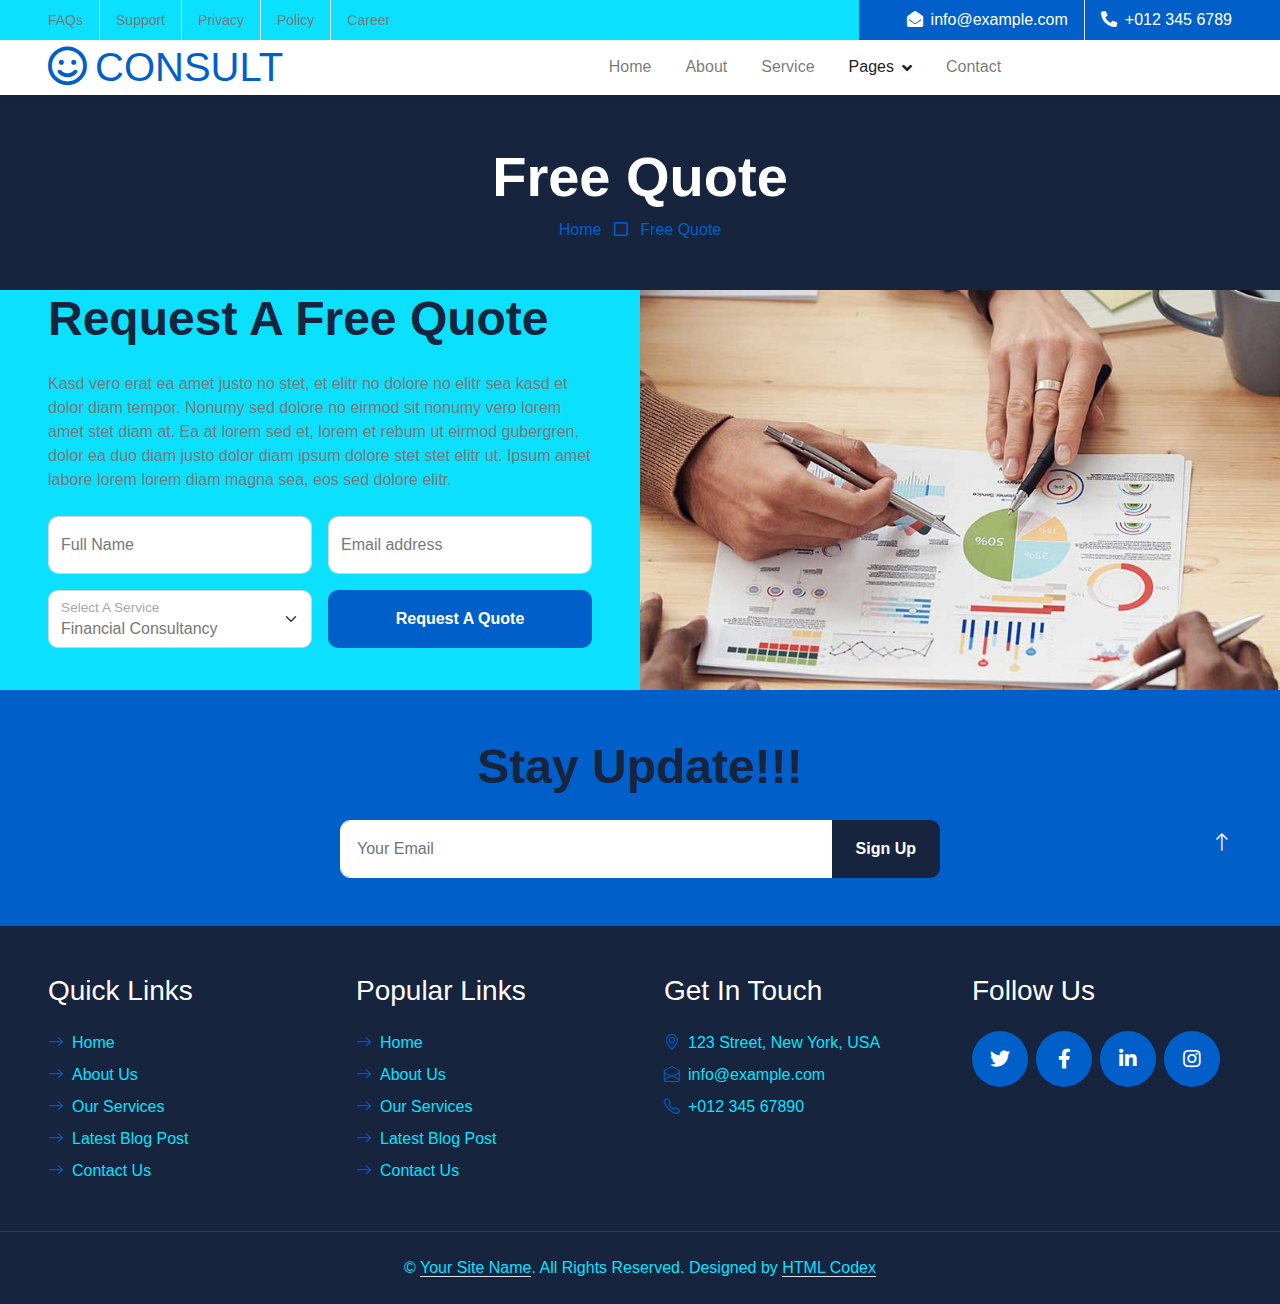
<file: quote.html>
<!DOCTYPE html>
<html lang="en">

<head>
    <meta charset="utf-8">
    <title>CONSULT - Consultancy Website Template</title>
    <meta content="width=device-width, initial-scale=1.0" name="viewport">
    <meta content="Free HTML Templates" name="keywords">
    <meta content="Free HTML Templates" name="description">

    <!-- Favicon -->
    <link href="img/favicon.ico" rel="icon">

    <!-- Google Web Fonts -->
    <link rel="preconnect" href="https://fonts.googleapis.com">
    <link rel="preconnect" href="https://fonts.gstatic.com" crossorigin>
    <link href="https://fonts.googleapis.com/css2?family=Barlow:wght@500;600;700&family=Open+Sans:wght@400;600&display=swap" rel="stylesheet"> 

    <!-- Icon Font Stylesheet -->
    <link href="https://cdnjs.cloudflare.com/ajax/libs/font-awesome/5.10.0/css/all.min.css" rel="stylesheet">
    <link href="https://cdn.jsdelivr.net/npm/bootstrap-icons@1.4.1/font/bootstrap-icons.css" rel="stylesheet">

    <!-- Libraries Stylesheet -->
    <link href="lib/owlcarousel/assets/owl.carousel.min.css" rel="stylesheet">

    <!-- Customized Bootstrap Stylesheet -->
    <link href="css/bootstrap.min.css" rel="stylesheet">

    <!-- Template Stylesheet -->
    <link href="css/style.css" rel="stylesheet">
</head>

<div>
    <!-- Topbar Start -->
    <div class="container-fluid bg-secondary ps-5 pe-0 d-none d-lg-block">
        <div class="row gx-0">
            <div class="col-md-6 text-center text-lg-start mb-2 mb-lg-0">
                <div class="d-inline-flex align-items-center">
                    <a class="text-body py-2 pe-3 border-end" href=""><small>FAQs</small></a>
                    <a class="text-body py-2 px-3 border-end" href=""><small>Support</small></a>
                    <a class="text-body py-2 px-3 border-end" href=""><small>Privacy</small></a>
                    <a class="text-body py-2 px-3 border-end" href=""><small>Policy</small></a>
                    <a class="text-body py-2 ps-3" href=""><small>Career</small></a>
                </div>
            </div>
            <div class="col-md-6 text-center text-lg-end">
                <div class="position-relative d-inline-flex align-items-center bg-primary text-white top-shape px-5">
                    <div class="me-3 pe-3 border-end py-2">
                        <p class="m-0"><i class="fa fa-envelope-open me-2"></i>info@example.com</p>
                    </div>
                    <div class="py-2">
                        <p class="m-0"><i class="fa fa-phone-alt me-2"></i>+012 345 6789</p>
                    </div>
                </div>
            </div>
        </div>
    </div>
    <!-- Topbar End -->


    <!-- Navbar Start -->
    <nav class="navbar navbar-expand-lg bg-white navbar-light shadow-sm px-5 py-3 py-lg-0">
        <a href="index.html" class="navbar-brand p-0">
            <h1 class="m-0 text-uppercase text-primary"><i class="far fa-smile text-primary me-2"></i>consult</h1>
        </a>
        <button class="navbar-toggler" type="button" data-bs-toggle="collapse" data-bs-target="#navbarCollapse">
            <span class="navbar-toggler-icon"></span>
        </button>
        <div class="collapse navbar-collapse" id="navbarCollapse">
            <div class="navbar-nav ms-auto py-0 me-n3">
                <a href="index.html" class="nav-item nav-link">Home</a>
                <a href="about.html" class="nav-item nav-link">About</a>
                <a href="service.html" class="nav-item nav-link">Service</a>
                <div class="nav-item dropdown">
                    <a href="#" class="nav-link dropdown-toggle active" data-bs-toggle="dropdown">Pages</a>
                    <div class="dropdown-menu m-0">
                        <a href="blog.html" class="dropdown-item">Blog Grid</a>
                        <a href="detail.html" class="dropdown-item">Blog Detail</a>
                        <a href="feature.html" class="dropdown-item">Features</a>
                        <a href="quote.html" class="dropdown-item active">Quote Form</a>
                        <a href="team.html" class="dropdown-item">The Team</a>
                        <a href="testimonial.html" class="dropdown-item">Testimonial</a>
                    </div>
                </div>
                <a href="contact.html" class="nav-item nav-link">Contact</a>
            </div>
        </div>
    </nav>
    <!-- Navbar End -->


    <!-- Page Header Start -->
    <div class="container-fluid bg-dark p-5">
        <div class="row">
            <div class="col-12 text-center">
                <h1 class="display-4 text-white">Free Quote</h1>
                <a href="">Home</a>
                <i class="far fa-square text-primary px-2"></i>
                <a href="">Free Quote</a>
            </div>
        </div>
    </div>
    <!-- Page Header End -->


    <!-- Quote Start -->
    <div class="container-fluid bg-secondary px-0">
        <div class="row g-0">
            <div class="col-lg-6 py-6 px-5">
                <h1 class="display-5 mb-4">Request A Free Quote</h1>
                <p class="mb-4">Kasd vero erat ea amet justo no stet, et elitr no dolore no elitr sea kasd et dolor diam tempor. Nonumy sed dolore no eirmod sit nonumy vero lorem amet stet diam at. Ea at lorem sed et, lorem et rebum ut eirmod gubergren, dolor ea duo diam justo dolor diam ipsum dolore stet stet elitr ut. Ipsum amet labore lorem lorem diam magna sea, eos sed dolore elitr.</p>
                <form>
                    <div class="row gx-3">
                        <div class="col-6">
                            <div class="form-floating">
                                <input type="text" class="form-control" id="form-floating-1" placeholder="John Doe">
                                <label for="form-floating-1">Full Name</label>
                            </div>
                        </div>
                        <div class="col-6">
                            <div class="form-floating mb-3">
                                <input type="email" class="form-control" id="form-floating-2" placeholder="name@example.com">
                                <label for="form-floating-2">Email address</label>
                            </div>
                        </div>
                        <div class="col-6">
                            <div class="form-floating">
                                <select class="form-select" id="floatingSelect" aria-label="Financial Consultancy">
                                    <option selected>Financial Consultancy</option>
                                    <option value="1">Strategy Consultancy</option>
                                    <option value="2">Tax Consultancy</option>
                                </select>
                                <label for="floatingSelect">Select A Service</label>
                            </div>
                        </div>
                        <div class="col-6">
                            <button class="btn btn-primary w-100 h-100" type="submit">Request A Quote</button>
                        </div>
                    </div>
                </form>
            </div>
            <div class="col-lg-6" style="min-height: 400px;">
                <div class="position-relative h-100">
                    <img class="position-absolute w-100 h-100" src="img/quote.jpg" style="object-fit: cover;">
                </div>
            </div>
        </div>
    </div>
    <!-- Quote End -->
    

    <!-- Footer Start -->
    <div class="container-fluid bg-primary text-secondary p-5">
        <div class="row g-5">
            <div class="col-12 text-center">
                <h1 class="display-5 mb-4">Stay Update!!!</h1>
                <form class="mx-auto" style="max-width: 600px;">
                    <div class="input-group">
                        <input type="text" class="form-control border-white p-3" placeholder="Your Email">
                        <button class="btn btn-dark px-4">Sign Up</button>
                    </div>
                </form>
            </div>
        </div>
    </div>
    <div class="container-fluid bg-dark text-secondary p-5">
        <div class="row g-5">
            <div class="col-lg-3 col-md-6">
                <h3 class="text-white mb-4">Quick Links</h3>
                <div class="d-flex flex-column justify-content-start">
                    <a class="text-secondary mb-2" href="#"><i class="bi bi-arrow-right text-primary me-2"></i>Home</a>
                    <a class="text-secondary mb-2" href="#"><i class="bi bi-arrow-right text-primary me-2"></i>About Us</a>
                    <a class="text-secondary mb-2" href="#"><i class="bi bi-arrow-right text-primary me-2"></i>Our Services</a>
                    <a class="text-secondary mb-2" href="#"><i class="bi bi-arrow-right text-primary me-2"></i>Latest Blog Post</a>
                    <a class="text-secondary" href="#"><i class="bi bi-arrow-right text-primary me-2"></i>Contact Us</a>
                </div>
            </div>
            <div class="col-lg-3 col-md-6">
                <h3 class="text-white mb-4">Popular Links</h3>
                <div class="d-flex flex-column justify-content-start">
                    <a class="text-secondary mb-2" href="#"><i class="bi bi-arrow-right text-primary me-2"></i>Home</a>
                    <a class="text-secondary mb-2" href="#"><i class="bi bi-arrow-right text-primary me-2"></i>About Us</a>
                    <a class="text-secondary mb-2" href="#"><i class="bi bi-arrow-right text-primary me-2"></i>Our Services</a>
                    <a class="text-secondary mb-2" href="#"><i class="bi bi-arrow-right text-primary me-2"></i>Latest Blog Post</a>
                    <a class="text-secondary" href="#"><i class="bi bi-arrow-right text-primary me-2"></i>Contact Us</a>
                </div>
            </div>
            <div class="col-lg-3 col-md-6">
                <h3 class="text-white mb-4">Get In Touch</h3>
                <p class="mb-2"><i class="bi bi-geo-alt text-primary me-2"></i>123 Street, New York, USA</p>
                <p class="mb-2"><i class="bi bi-envelope-open text-primary me-2"></i>info@example.com</p>
                <p class="mb-0"><i class="bi bi-telephone text-primary me-2"></i>+012 345 67890</p>
            </div>
            <div class="col-lg-3 col-md-6">
                <h3 class="text-white mb-4">Follow Us</h3>
                <div class="d-flex">
                    <a class="btn btn-lg btn-primary btn-lg-square rounded-circle me-2" href="#"><i class="fab fa-twitter fw-normal"></i></a>
                    <a class="btn btn-lg btn-primary btn-lg-square rounded-circle me-2" href="#"><i class="fab fa-facebook-f fw-normal"></i></a>
                    <a class="btn btn-lg btn-primary btn-lg-square rounded-circle me-2" href="#"><i class="fab fa-linkedin-in fw-normal"></i></a>
                    <a class="btn btn-lg btn-primary btn-lg-square rounded-circle" href="#"><i class="fab fa-instagram fw-normal"></i></a>
                </div>
            </div>
        </div>
    </div>
    <div class="container-fluid bg-dark text-secondary text-center border-top py-4 px-5" style="border-color: rgba(256, 256, 256, .1) !important;">
        <p class="m-0">&copy; <a class="text-secondary border-bottom" href="#">Your Site Name</a>. All Rights Reserved. Designed by <a class="text-secondary border-bottom" href="https://htmlcodex.com">HTML Codex</a></p>
    </div>
    <!-- Footer End -->


    <!-- Back to Top -->
    <a href="#" class="btn btn-lg btn-primary btn-lg-square rounded-circle back-to-top"><i class="bi bi-arrow-up"></i></a>


    <!-- JavaScript Libraries -->
    <script src="https://code.jquery.com/jquery-3.4.1.min.js"></script>
    <script src="https://cdn.jsdelivr.net/npm/bootstrap@5.0.0/dist/js/bootstrap.bundle.min.js"></script>
    <script src="lib/easing/easing.min.js"></script>
    <script src="lib/waypoints/waypoints.min.js"></script>
    <script src="lib/owlcarousel/owl.carousel.min.js"></script>

    <!-- Template Javascript -->
    <script src="js/main.js"></script>
</body>

</html>
</file>
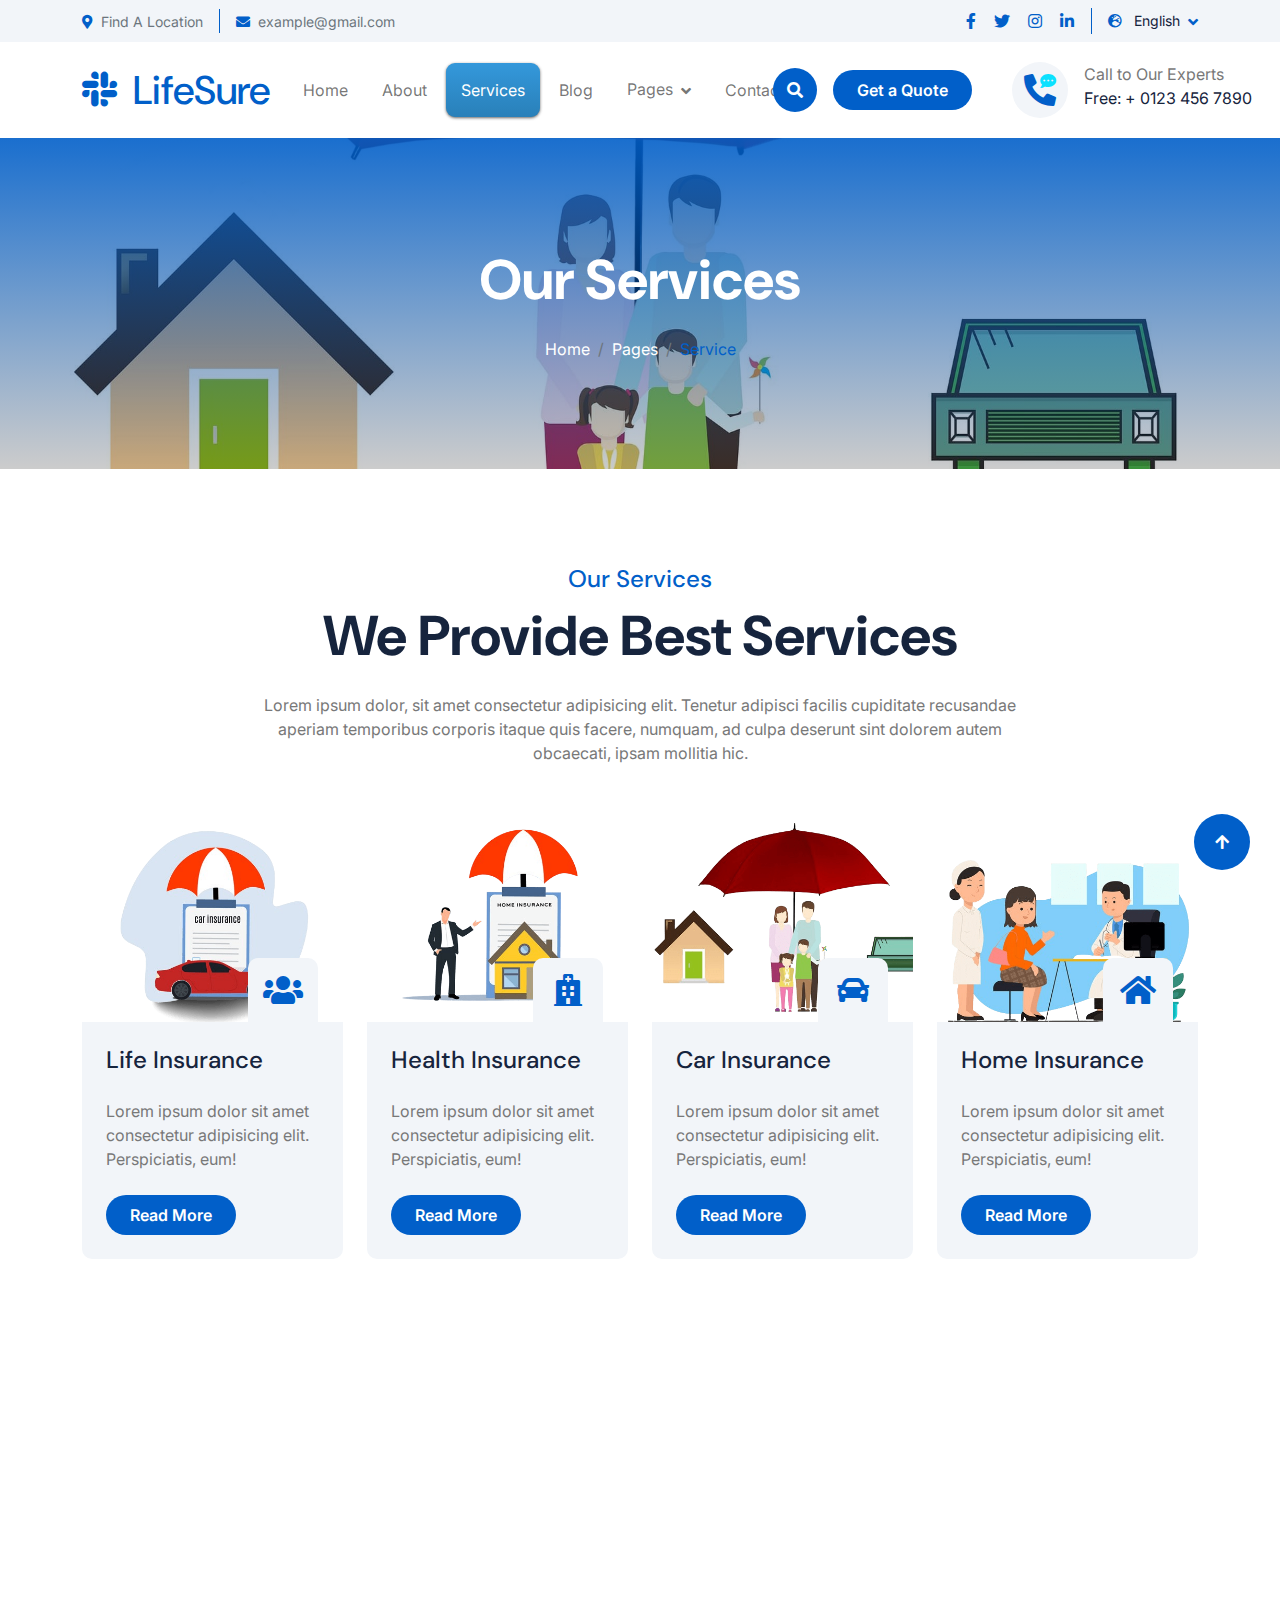
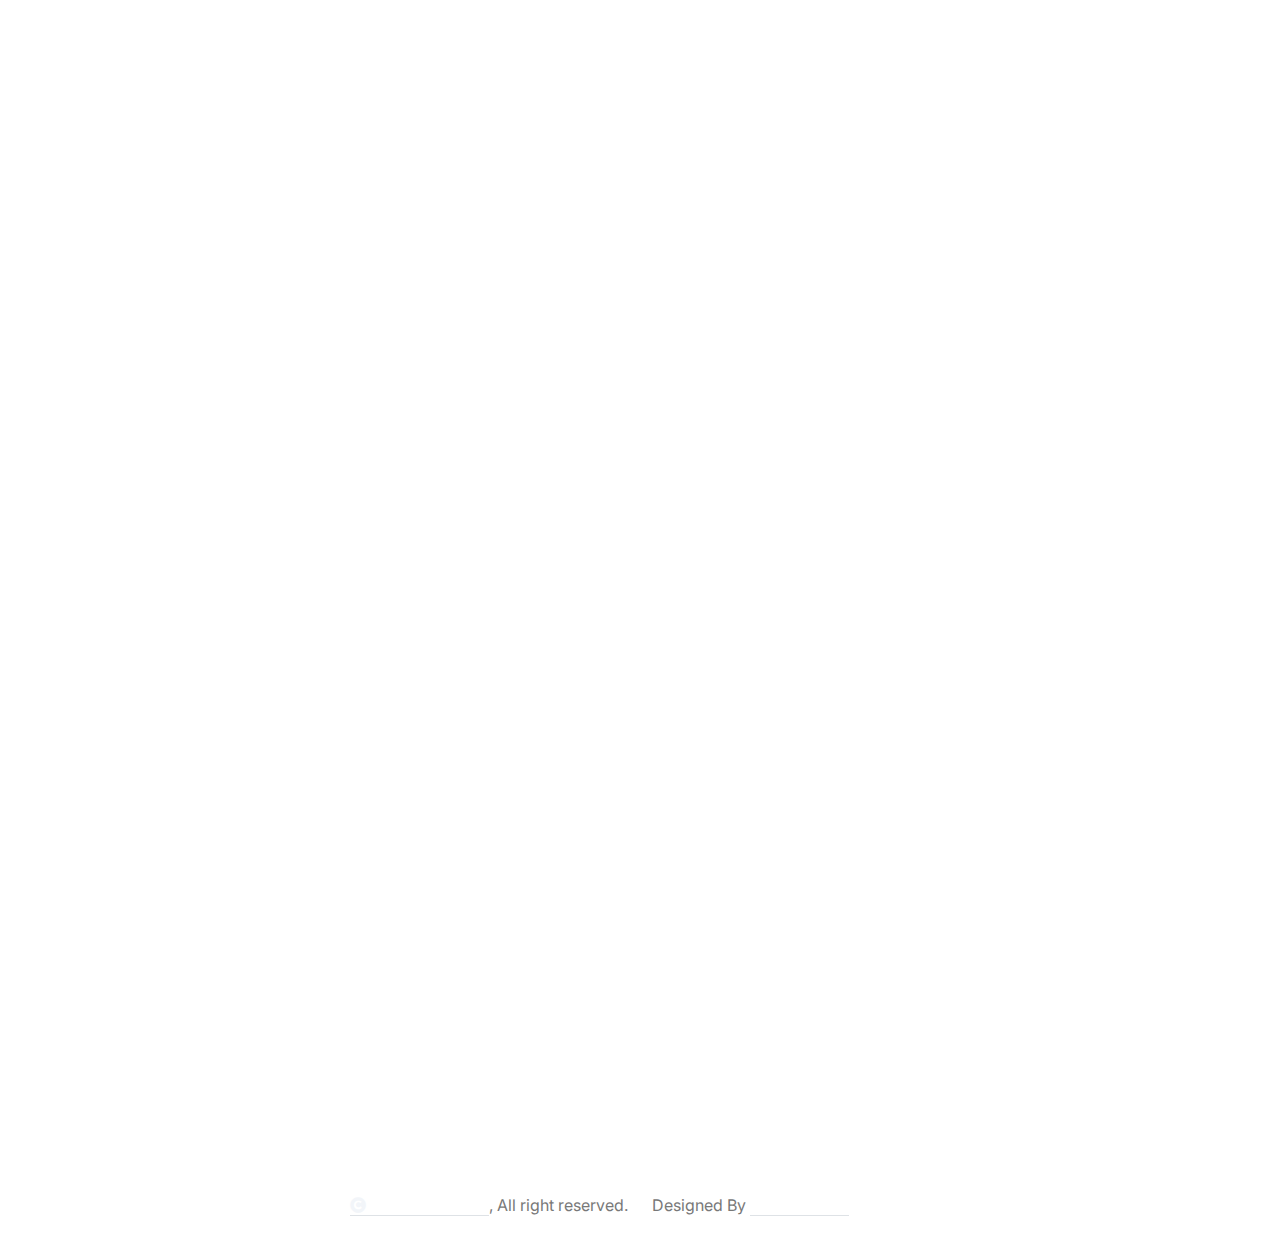
<file: service.html>
<!DOCTYPE html>
<html lang="en">

    <head>
        <meta charset="utf-8">
        <title>LifeSure - Life Insurance Website Template</title>
        <meta content="width=device-width, initial-scale=1.0" name="viewport">
        <meta content="" name="keywords">
        <meta content="" name="description">

        <!-- Google Web Fonts -->
        <link rel="preconnect" href="https://fonts.googleapis.com">
        <link rel="preconnect" href="https://fonts.gstatic.com" crossorigin>
        <link href="https://fonts.googleapis.com/css2?family=DM+Sans:ital,opsz,wght@0,9..40,100..1000;1,9..40,100..1000&family=Inter:slnt,wght@-10..0,100..900&display=swap" rel="stylesheet">

        <!-- Icon Font Stylesheet -->
        <link rel="stylesheet" href="https://use.fontawesome.com/releases/v5.15.4/css/all.css"/>
        <link href="https://cdn.jsdelivr.net/npm/bootstrap-icons@1.4.1/font/bootstrap-icons.css" rel="stylesheet">

        <!-- Libraries Stylesheet -->
        <link rel="stylesheet" href="lib/animate/animate.min.css"/>
        <link href="lib/lightbox/css/lightbox.min.css" rel="stylesheet">
        <link href="lib/owlcarousel/assets/owl.carousel.min.css" rel="stylesheet">


        <!-- Customized Bootstrap Stylesheet -->
        <link href="css/bootstrap.min.css" rel="stylesheet">

        <!-- Template Stylesheet -->
        <link href="css/style.css" rel="stylesheet">
    </head>

    <body>

        <!-- Spinner Start -->
        <div id="spinner" class="show bg-white position-fixed translate-middle w-100 vh-100 top-50 start-50 d-flex align-items-center justify-content-center">
            <div class="spinner-border text-primary" style="width: 3rem; height: 3rem;" role="status">
                <span class="sr-only">Loading...</span>
            </div>
        </div>
        <!-- Spinner End -->

        <!-- Topbar Start -->
        <div class="container-fluid topbar px-0 px-lg-4 bg-light py-2 d-none d-lg-block">
            <div class="container">
                <div class="row gx-0 align-items-center">
                    <div class="col-lg-8 text-center text-lg-start mb-lg-0">
                        <div class="d-flex flex-wrap">
                            <div class="border-end border-primary pe-3">
                                <a href="#" class="text-muted small"><i class="fas fa-map-marker-alt text-primary me-2"></i>Find A Location</a>
                            </div>
                            <div class="ps-3">
                                <a href="mailto:example@gmail.com" class="text-muted small"><i class="fas fa-envelope text-primary me-2"></i>example@gmail.com</a>
                            </div>
                        </div>
                    </div>
                    <div class="col-lg-4 text-center text-lg-end">
                        <div class="d-flex justify-content-end">
                            <div class="d-flex border-end border-primary pe-3">
                                <a class="btn p-0 text-primary me-3" href="#"><i class="fab fa-facebook-f"></i></a>
                                <a class="btn p-0 text-primary me-3" href="#"><i class="fab fa-twitter"></i></a>
                                <a class="btn p-0 text-primary me-3" href="#"><i class="fab fa-instagram"></i></a>
                                <a class="btn p-0 text-primary me-0" href="#"><i class="fab fa-linkedin-in"></i></a>
                            </div>
                            <div class="dropdown ms-3">
                                <a href="#" class="dropdown-toggle text-dark" data-bs-toggle="dropdown"><small><i class="fas fa-globe-europe text-primary me-2"></i> English</small></a>
                                <div class="dropdown-menu rounded">
                                    <a href="#" class="dropdown-item">English</a>
                                    <a href="#" class="dropdown-item">Bangla</a>
                                    <a href="#" class="dropdown-item">French</a>
                                    <a href="#" class="dropdown-item">Spanish</a>
                                    <a href="#" class="dropdown-item">Arabic</a>
                                </div>
                            </div>
                        </div>
                    </div>
                </div>
            </div>
        </div>
        <!-- Topbar End -->

        <!-- Navbar & Hero Start -->
        <div class="container-fluid nav-bar px-0 px-lg-4 py-lg-0">
            <div class="container">
                <nav class="navbar navbar-expand-lg navbar-light"> 
                    <a href="#" class="navbar-brand p-0">
                        <h1 class="text-primary mb-0"><i class="fab fa-slack me-2"></i> LifeSure</h1>
                        <!-- <img src="img/logo.png" alt="Logo"> -->
                    </a>
                    <button class="navbar-toggler" type="button" data-bs-toggle="collapse" data-bs-target="#navbarCollapse">
                        <span class="fa fa-bars"></span>
                    </button>
                    <div class="collapse navbar-collapse" id="navbarCollapse">
                        <div class="navbar-nav mx-0 mx-lg-auto">
                            <a href="index.html" class="nav-item nav-link">Home</a>
                            <a href="about.html" class="nav-item nav-link">About</a>
                            <a href="service.html" class="nav-item nav-link active">Services</a>
                            <a href="blog.html" class="nav-item nav-link">Blog</a>
                            <div class="nav-item dropdown">
                                <a href="#" class="nav-link" data-bs-toggle="dropdown">
                                    <span class="dropdown-toggle">Pages</span>
                                </a>
                                <div class="dropdown-menu">
                                    <a href="feature.html" class="dropdown-item">Our Features</a>
                                    <a href="team.html" class="dropdown-item">Our team</a>
                                    <a href="testimonial.html" class="dropdown-item">Testimonial</a>
                                    <a href="FAQ.html" class="dropdown-item">FAQs</a>
                                    <a href="404.html" class="dropdown-item">404 Page</a>
                                </div>
                            </div>
                            <a href="contact.html" class="nav-item nav-link">Contact</a>
                            <div class="nav-btn px-3">
                                <button class="btn-search btn btn-primary btn-md-square rounded-circle flex-shrink-0" data-bs-toggle="modal" data-bs-target="#searchModal"><i class="fas fa-search"></i></button>
                                <a href="#" class="btn btn-primary rounded-pill py-2 px-4 ms-3 flex-shrink-0"> Get a Quote</a>
                            </div>
                        </div>
                    </div>
                    <div class="d-none d-xl-flex flex-shrink-0 ps-4">
                        <a href="#" class="btn btn-light btn-lg-square rounded-circle position-relative wow tada" data-wow-delay=".9s">
                            <i class="fa fa-phone-alt fa-2x"></i>
                            <div class="position-absolute" style="top: 7px; right: 12px;">
                                <span><i class="fa fa-comment-dots text-secondary"></i></span>
                            </div>
                        </a>
                        <div class="d-flex flex-column ms-3">
                            <span>Call to Our Experts</span>
                            <a href="tel:+ 0123 456 7890"><span class="text-dark">Free: + 0123 456 7890</span></a>
                        </div>
                    </div>
                </nav>
            </div>
        </div>
        <!-- Navbar & Hero End -->

        <!-- Modal Search Start -->
        <div class="modal fade" id="searchModal" tabindex="-1" aria-labelledby="exampleModalLabel" aria-hidden="true">
            <div class="modal-dialog modal-fullscreen">
                <div class="modal-content rounded-0">
                    <div class="modal-header">
                        <h5 class="modal-title" id="exampleModalLabel">Search by keyword</h5>
                        <button type="button" class="btn-close" data-bs-dismiss="modal" aria-label="Close"></button>
                    </div>
                    <div class="modal-body d-flex align-items-center bg-primary">
                        <div class="input-group w-75 mx-auto d-flex">
                            <input type="search" class="form-control p-3" placeholder="keywords" aria-describedby="search-icon-1">
                            <span id="search-icon-1" class="btn bg-light border nput-group-text p-3"><i class="fa fa-search"></i></span>
                        </div>
                    </div>
                </div>
            </div>
        </div>
        <!-- Modal Search End -->


        <!-- Header Start -->
        <div class="container-fluid bg-breadcrumb">
            <div class="container text-center py-5" style="max-width: 900px;">
                <h4 class="text-white display-4 mb-4 wow fadeInDown" data-wow-delay="0.1s">Our Services</h4>
                <ol class="breadcrumb d-flex justify-content-center mb-0 wow fadeInDown" data-wow-delay="0.3s">
                    <li class="breadcrumb-item"><a href="index.html">Home</a></li>
                    <li class="breadcrumb-item"><a href="#">Pages</a></li>
                    <li class="breadcrumb-item active text-primary">Service</li>
                </ol>    
            </div>
        </div>
        <!-- Header End -->


        <!-- Service Start -->
        <div class="container-fluid service py-5">
            <div class="container py-5">
                <div class="text-center mx-auto pb-5 wow fadeInUp" data-wow-delay="0.2s" style="max-width: 800px;">
                    <h4 class="text-primary">Our Services</h4>
                    <h1 class="display-4 mb-4">We Provide Best Services</h1>
                    <p class="mb-0">Lorem ipsum dolor, sit amet consectetur adipisicing elit. Tenetur adipisci facilis cupiditate recusandae aperiam temporibus corporis itaque quis facere, numquam, ad culpa deserunt sint dolorem autem obcaecati, ipsam mollitia hic.
                    </p>
                </div>
                <div class="row g-4 justify-content-center">
                    <div class="col-md-6 col-lg-6 col-xl-3 wow fadeInUp" data-wow-delay="0.2s">
                        <div class="service-item">
                            <div class="service-img">
                                <img src="img/blog-1.png" class="img-fluid rounded-top w-100" alt="">
                                <div class="service-icon p-3">
                                    <i class="fa fa-users fa-2x"></i>
                                </div>
                            </div>
                            <div class="service-content p-4">
                                <div class="service-content-inner">
                                    <a href="#" class="d-inline-block h4 mb-4">Life Insurance</a>
                                    <p class="mb-4">Lorem ipsum dolor sit amet consectetur adipisicing elit. Perspiciatis, eum!</p>
                                    <a class="btn btn-primary rounded-pill py-2 px-4" href="#">Read More</a>
                                </div>
                            </div>
                        </div>
                    </div>
                    <div class="col-md-6 col-lg-6 col-xl-3 wow fadeInUp" data-wow-delay="0.4s">
                        <div class="service-item">
                            <div class="service-img">
                                <img src="img/blog-2.png" class="img-fluid rounded-top w-100" alt="">
                                <div class="service-icon p-3">
                                    <i class="fa fa-hospital fa-2x"></i>
                                </div>
                            </div>
                            <div class="service-content p-4">
                                <div class="service-content-inner">
                                    <a href="#" class="d-inline-block h4 mb-4">Health Insurance</a>
                                    <p class="mb-4">Lorem ipsum dolor sit amet consectetur adipisicing elit. Perspiciatis, eum!</p>
                                    <a class="btn btn-primary rounded-pill py-2 px-4" href="#">Read More</a>
                                </div>
                            </div>
                        </div>
                    </div>
                    <div class="col-md-6 col-lg-6 col-xl-3 wow fadeInUp" data-wow-delay="0.6s">
                        <div class="service-item">
                            <div class="service-img">
                                <img src="img/blog-3.png" class="img-fluid rounded-top w-100" alt="">
                                <div class="service-icon p-3">
                                    <i class="fa fa-car fa-2x"></i>
                                </div>
                            </div>
                            <div class="service-content p-4">
                                <div class="service-content-inner">
                                    <a href="#" class="d-inline-block h4 mb-4">Car Insurance</a>
                                    <p class="mb-4">Lorem ipsum dolor sit amet consectetur adipisicing elit. Perspiciatis, eum!</p>
                                    <a class="btn btn-primary rounded-pill py-2 px-4" href="#">Read More</a>
                                </div>
                            </div>
                        </div>
                    </div>
                    <div class="col-md-6 col-lg-6 col-xl-3 wow fadeInUp" data-wow-delay="0.8s">
                        <div class="service-item">
                            <div class="service-img">
                                <img src="img/blog-4.png" class="img-fluid rounded-top w-100" alt="">
                                <div class="service-icon p-3">
                                    <i class="fa fa-home fa-2x"></i>
                                </div>
                            </div>
                            <div class="service-content p-4">
                                <div class="service-content-inner">
                                    <a href="#" class="d-inline-block h4 mb-4">Home Insurance</a>
                                    <p class="mb-4">Lorem ipsum dolor sit amet consectetur adipisicing elit. Perspiciatis, eum!</p>
                                    <a class="btn btn-primary rounded-pill py-2 px-4" href="#">Read More</a>
                                </div>
                            </div>
                        </div>
                    </div>
                    <div class="col-12 text-center wow fadeInUp" data-wow-delay="0.2s">
                        <a class="btn btn-primary rounded-pill py-3 px-5" href="#">More Services</a>
                    </div>
                </div>
            </div>
        </div>
        <!-- Service End -->


        <!-- Testimonial Start -->
        <div class="container-fluid testimonial pb-5">
            <div class="container pb-5">
                <div class="text-center mx-auto pb-5 wow fadeInUp" data-wow-delay="0.2s" style="max-width: 800px;">
                    <h4 class="text-primary">Testimonial</h4>
                    <h1 class="display-4 mb-4">What Our Customers Are Saying</h1>
                    <p class="mb-0">Lorem ipsum dolor, sit amet consectetur adipisicing elit. Tenetur adipisci facilis cupiditate recusandae aperiam temporibus corporis itaque quis facere, numquam, ad culpa deserunt sint dolorem autem obcaecati, ipsam mollitia hic.
                    </p>
                </div>
                <div class="owl-carousel testimonial-carousel wow fadeInUp" data-wow-delay="0.2s">
                    <div class="testimonial-item bg-light rounded">
                        <div class="row g-0">
                            <div class="col-4  col-lg-4 col-xl-3">
                                <div class="h-100">
                                    <img src="img/testimonial-1.jpg" class="img-fluid h-100 rounded" style="object-fit: cover;" alt="">
                                </div>
                            </div>
                            <div class="col-8 col-lg-8 col-xl-9">
                                <div class="d-flex flex-column my-auto text-start p-4">
                                    <h4 class="text-dark mb-0">Client Name</h4>
                                    <p class="mb-3">Profession</p>
                                    <div class="d-flex text-primary mb-3">
                                        <i class="fas fa-star"></i>
                                        <i class="fas fa-star"></i>
                                        <i class="fas fa-star"></i>
                                        <i class="fas fa-star"></i>
                                        <i class="fas fa-star"></i>
                                    </div>
                                    <p class="mb-0">Lorem, ipsum dolor sit amet consectetur adipisicing elit. Enim error molestiae aut modi corrupti fugit eaque rem nulla incidunt temporibus quisquam,
                                    </p>
                                </div>
                            </div>
                        </div>
                    </div>
                    <div class="testimonial-item bg-light rounded">
                        <div class="row g-0">
                            <div class="col-4  col-lg-4 col-xl-3">
                                <div class="h-100">
                                    <img src="img/testimonial-2.jpg" class="img-fluid h-100 rounded" style="object-fit: cover;" alt="">
                                </div>
                            </div>
                            <div class="col-8 col-lg-8 col-xl-9">
                                <div class="d-flex flex-column my-auto text-start p-4">
                                    <h4 class="text-dark mb-0">Client Name</h4>
                                    <p class="mb-3">Profession</p>
                                    <div class="d-flex text-primary mb-3">
                                        <i class="fas fa-star"></i>
                                        <i class="fas fa-star"></i>
                                        <i class="fas fa-star"></i>
                                        <i class="fas fa-star"></i>
                                        <i class="fas fa-star text-body"></i>
                                    </div>
                                    <p class="mb-0">Lorem, ipsum dolor sit amet consectetur adipisicing elit. Enim error molestiae aut modi corrupti fugit eaque rem nulla incidunt temporibus quisquam,
                                    </p>
                                </div>
                            </div>
                        </div>
                    </div>
                    <div class="testimonial-item bg-light rounded">
                        <div class="row g-0">
                            <div class="col-4  col-lg-4 col-xl-3">
                                <div class="h-100">
                                    <img src="img/testimonial-3.jpg" class="img-fluid h-100 rounded" style="object-fit: cover;" alt="">
                                </div>
                            </div>
                            <div class="col-8 col-lg-8 col-xl-9">
                                <div class="d-flex flex-column my-auto text-start p-4">
                                    <h4 class="text-dark mb-0">Client Name</h4>
                                    <p class="mb-3">Profession</p>
                                    <div class="d-flex text-primary mb-3">
                                        <i class="fas fa-star"></i>
                                        <i class="fas fa-star"></i>
                                        <i class="fas fa-star"></i>
                                        <i class="fas fa-star text-body"></i>
                                        <i class="fas fa-star text-body"></i>
                                    </div>
                                    <p class="mb-0">Lorem, ipsum dolor sit amet consectetur adipisicing elit. Enim error molestiae aut modi corrupti fugit eaque rem nulla incidunt temporibus quisquam,
                                    </p>
                                </div>
                            </div>
                        </div>
                    </div>
                </div>
            </div>
        </div>
        <!-- Testimonial End -->


        <!-- Footer Start -->
        <div class="container-fluid footer py-5 wow fadeIn" data-wow-delay="0.2s">
            <div class="container py-5">
                <div class="row g-5">
                    <div class="col-xl-9">
                        <div class="mb-5">
                            <div class="row g-4">
                                <div class="col-md-6 col-lg-6 col-xl-5">
                                    <div class="footer-item">
                                        <a href="index.html" class="p-0">
                                            <h3 class="text-white"><i class="fab fa-slack me-3"></i> LifeSure</h3>
                                            <!-- <img src="img/logo.png" alt="Logo"> -->
                                        </a>
                                        <p class="text-white mb-4">Dolor amet sit justo amet elitr clita ipsum elitr est.Lorem ipsum dolor sit amet, consectetur adipiscing...</p>
                                        <div class="footer-btn d-flex">
                                            <a class="btn btn-md-square rounded-circle me-3" href="#"><i class="fab fa-facebook-f"></i></a>
                                            <a class="btn btn-md-square rounded-circle me-3" href="#"><i class="fab fa-twitter"></i></a>
                                            <a class="btn btn-md-square rounded-circle me-3" href="#"><i class="fab fa-instagram"></i></a>
                                            <a class="btn btn-md-square rounded-circle me-0" href="#"><i class="fab fa-linkedin-in"></i></a>
                                        </div>
                                    </div>
                                </div>
                                <div class="col-md-6 col-lg-6 col-xl-3">
                                    <div class="footer-item">
                                        <h4 class="text-white mb-4">Useful Links</h4>
                                        <a href="#"><i class="fas fa-angle-right me-2"></i> About Us</a>
                                        <a href="#"><i class="fas fa-angle-right me-2"></i> Features</a>
                                        <a href="#"><i class="fas fa-angle-right me-2"></i> Services</a>
                                        <a href="#"><i class="fas fa-angle-right me-2"></i> FAQ's</a>
                                        <a href="#"><i class="fas fa-angle-right me-2"></i> Blogs</a>
                                        <a href="#"><i class="fas fa-angle-right me-2"></i> Contact</a>
                                    </div>
                                </div>
                                <div class="col-md-6 col-lg-6 col-xl-4">
                                    <div class="footer-item">
                                        <h4 class="mb-4 text-white">Instagram</h4>
                                        <div class="row g-3">
                                            <div class="col-4">
                                                <div class="footer-instagram rounded">
                                                    <img src="img/instagram-footer-1.jpg" class="img-fluid w-100" alt="">
                                                    <div class="footer-search-icon">
                                                        <a href="img/instagram-footer-1.jpg" data-lightbox="footerInstagram-1" class="my-auto"><i class="fas fa-link text-white"></i></a>
                                                    </div>
                                                </div>
                                           </div>
                                           <div class="col-4">
                                                <div class="footer-instagram rounded">
                                                    <img src="img/instagram-footer-2.jpg" class="img-fluid w-100" alt="">
                                                    <div class="footer-search-icon">
                                                        <a href="img/instagram-footer-2.jpg" data-lightbox="footerInstagram-2" class="my-auto"><i class="fas fa-link text-white"></i></a>
                                                    </div>
                                                </div>
                                           </div>
                                            <div class="col-4">
                                                <div class="footer-instagram rounded">
                                                    <img src="img/instagram-footer-3.jpg" class="img-fluid w-100" alt="">
                                                    <div class="footer-search-icon">
                                                        <a href="img/instagram-footer-3.jpg" data-lightbox="footerInstagram-3" class="my-auto"><i class="fas fa-link text-white"></i></a>
                                                    </div>
                                                </div>
                                           </div>
                                            <div class="col-4">
                                                <div class="footer-instagram rounded">
                                                    <img src="img/instagram-footer-4.jpg" class="img-fluid w-100" alt="">
                                                    <div class="footer-search-icon">
                                                        <a href="img/instagram-footer-4.jpg" data-lightbox="footerInstagram-4" class="my-auto"><i class="fas fa-link text-white"></i></a>
                                                    </div>
                                                </div>
                                           </div>
                                            <div class="col-4">
                                                <div class="footer-instagram rounded">
                                                    <img src="img/instagram-footer-5.jpg" class="img-fluid w-100" alt="">
                                                    <div class="footer-search-icon">
                                                        <a href="img/instagram-footer-5.jpg" data-lightbox="footerInstagram-5" class="my-auto"><i class="fas fa-link text-white"></i></a>
                                                    </div>
                                                </div>
                                           </div>
                                           <div class="col-4">
                                                <div class="footer-instagram rounded">
                                                    <img src="img/instagram-footer-6.jpg" class="img-fluid w-100" alt="">
                                                    <div class="footer-search-icon">
                                                        <a href="img/instagram-footer-6.jpg" data-lightbox="footerInstagram-6" class="my-auto"><i class="fas fa-link text-white"></i></a>
                                                    </div>
                                                </div>
                                            </div>
                                        </div>
                                    </div>
                                </div>
                            </div>
                        </div>
                        <div class="pt-5" style="border-top: 1px solid rgba(255, 255, 255, 0.08);">
                            <div class="row g-0">
                                <div class="col-12">
                                    <div class="row g-4">
                                        <div class="col-lg-6 col-xl-4">
                                            <div class="d-flex">
                                                <div class="btn-xl-square bg-primary text-white rounded p-4 me-4">
                                                    <i class="fas fa-map-marker-alt fa-2x"></i>
                                                </div>
                                                <div>
                                                    <h4 class="text-white">Address</h4>
                                                    <p class="mb-0">123 Street New York.USA</p>
                                                </div>
                                            </div>
                                        </div>
                                        <div class="col-lg-6 col-xl-4">
                                            <div class="d-flex">
                                                <div class="btn-xl-square bg-primary text-white rounded p-4 me-4">
                                                    <i class="fas fa-envelope fa-2x"></i>
                                                </div>
                                                <div>
                                                    <h4 class="text-white">Mail Us</h4>
                                                    <p class="mb-0">info@example.com</p>
                                                </div>
                                            </div>
                                        </div>
                                        <div class="col-lg-6 col-xl-4">
                                            <div class="d-flex">
                                                <div class="btn-xl-square bg-primary text-white rounded p-4 me-4">
                                                    <i class="fa fa-phone-alt fa-2x"></i>
                                                </div>
                                                <div>
                                                    <h4 class="text-white">Telephone</h4>
                                                    <p class="mb-0">(+012) 3456 7890</p>
                                                </div>
                                            </div>
                                        </div>
                                    </div>
                                </div>
                            </div>
                        </div>
                    </div>
                    
                    <div class="col-xl-3">
                        <div class="footer-item">
                            <h4 class="text-white mb-4">Newsletter</h4>
                            <p class="text-white mb-3">Dolor amet sit justo amet elitr clita ipsum elitr est.Lorem ipsum dolor sit amet, consectetur adipiscing elit.</p>
                            <div class="position-relative rounded-pill mb-4">
                                <input class="form-control rounded-pill w-100 py-3 ps-4 pe-5" type="text" placeholder="Enter your email">
                                <button type="button" class="btn btn-primary rounded-pill position-absolute top-0 end-0 py-2 mt-2 me-2">SignUp</button>
                            </div>
                            <div class="d-flex flex-shrink-0">
                                <div class="footer-btn">
                                    <a href="#" class="btn btn-lg-square rounded-circle position-relative wow tada" data-wow-delay=".9s">
                                        <i class="fa fa-phone-alt fa-2x"></i>
                                        <div class="position-absolute" style="top: 2px; right: 12px;">
                                            <span><i class="fa fa-comment-dots text-secondary"></i></span>
                                        </div>
                                    </a>
                                </div>
                                <div class="d-flex flex-column ms-3 flex-shrink-0">
                                    <span>Call to Our Experts</span>
                                    <a href="tel:+ 0123 456 7890"><span class="text-white">Free: + 0123 456 7890</span></a>
                                </div>
                            </div>
                        </div>
                    </div>
                </div>
            </div>
        </div>
        <!-- Footer End -->
        
        <!-- Copyright Start -->
        <div class="container-fluid copyright py-4">
            <div class="container">
                <div class="row g-4 align-items-center">
                    <div class="col-md-6 text-center text-md-end mb-md-0">
                        <span class="text-body"><a href="#" class="border-bottom text-white"><i class="fas fa-copyright text-light me-2"></i>Your Site Name</a>, All right reserved.</span>
                    </div>
                    <div class="col-md-6 text-center text-md-start text-body">
                        <!--/*** This template is free as long as you keep the below author’s credit link/attribution link/backlink. ***/-->
                        <!--/*** If you'd like to use the template without the below author’s credit link/attribution link/backlink, ***/-->
                        <!--/*** you can purchase the Credit Removal License from "https://htmlcodex.com/credit-removal". ***/-->
                        Designed By <a class="border-bottom text-white" href="https://htmlcodex.com">HTML Codex</a>
                    </div>
                </div>
            </div>
        </div>
        <!-- Copyright End -->


        <!-- Back to Top -->
        <a href="#" class="btn btn-primary btn-lg-square rounded-circle back-to-top"><i class="fa fa-arrow-up"></i></a>   

        
        <!-- JavaScript Libraries -->
        <script src="https://ajax.googleapis.com/ajax/libs/jquery/3.6.4/jquery.min.js"></script>
        <script src="https://cdn.jsdelivr.net/npm/bootstrap@5.0.0/dist/js/bootstrap.bundle.min.js"></script>
        <script src="lib/wow/wow.min.js"></script>
        <script src="lib/easing/easing.min.js"></script>
        <script src="lib/waypoints/waypoints.min.js"></script>
        <script src="lib/counterup/counterup.min.js"></script>
        <script src="lib/lightbox/js/lightbox.min.js"></script>
        <script src="lib/owlcarousel/owl.carousel.min.js"></script>
        

        <!-- Template Javascript -->
        <script src="js/main.js"></script>
    </body>

</html>
</file>
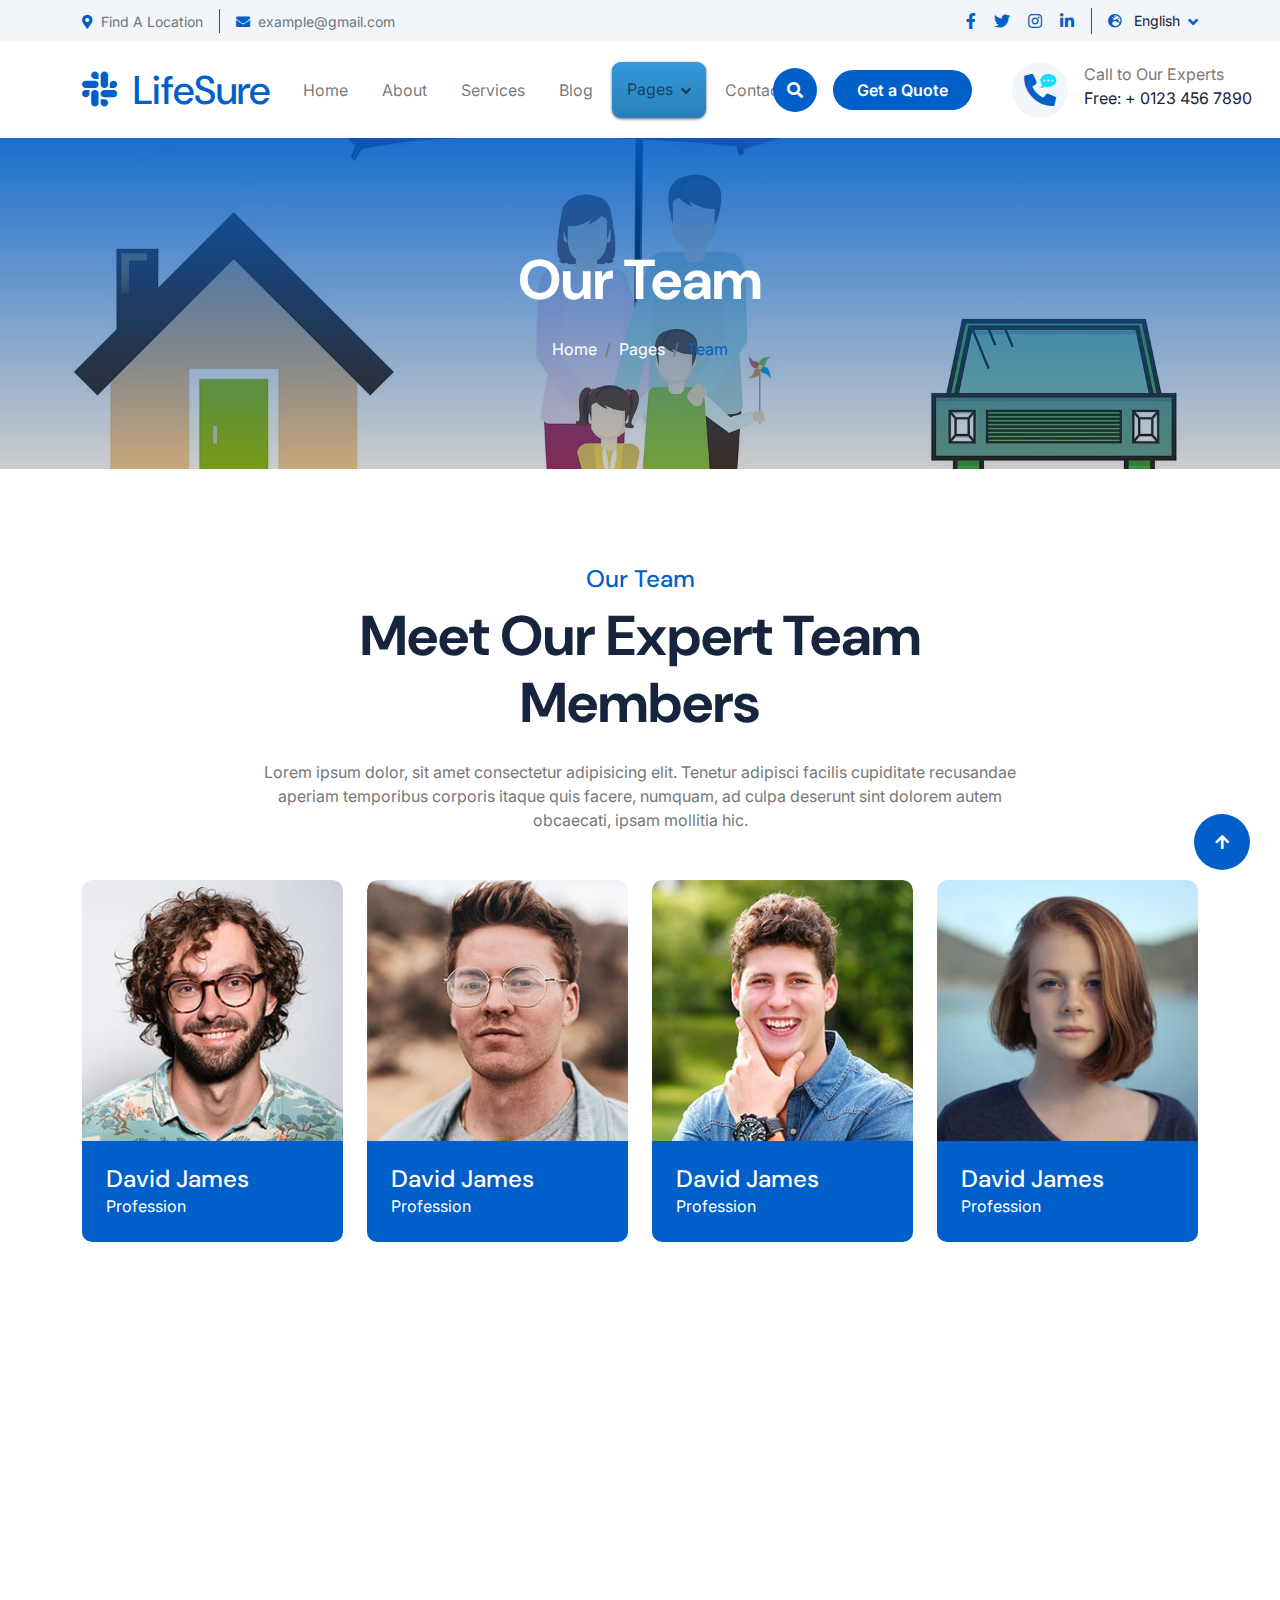
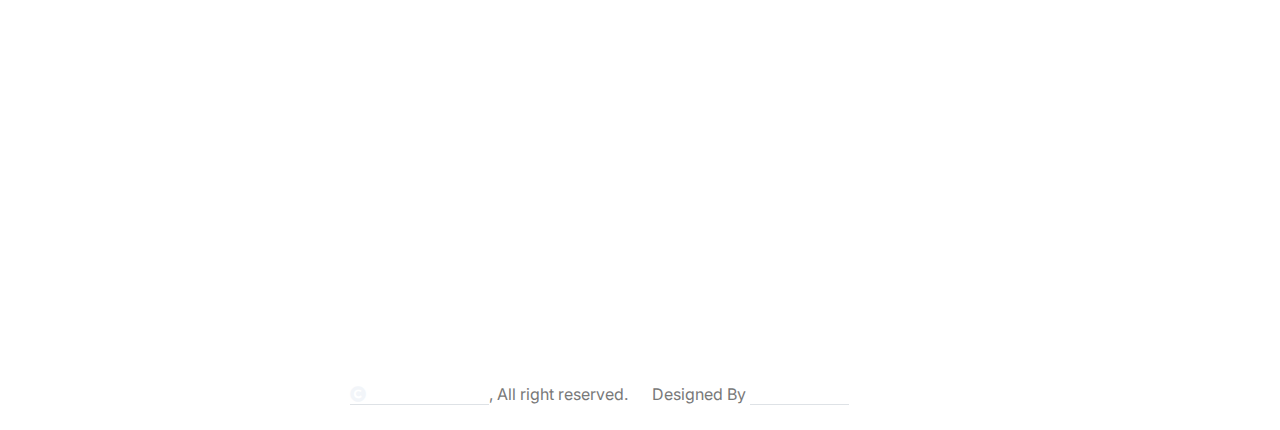
<file: team.html>
<!DOCTYPE html>
<html lang="en">

    <head>
        <meta charset="utf-8">
        <title>LifeSure - Life Insurance Website Template</title>
        <meta content="width=device-width, initial-scale=1.0" name="viewport">
        <meta content="" name="keywords">
        <meta content="" name="description">

        <!-- Google Web Fonts -->
        <link rel="preconnect" href="https://fonts.googleapis.com">
        <link rel="preconnect" href="https://fonts.gstatic.com" crossorigin>
        <link href="https://fonts.googleapis.com/css2?family=DM+Sans:ital,opsz,wght@0,9..40,100..1000;1,9..40,100..1000&family=Inter:slnt,wght@-10..0,100..900&display=swap" rel="stylesheet">

        <!-- Icon Font Stylesheet -->
        <link rel="stylesheet" href="https://use.fontawesome.com/releases/v5.15.4/css/all.css"/>
        <link href="https://cdn.jsdelivr.net/npm/bootstrap-icons@1.4.1/font/bootstrap-icons.css" rel="stylesheet">

        <!-- Libraries Stylesheet -->
        <link rel="stylesheet" href="lib/animate/animate.min.css"/>
        <link href="lib/lightbox/css/lightbox.min.css" rel="stylesheet">
        <link href="lib/owlcarousel/assets/owl.carousel.min.css" rel="stylesheet">


        <!-- Customized Bootstrap Stylesheet -->
        <link href="css/bootstrap.min.css" rel="stylesheet">

        <!-- Template Stylesheet -->
        <link href="css/style.css" rel="stylesheet">
    </head>

    <body>

        <!-- Spinner Start -->
        <div id="spinner" class="show bg-white position-fixed translate-middle w-100 vh-100 top-50 start-50 d-flex align-items-center justify-content-center">
            <div class="spinner-border text-primary" style="width: 3rem; height: 3rem;" role="status">
                <span class="sr-only">Loading...</span>
            </div>
        </div>
        <!-- Spinner End -->

        <!-- Topbar Start -->
        <div class="container-fluid topbar px-0 px-lg-4 bg-light py-2 d-none d-lg-block">
            <div class="container">
                <div class="row gx-0 align-items-center">
                    <div class="col-lg-8 text-center text-lg-start mb-lg-0">
                        <div class="d-flex flex-wrap">
                            <div class="border-end border-primary pe-3">
                                <a href="#" class="text-muted small"><i class="fas fa-map-marker-alt text-primary me-2"></i>Find A Location</a>
                            </div>
                            <div class="ps-3">
                                <a href="mailto:example@gmail.com" class="text-muted small"><i class="fas fa-envelope text-primary me-2"></i>example@gmail.com</a>
                            </div>
                        </div>
                    </div>
                    <div class="col-lg-4 text-center text-lg-end">
                        <div class="d-flex justify-content-end">
                            <div class="d-flex border-end border-primary pe-3">
                                <a class="btn p-0 text-primary me-3" href="#"><i class="fab fa-facebook-f"></i></a>
                                <a class="btn p-0 text-primary me-3" href="#"><i class="fab fa-twitter"></i></a>
                                <a class="btn p-0 text-primary me-3" href="#"><i class="fab fa-instagram"></i></a>
                                <a class="btn p-0 text-primary me-0" href="#"><i class="fab fa-linkedin-in"></i></a>
                            </div>
                            <div class="dropdown ms-3">
                                <a href="#" class="dropdown-toggle text-dark" data-bs-toggle="dropdown"><small><i class="fas fa-globe-europe text-primary me-2"></i> English</small></a>
                                <div class="dropdown-menu rounded">
                                    <a href="#" class="dropdown-item">English</a>
                                    <a href="#" class="dropdown-item">Bangla</a>
                                    <a href="#" class="dropdown-item">French</a>
                                    <a href="#" class="dropdown-item">Spanish</a>
                                    <a href="#" class="dropdown-item">Arabic</a>
                                </div>
                            </div>
                        </div>
                    </div>
                </div>
            </div>
        </div>
        <!-- Topbar End -->

        <!-- Navbar & Hero Start -->
        <div class="container-fluid nav-bar px-0 px-lg-4 py-lg-0">
            <div class="container">
                <nav class="navbar navbar-expand-lg navbar-light"> 
                    <a href="#" class="navbar-brand p-0">
                        <h1 class="text-primary mb-0"><i class="fab fa-slack me-2"></i> LifeSure</h1>
                        <!-- <img src="img/logo.png" alt="Logo"> -->
                    </a>
                    <button class="navbar-toggler" type="button" data-bs-toggle="collapse" data-bs-target="#navbarCollapse">
                        <span class="fa fa-bars"></span>
                    </button>
                    <div class="collapse navbar-collapse" id="navbarCollapse">
                        <div class="navbar-nav mx-0 mx-lg-auto">
                            <a href="index.html" class="nav-item nav-link">Home</a>
                            <a href="about.html" class="nav-item nav-link">About</a>
                            <a href="service.html" class="nav-item nav-link">Services</a>
                            <a href="blog.html" class="nav-item nav-link">Blog</a>
                            <div class="nav-item dropdown active">
                                <a href="#" class="nav-link" data-bs-toggle="dropdown">
                                    <span class="dropdown-toggle">Pages</span>
                                </a>
                                <div class="dropdown-menu">
                                    <a href="feature.html" class="dropdown-item">Our Features</a>
                                    <a href="team.html" class="dropdown-item active">Our team</a>
                                    <a href="testimonial.html" class="dropdown-item">Testimonial</a>
                                    <a href="FAQ.html" class="dropdown-item">FAQs</a>
                                    <a href="404.html" class="dropdown-item">404 Page</a>
                                </div>
                            </div>
                            <a href="contact.html" class="nav-item nav-link">Contact</a>
                            <div class="nav-btn px-3">
                                <button class="btn-search btn btn-primary btn-md-square rounded-circle flex-shrink-0" data-bs-toggle="modal" data-bs-target="#searchModal"><i class="fas fa-search"></i></button>
                                <a href="#" class="btn btn-primary rounded-pill py-2 px-4 ms-3 flex-shrink-0"> Get a Quote</a>
                            </div>
                        </div>
                    </div>
                    <div class="d-none d-xl-flex flex-shrink-0 ps-4">
                        <a href="#" class="btn btn-light btn-lg-square rounded-circle position-relative wow tada" data-wow-delay=".9s">
                            <i class="fa fa-phone-alt fa-2x"></i>
                            <div class="position-absolute" style="top: 7px; right: 12px;">
                                <span><i class="fa fa-comment-dots text-secondary"></i></span>
                            </div>
                        </a>
                        <div class="d-flex flex-column ms-3">
                            <span>Call to Our Experts</span>
                            <a href="tel:+ 0123 456 7890"><span class="text-dark">Free: + 0123 456 7890</span></a>
                        </div>
                    </div>
                </nav>
            </div>
        </div>
        <!-- Navbar & Hero End -->

        <!-- Modal Search Start -->
        <div class="modal fade" id="searchModal" tabindex="-1" aria-labelledby="exampleModalLabel" aria-hidden="true">
            <div class="modal-dialog modal-fullscreen">
                <div class="modal-content rounded-0">
                    <div class="modal-header">
                        <h5 class="modal-title" id="exampleModalLabel">Search by keyword</h5>
                        <button type="button" class="btn-close" data-bs-dismiss="modal" aria-label="Close"></button>
                    </div>
                    <div class="modal-body d-flex align-items-center bg-primary">
                        <div class="input-group w-75 mx-auto d-flex">
                            <input type="search" class="form-control p-3" placeholder="keywords" aria-describedby="search-icon-1">
                            <span id="search-icon-1" class="btn bg-light border nput-group-text p-3"><i class="fa fa-search"></i></span>
                        </div>
                    </div>
                </div>
            </div>
        </div>
        <!-- Modal Search End -->


        <!-- Header Start -->
        <div class="container-fluid bg-breadcrumb">
            <div class="container text-center py-5" style="max-width: 900px;">
                <h4 class="text-white display-4 mb-4 wow fadeInDown" data-wow-delay="0.1s">Our Team</h4>
                <ol class="breadcrumb d-flex justify-content-center mb-0 wow fadeInDown" data-wow-delay="0.3s">
                    <li class="breadcrumb-item"><a href="index.html">Home</a></li>
                    <li class="breadcrumb-item"><a href="#">Pages</a></li>
                    <li class="breadcrumb-item active text-primary">Team</li>
                </ol>    
            </div>
        </div>
        <!-- Header End -->


        <!-- Team Start -->
        <div class="container-fluid team py-5">
            <div class="container py-5">
                <div class="text-center mx-auto pb-5 wow fadeInUp" data-wow-delay="0.2s" style="max-width: 800px;">
                    <h4 class="text-primary">Our Team</h4>
                    <h1 class="display-4 mb-4">Meet Our Expert Team Members</h1>
                    <p class="mb-0">Lorem ipsum dolor, sit amet consectetur adipisicing elit. Tenetur adipisci facilis cupiditate recusandae aperiam temporibus corporis itaque quis facere, numquam, ad culpa deserunt sint dolorem autem obcaecati, ipsam mollitia hic.
                    </p>
                </div>
                <div class="row g-4">
                    <div class="col-md-6 col-lg-6 col-xl-3 wow fadeInUp" data-wow-delay="0.2s">
                        <div class="team-item">
                            <div class="team-img">
                                <img src="img/team-1.jpg" class="img-fluid rounded-top w-100" alt="">
                                <div class="team-icon">
                                    <a class="btn btn-primary btn-sm-square rounded-pill mb-2" href=""><i class="fab fa-facebook-f"></i></a>
                                    <a class="btn btn-primary btn-sm-square rounded-pill mb-2" href=""><i class="fab fa-twitter"></i></a>
                                    <a class="btn btn-primary btn-sm-square rounded-pill mb-2" href=""><i class="fab fa-linkedin-in"></i></a>
                                    <a class="btn btn-primary btn-sm-square rounded-pill mb-0" href=""><i class="fab fa-instagram"></i></a>
                                </div>
                            </div>
                            <div class="team-title p-4">
                                <h4 class="mb-0">David James</h4>
                                <p class="mb-0">Profession</p>
                            </div>
                        </div>
                    </div>
                    <div class="col-md-6 col-lg-6 col-xl-3 wow fadeInUp" data-wow-delay="0.4s">
                        <div class="team-item">
                            <div class="team-img">
                                <img src="img/team-2.jpg" class="img-fluid rounded-top w-100" alt="">
                                <div class="team-icon">
                                    <a class="btn btn-primary btn-sm-square rounded-pill mb-2" href=""><i class="fab fa-facebook-f"></i></a>
                                    <a class="btn btn-primary btn-sm-square rounded-pill mb-2" href=""><i class="fab fa-twitter"></i></a>
                                    <a class="btn btn-primary btn-sm-square rounded-pill mb-2" href=""><i class="fab fa-linkedin-in"></i></a>
                                    <a class="btn btn-primary btn-sm-square rounded-pill mb-0" href=""><i class="fab fa-instagram"></i></a>
                                </div>
                            </div>
                            <div class="team-title p-4">
                                <h4 class="mb-0">David James</h4>
                                <p class="mb-0">Profession</p>
                            </div>
                        </div>
                    </div>
                    <div class="col-md-6 col-lg-6 col-xl-3 wow fadeInUp" data-wow-delay="0.6s">
                        <div class="team-item">
                            <div class="team-img">
                                <img src="img/team-3.jpg" class="img-fluid rounded-top w-100" alt="">
                                <div class="team-icon">
                                    <a class="btn btn-primary btn-sm-square rounded-pill mb-2" href=""><i class="fab fa-facebook-f"></i></a>
                                    <a class="btn btn-primary btn-sm-square rounded-pill mb-2" href=""><i class="fab fa-twitter"></i></a>
                                    <a class="btn btn-primary btn-sm-square rounded-pill mb-2" href=""><i class="fab fa-linkedin-in"></i></a>
                                    <a class="btn btn-primary btn-sm-square rounded-pill mb-0" href=""><i class="fab fa-instagram"></i></a>
                                </div>
                            </div>
                            <div class="team-title p-4">
                                <h4 class="mb-0">David James</h4>
                                <p class="mb-0">Profession</p>
                            </div>
                        </div>
                    </div>
                    <div class="col-md-6 col-lg-6 col-xl-3 wow fadeInUp" data-wow-delay="0.8s">
                        <div class="team-item">
                            <div class="team-img">
                                <img src="img/team-4.jpg" class="img-fluid rounded-top w-100" alt="">
                                <div class="team-icon">
                                    <a class="btn btn-primary btn-sm-square rounded-pill mb-2" href=""><i class="fab fa-facebook-f"></i></a>
                                    <a class="btn btn-primary btn-sm-square rounded-pill mb-2" href=""><i class="fab fa-twitter"></i></a>
                                    <a class="btn btn-primary btn-sm-square rounded-pill mb-2" href=""><i class="fab fa-linkedin-in"></i></a>
                                    <a class="btn btn-primary btn-sm-square rounded-pill mb-0" href=""><i class="fab fa-instagram"></i></a>
                                </div>
                            </div>
                            <div class="team-title p-4">
                                <h4 class="mb-0">David James</h4>
                                <p class="mb-0">Profession</p>
                            </div>
                        </div>
                    </div>
                </div>
            </div>
        </div>
        <!-- Team End -->


        <!-- Footer Start -->
        <div class="container-fluid footer py-5 wow fadeIn" data-wow-delay="0.2s">
            <div class="container py-5">
                <div class="row g-5">
                    <div class="col-xl-9">
                        <div class="mb-5">
                            <div class="row g-4">
                                <div class="col-md-6 col-lg-6 col-xl-5">
                                    <div class="footer-item">
                                        <a href="index.html" class="p-0">
                                            <h3 class="text-white"><i class="fab fa-slack me-3"></i> LifeSure</h3>
                                            <!-- <img src="img/logo.png" alt="Logo"> -->
                                        </a>
                                        <p class="text-white mb-4">Dolor amet sit justo amet elitr clita ipsum elitr est.Lorem ipsum dolor sit amet, consectetur adipiscing...</p>
                                        <div class="footer-btn d-flex">
                                            <a class="btn btn-md-square rounded-circle me-3" href="#"><i class="fab fa-facebook-f"></i></a>
                                            <a class="btn btn-md-square rounded-circle me-3" href="#"><i class="fab fa-twitter"></i></a>
                                            <a class="btn btn-md-square rounded-circle me-3" href="#"><i class="fab fa-instagram"></i></a>
                                            <a class="btn btn-md-square rounded-circle me-0" href="#"><i class="fab fa-linkedin-in"></i></a>
                                        </div>
                                    </div>
                                </div>
                                <div class="col-md-6 col-lg-6 col-xl-3">
                                    <div class="footer-item">
                                        <h4 class="text-white mb-4">Useful Links</h4>
                                        <a href="#"><i class="fas fa-angle-right me-2"></i> About Us</a>
                                        <a href="#"><i class="fas fa-angle-right me-2"></i> Features</a>
                                        <a href="#"><i class="fas fa-angle-right me-2"></i> Services</a>
                                        <a href="#"><i class="fas fa-angle-right me-2"></i> FAQ's</a>
                                        <a href="#"><i class="fas fa-angle-right me-2"></i> Blogs</a>
                                        <a href="#"><i class="fas fa-angle-right me-2"></i> Contact</a>
                                    </div>
                                </div>
                                <div class="col-md-6 col-lg-6 col-xl-4">
                                    <div class="footer-item">
                                        <h4 class="mb-4 text-white">Instagram</h4>
                                        <div class="row g-3">
                                            <div class="col-4">
                                                <div class="footer-instagram rounded">
                                                    <img src="img/instagram-footer-1.jpg" class="img-fluid w-100" alt="">
                                                    <div class="footer-search-icon">
                                                        <a href="img/instagram-footer-1.jpg" data-lightbox="footerInstagram-1" class="my-auto"><i class="fas fa-link text-white"></i></a>
                                                    </div>
                                                </div>
                                           </div>
                                           <div class="col-4">
                                                <div class="footer-instagram rounded">
                                                    <img src="img/instagram-footer-2.jpg" class="img-fluid w-100" alt="">
                                                    <div class="footer-search-icon">
                                                        <a href="img/instagram-footer-2.jpg" data-lightbox="footerInstagram-2" class="my-auto"><i class="fas fa-link text-white"></i></a>
                                                    </div>
                                                </div>
                                           </div>
                                            <div class="col-4">
                                                <div class="footer-instagram rounded">
                                                    <img src="img/instagram-footer-3.jpg" class="img-fluid w-100" alt="">
                                                    <div class="footer-search-icon">
                                                        <a href="img/instagram-footer-3.jpg" data-lightbox="footerInstagram-3" class="my-auto"><i class="fas fa-link text-white"></i></a>
                                                    </div>
                                                </div>
                                           </div>
                                            <div class="col-4">
                                                <div class="footer-instagram rounded">
                                                    <img src="img/instagram-footer-4.jpg" class="img-fluid w-100" alt="">
                                                    <div class="footer-search-icon">
                                                        <a href="img/instagram-footer-4.jpg" data-lightbox="footerInstagram-4" class="my-auto"><i class="fas fa-link text-white"></i></a>
                                                    </div>
                                                </div>
                                           </div>
                                            <div class="col-4">
                                                <div class="footer-instagram rounded">
                                                    <img src="img/instagram-footer-5.jpg" class="img-fluid w-100" alt="">
                                                    <div class="footer-search-icon">
                                                        <a href="img/instagram-footer-5.jpg" data-lightbox="footerInstagram-5" class="my-auto"><i class="fas fa-link text-white"></i></a>
                                                    </div>
                                                </div>
                                           </div>
                                           <div class="col-4">
                                                <div class="footer-instagram rounded">
                                                    <img src="img/instagram-footer-6.jpg" class="img-fluid w-100" alt="">
                                                    <div class="footer-search-icon">
                                                        <a href="img/instagram-footer-6.jpg" data-lightbox="footerInstagram-6" class="my-auto"><i class="fas fa-link text-white"></i></a>
                                                    </div>
                                                </div>
                                            </div>
                                        </div>
                                    </div>
                                </div>
                            </div>
                        </div>
                        <div class="pt-5" style="border-top: 1px solid rgba(255, 255, 255, 0.08);">
                            <div class="row g-0">
                                <div class="col-12">
                                    <div class="row g-4">
                                        <div class="col-lg-6 col-xl-4">
                                            <div class="d-flex">
                                                <div class="btn-xl-square bg-primary text-white rounded p-4 me-4">
                                                    <i class="fas fa-map-marker-alt fa-2x"></i>
                                                </div>
                                                <div>
                                                    <h4 class="text-white">Address</h4>
                                                    <p class="mb-0">123 Street New York.USA</p>
                                                </div>
                                            </div>
                                        </div>
                                        <div class="col-lg-6 col-xl-4">
                                            <div class="d-flex">
                                                <div class="btn-xl-square bg-primary text-white rounded p-4 me-4">
                                                    <i class="fas fa-envelope fa-2x"></i>
                                                </div>
                                                <div>
                                                    <h4 class="text-white">Mail Us</h4>
                                                    <p class="mb-0">info@example.com</p>
                                                </div>
                                            </div>
                                        </div>
                                        <div class="col-lg-6 col-xl-4">
                                            <div class="d-flex">
                                                <div class="btn-xl-square bg-primary text-white rounded p-4 me-4">
                                                    <i class="fa fa-phone-alt fa-2x"></i>
                                                </div>
                                                <div>
                                                    <h4 class="text-white">Telephone</h4>
                                                    <p class="mb-0">(+012) 3456 7890</p>
                                                </div>
                                            </div>
                                        </div>
                                    </div>
                                </div>
                            </div>
                        </div>
                    </div>
                    
                    <div class="col-xl-3">
                        <div class="footer-item">
                            <h4 class="text-white mb-4">Newsletter</h4>
                            <p class="text-white mb-3">Dolor amet sit justo amet elitr clita ipsum elitr est.Lorem ipsum dolor sit amet, consectetur adipiscing elit.</p>
                            <div class="position-relative rounded-pill mb-4">
                                <input class="form-control rounded-pill w-100 py-3 ps-4 pe-5" type="text" placeholder="Enter your email">
                                <button type="button" class="btn btn-primary rounded-pill position-absolute top-0 end-0 py-2 mt-2 me-2">SignUp</button>
                            </div>
                            <div class="d-flex flex-shrink-0">
                                <div class="footer-btn">
                                    <a href="#" class="btn btn-lg-square rounded-circle position-relative wow tada" data-wow-delay=".9s">
                                        <i class="fa fa-phone-alt fa-2x"></i>
                                        <div class="position-absolute" style="top: 2px; right: 12px;">
                                            <span><i class="fa fa-comment-dots text-secondary"></i></span>
                                        </div>
                                    </a>
                                </div>
                                <div class="d-flex flex-column ms-3 flex-shrink-0">
                                    <span>Call to Our Experts</span>
                                    <a href="tel:+ 0123 456 7890"><span class="text-white">Free: + 0123 456 7890</span></a>
                                </div>
                            </div>
                        </div>
                    </div>
                </div>
            </div>
        </div>
        <!-- Footer End -->
        
        <!-- Copyright Start -->
        <div class="container-fluid copyright py-4">
            <div class="container">
                <div class="row g-4 align-items-center">
                    <div class="col-md-6 text-center text-md-end mb-md-0">
                        <span class="text-body"><a href="#" class="border-bottom text-white"><i class="fas fa-copyright text-light me-2"></i>Your Site Name</a>, All right reserved.</span>
                    </div>
                    <div class="col-md-6 text-center text-md-start text-body">
                        <!--/*** This template is free as long as you keep the below author’s credit link/attribution link/backlink. ***/-->
                        <!--/*** If you'd like to use the template without the below author’s credit link/attribution link/backlink, ***/-->
                        <!--/*** you can purchase the Credit Removal License from "https://htmlcodex.com/credit-removal". ***/-->
                        Designed By <a class="border-bottom text-white" href="https://htmlcodex.com">HTML Codex</a>
                    </div>
                </div>
            </div>
        </div>
        <!-- Copyright End -->


        <!-- Back to Top -->
        <a href="#" class="btn btn-primary btn-lg-square rounded-circle back-to-top"><i class="fa fa-arrow-up"></i></a>   

        
        <!-- JavaScript Libraries -->
        <script src="https://ajax.googleapis.com/ajax/libs/jquery/3.6.4/jquery.min.js"></script>
        <script src="https://cdn.jsdelivr.net/npm/bootstrap@5.0.0/dist/js/bootstrap.bundle.min.js"></script>
        <script src="lib/wow/wow.min.js"></script>
        <script src="lib/easing/easing.min.js"></script>
        <script src="lib/waypoints/waypoints.min.js"></script>
        <script src="lib/counterup/counterup.min.js"></script>
        <script src="lib/lightbox/js/lightbox.min.js"></script>
        <script src="lib/owlcarousel/owl.carousel.min.js"></script>
        

        <!-- Template Javascript -->
        <script src="js/main.js"></script>
    </body>

</html>
</file>
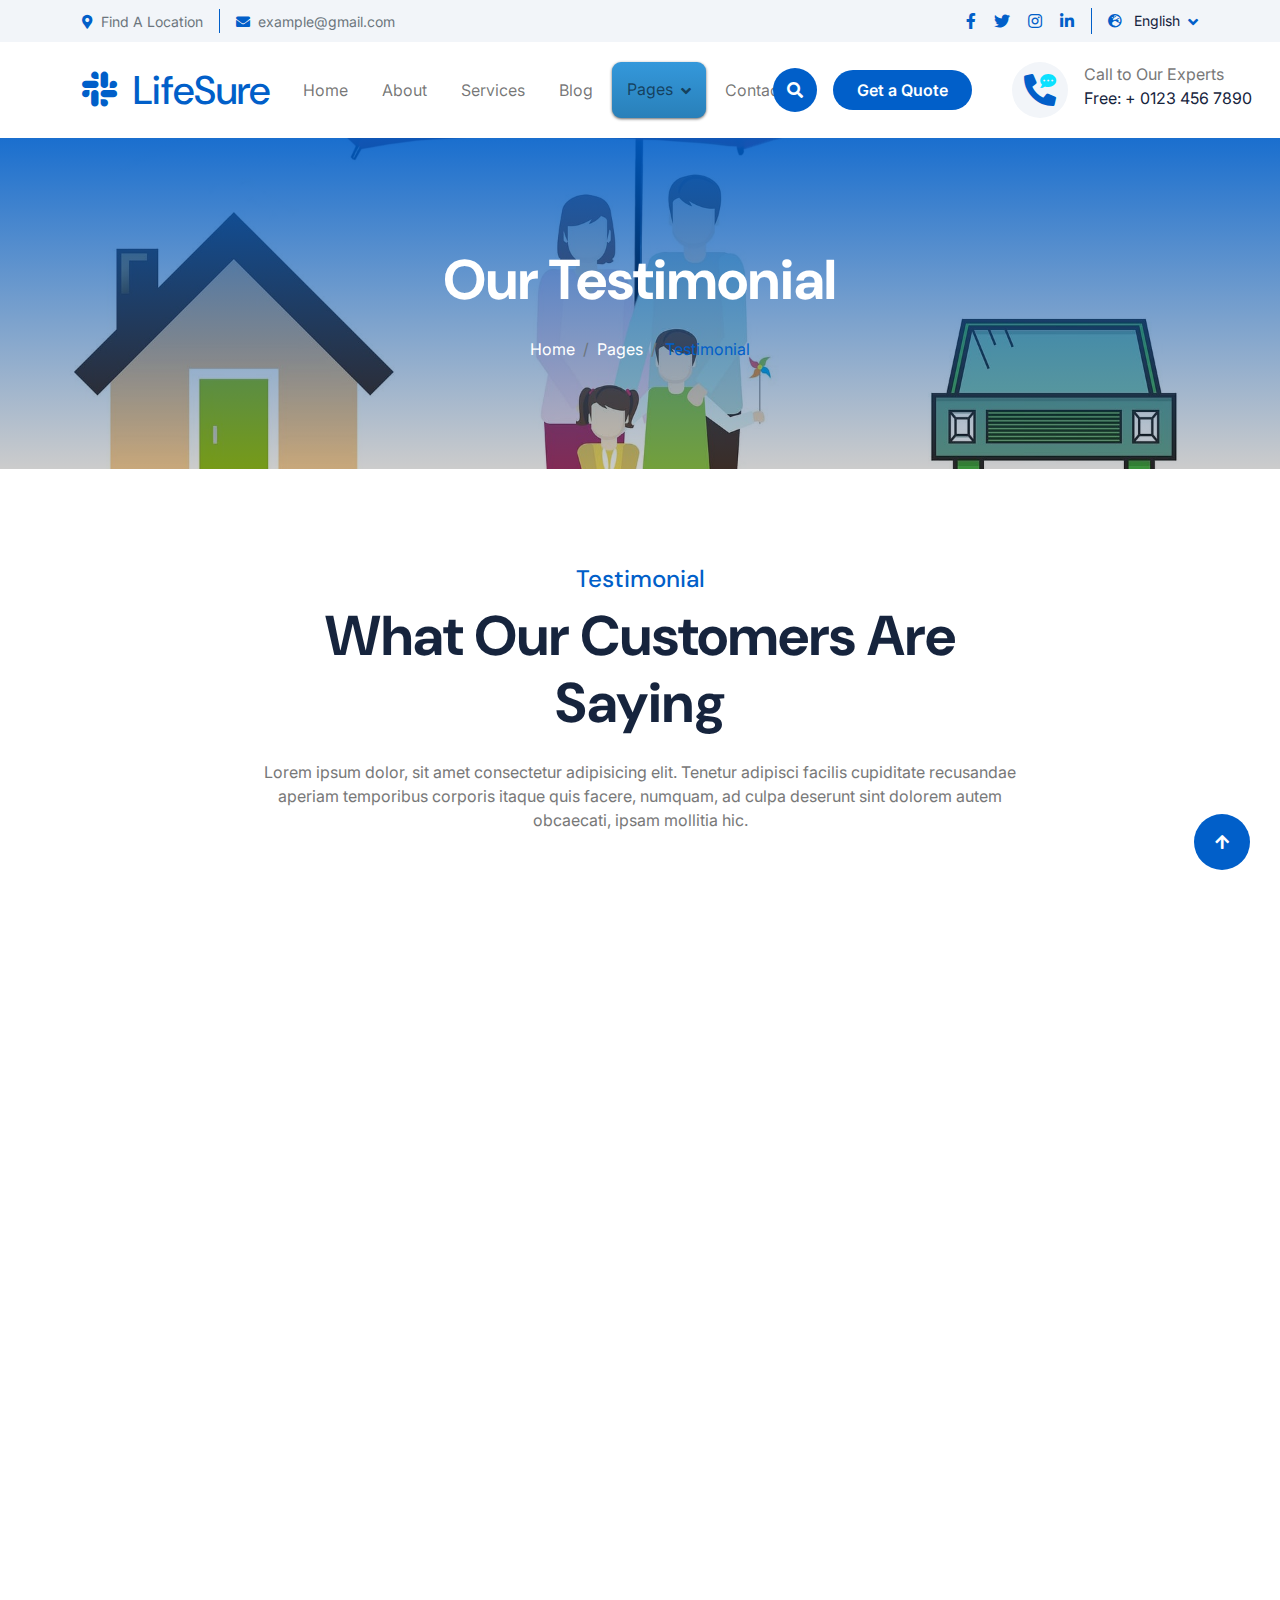
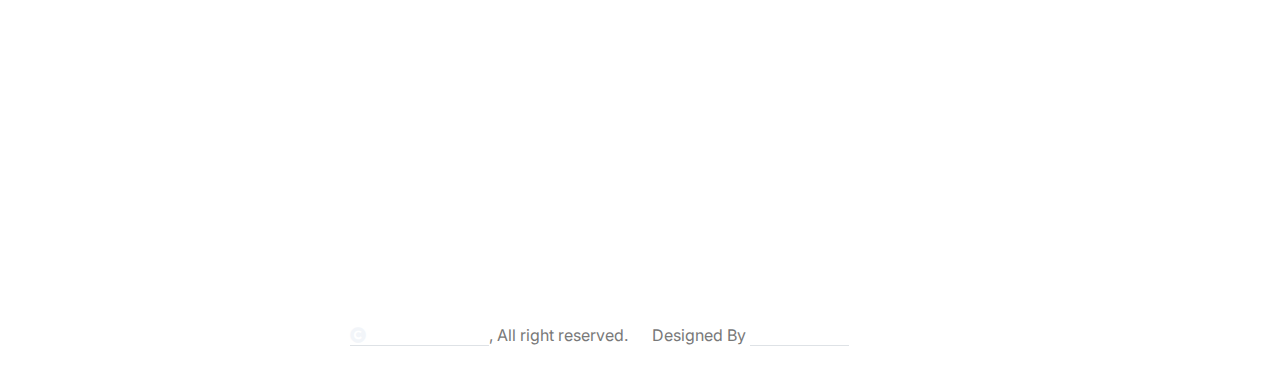
<file: testimonial.html>
<!DOCTYPE html>
<html lang="en">

    <head>
        <meta charset="utf-8">
        <title>LifeSure - Life Insurance Website Template</title>
        <meta content="width=device-width, initial-scale=1.0" name="viewport">
        <meta content="" name="keywords">
        <meta content="" name="description">

        <!-- Google Web Fonts -->
        <link rel="preconnect" href="https://fonts.googleapis.com">
        <link rel="preconnect" href="https://fonts.gstatic.com" crossorigin>
        <link href="https://fonts.googleapis.com/css2?family=DM+Sans:ital,opsz,wght@0,9..40,100..1000;1,9..40,100..1000&family=Inter:slnt,wght@-10..0,100..900&display=swap" rel="stylesheet">

        <!-- Icon Font Stylesheet -->
        <link rel="stylesheet" href="https://use.fontawesome.com/releases/v5.15.4/css/all.css"/>
        <link href="https://cdn.jsdelivr.net/npm/bootstrap-icons@1.4.1/font/bootstrap-icons.css" rel="stylesheet">

        <!-- Libraries Stylesheet -->
        <link rel="stylesheet" href="lib/animate/animate.min.css"/>
        <link href="lib/lightbox/css/lightbox.min.css" rel="stylesheet">
        <link href="lib/owlcarousel/assets/owl.carousel.min.css" rel="stylesheet">


        <!-- Customized Bootstrap Stylesheet -->
        <link href="css/bootstrap.min.css" rel="stylesheet">

        <!-- Template Stylesheet -->
        <link href="css/style.css" rel="stylesheet">
    </head>

    <body>

        <!-- Spinner Start -->
        <div id="spinner" class="show bg-white position-fixed translate-middle w-100 vh-100 top-50 start-50 d-flex align-items-center justify-content-center">
            <div class="spinner-border text-primary" style="width: 3rem; height: 3rem;" role="status">
                <span class="sr-only">Loading...</span>
            </div>
        </div>
        <!-- Spinner End -->

        <!-- Topbar Start -->
        <div class="container-fluid topbar px-0 px-lg-4 bg-light py-2 d-none d-lg-block">
            <div class="container">
                <div class="row gx-0 align-items-center">
                    <div class="col-lg-8 text-center text-lg-start mb-lg-0">
                        <div class="d-flex flex-wrap">
                            <div class="border-end border-primary pe-3">
                                <a href="#" class="text-muted small"><i class="fas fa-map-marker-alt text-primary me-2"></i>Find A Location</a>
                            </div>
                            <div class="ps-3">
                                <a href="mailto:example@gmail.com" class="text-muted small"><i class="fas fa-envelope text-primary me-2"></i>example@gmail.com</a>
                            </div>
                        </div>
                    </div>
                    <div class="col-lg-4 text-center text-lg-end">
                        <div class="d-flex justify-content-end">
                            <div class="d-flex border-end border-primary pe-3">
                                <a class="btn p-0 text-primary me-3" href="#"><i class="fab fa-facebook-f"></i></a>
                                <a class="btn p-0 text-primary me-3" href="#"><i class="fab fa-twitter"></i></a>
                                <a class="btn p-0 text-primary me-3" href="#"><i class="fab fa-instagram"></i></a>
                                <a class="btn p-0 text-primary me-0" href="#"><i class="fab fa-linkedin-in"></i></a>
                            </div>
                            <div class="dropdown ms-3">
                                <a href="#" class="dropdown-toggle text-dark" data-bs-toggle="dropdown"><small><i class="fas fa-globe-europe text-primary me-2"></i> English</small></a>
                                <div class="dropdown-menu rounded">
                                    <a href="#" class="dropdown-item">English</a>
                                    <a href="#" class="dropdown-item">Bangla</a>
                                    <a href="#" class="dropdown-item">French</a>
                                    <a href="#" class="dropdown-item">Spanish</a>
                                    <a href="#" class="dropdown-item">Arabic</a>
                                </div>
                            </div>
                        </div>
                    </div>
                </div>
            </div>
        </div>
        <!-- Topbar End -->

        <!-- Navbar & Hero Start -->
        <div class="container-fluid nav-bar px-0 px-lg-4 py-lg-0">
            <div class="container">
                <nav class="navbar navbar-expand-lg navbar-light"> 
                    <a href="#" class="navbar-brand p-0">
                        <h1 class="text-primary mb-0"><i class="fab fa-slack me-2"></i> LifeSure</h1>
                        <!-- <img src="img/logo.png" alt="Logo"> -->
                    </a>
                    <button class="navbar-toggler" type="button" data-bs-toggle="collapse" data-bs-target="#navbarCollapse">
                        <span class="fa fa-bars"></span>
                    </button>
                    <div class="collapse navbar-collapse" id="navbarCollapse">
                        <div class="navbar-nav mx-0 mx-lg-auto">
                            <a href="index.html" class="nav-item nav-link">Home</a>
                            <a href="about.html" class="nav-item nav-link">About</a>
                            <a href="service.html" class="nav-item nav-link">Services</a>
                            <a href="blog.html" class="nav-item nav-link">Blog</a>
                            <div class="nav-item dropdown active">
                                <a href="#" class="nav-link" data-bs-toggle="dropdown">
                                    <span class="dropdown-toggle">Pages</span>
                                </a>
                                <div class="dropdown-menu">
                                    <a href="feature.html" class="dropdown-item">Our Features</a>
                                    <a href="team.html" class="dropdown-item">Our team</a>
                                    <a href="testimonial.html" class="dropdown-item active">Testimonial</a>
                                    <a href="FAQ.html" class="dropdown-item">FAQs</a>
                                    <a href="404.html" class="dropdown-item">404 Page</a>
                                </div>
                            </div>
                            <a href="contact.html" class="nav-item nav-link">Contact</a>
                            <div class="nav-btn px-3">
                                <button class="btn-search btn btn-primary btn-md-square rounded-circle flex-shrink-0" data-bs-toggle="modal" data-bs-target="#searchModal"><i class="fas fa-search"></i></button>
                                <a href="#" class="btn btn-primary rounded-pill py-2 px-4 ms-3 flex-shrink-0"> Get a Quote</a>
                            </div>
                        </div>
                    </div>
                    <div class="d-none d-xl-flex flex-shrink-0 ps-4">
                        <a href="#" class="btn btn-light btn-lg-square rounded-circle position-relative wow tada" data-wow-delay=".9s">
                            <i class="fa fa-phone-alt fa-2x"></i>
                            <div class="position-absolute" style="top: 7px; right: 12px;">
                                <span><i class="fa fa-comment-dots text-secondary"></i></span>
                            </div>
                        </a>
                        <div class="d-flex flex-column ms-3">
                            <span>Call to Our Experts</span>
                            <a href="tel:+ 0123 456 7890"><span class="text-dark">Free: + 0123 456 7890</span></a>
                        </div>
                    </div>
                </nav>
            </div>
        </div>
        <!-- Navbar & Hero End -->

        <!-- Modal Search Start -->
        <div class="modal fade" id="searchModal" tabindex="-1" aria-labelledby="exampleModalLabel" aria-hidden="true">
            <div class="modal-dialog modal-fullscreen">
                <div class="modal-content rounded-0">
                    <div class="modal-header">
                        <h5 class="modal-title" id="exampleModalLabel">Search by keyword</h5>
                        <button type="button" class="btn-close" data-bs-dismiss="modal" aria-label="Close"></button>
                    </div>
                    <div class="modal-body d-flex align-items-center bg-primary">
                        <div class="input-group w-75 mx-auto d-flex">
                            <input type="search" class="form-control p-3" placeholder="keywords" aria-describedby="search-icon-1">
                            <span id="search-icon-1" class="btn bg-light border nput-group-text p-3"><i class="fa fa-search"></i></span>
                        </div>
                    </div>
                </div>
            </div>
        </div>
        <!-- Modal Search End -->


        <!-- Header Start -->
        <div class="container-fluid bg-breadcrumb">
            <div class="container text-center py-5" style="max-width: 900px;">
                <h4 class="text-white display-4 mb-4 wow fadeInDown" data-wow-delay="0.1s">Our Testimonial</h4>
                <ol class="breadcrumb d-flex justify-content-center mb-0 wow fadeInDown" data-wow-delay="0.3s">
                    <li class="breadcrumb-item"><a href="index.html">Home</a></li>
                    <li class="breadcrumb-item"><a href="#">Pages</a></li>
                    <li class="breadcrumb-item active text-primary">Testimonial</li>
                </ol>    
            </div>
        </div>
        <!-- Header End -->


        <!-- Testimonial Start -->
        <div class="container-fluid testimonial py-5">
            <div class="container py-5">
                <div class="text-center mx-auto pb-5 wow fadeInUp" data-wow-delay="0.2s" style="max-width: 800px;">
                    <h4 class="text-primary">Testimonial</h4>
                    <h1 class="display-4 mb-4">What Our Customers Are Saying</h1>
                    <p class="mb-0">Lorem ipsum dolor, sit amet consectetur adipisicing elit. Tenetur adipisci facilis cupiditate recusandae aperiam temporibus corporis itaque quis facere, numquam, ad culpa deserunt sint dolorem autem obcaecati, ipsam mollitia hic.
                    </p>
                </div>
                <div class="owl-carousel testimonial-carousel wow fadeInUp" data-wow-delay="0.2s">
                    <div class="testimonial-item bg-light rounded">
                        <div class="row g-0">
                            <div class="col-4  col-lg-4 col-xl-3">
                                <div class="h-100">
                                    <img src="img/testimonial-1.jpg" class="img-fluid h-100 rounded" style="object-fit: cover;" alt="">
                                </div>
                            </div>
                            <div class="col-8 col-lg-8 col-xl-9">
                                <div class="d-flex flex-column my-auto text-start p-4">
                                    <h4 class="text-dark mb-0">Client Name</h4>
                                    <p class="mb-3">Profession</p>
                                    <div class="d-flex text-primary mb-3">
                                        <i class="fas fa-star"></i>
                                        <i class="fas fa-star"></i>
                                        <i class="fas fa-star"></i>
                                        <i class="fas fa-star"></i>
                                        <i class="fas fa-star"></i>
                                    </div>
                                    <p class="mb-0">Lorem, ipsum dolor sit amet consectetur adipisicing elit. Enim error molestiae aut modi corrupti fugit eaque rem nulla incidunt temporibus quisquam,
                                    </p>
                                </div>
                            </div>
                        </div>
                    </div>
                    <div class="testimonial-item bg-light rounded">
                        <div class="row g-0">
                            <div class="col-4  col-lg-4 col-xl-3">
                                <div class="h-100">
                                    <img src="img/testimonial-2.jpg" class="img-fluid h-100 rounded" style="object-fit: cover;" alt="">
                                </div>
                            </div>
                            <div class="col-8 col-lg-8 col-xl-9">
                                <div class="d-flex flex-column my-auto text-start p-4">
                                    <h4 class="text-dark mb-0">Client Name</h4>
                                    <p class="mb-3">Profession</p>
                                    <div class="d-flex text-primary mb-3">
                                        <i class="fas fa-star"></i>
                                        <i class="fas fa-star"></i>
                                        <i class="fas fa-star"></i>
                                        <i class="fas fa-star"></i>
                                        <i class="fas fa-star text-body"></i>
                                    </div>
                                    <p class="mb-0">Lorem, ipsum dolor sit amet consectetur adipisicing elit. Enim error molestiae aut modi corrupti fugit eaque rem nulla incidunt temporibus quisquam,
                                    </p>
                                </div>
                            </div>
                        </div>
                    </div>
                    <div class="testimonial-item bg-light rounded">
                        <div class="row g-0">
                            <div class="col-4  col-lg-4 col-xl-3">
                                <div class="h-100">
                                    <img src="img/testimonial-3.jpg" class="img-fluid h-100 rounded" style="object-fit: cover;" alt="">
                                </div>
                            </div>
                            <div class="col-8 col-lg-8 col-xl-9">
                                <div class="d-flex flex-column my-auto text-start p-4">
                                    <h4 class="text-dark mb-0">Client Name</h4>
                                    <p class="mb-3">Profession</p>
                                    <div class="d-flex text-primary mb-3">
                                        <i class="fas fa-star"></i>
                                        <i class="fas fa-star"></i>
                                        <i class="fas fa-star"></i>
                                        <i class="fas fa-star text-body"></i>
                                        <i class="fas fa-star text-body"></i>
                                    </div>
                                    <p class="mb-0">Lorem, ipsum dolor sit amet consectetur adipisicing elit. Enim error molestiae aut modi corrupti fugit eaque rem nulla incidunt temporibus quisquam,
                                    </p>
                                </div>
                            </div>
                        </div>
                    </div>
                </div>
            </div>
        </div>
        <!-- Testimonial End -->


        <!-- Footer Start -->
        <div class="container-fluid footer py-5 wow fadeIn" data-wow-delay="0.2s">
            <div class="container py-5">
                <div class="row g-5">
                    <div class="col-xl-9">
                        <div class="mb-5">
                            <div class="row g-4">
                                <div class="col-md-6 col-lg-6 col-xl-5">
                                    <div class="footer-item">
                                        <a href="index.html" class="p-0">
                                            <h3 class="text-white"><i class="fab fa-slack me-3"></i> LifeSure</h3>
                                            <!-- <img src="img/logo.png" alt="Logo"> -->
                                        </a>
                                        <p class="text-white mb-4">Dolor amet sit justo amet elitr clita ipsum elitr est.Lorem ipsum dolor sit amet, consectetur adipiscing...</p>
                                        <div class="footer-btn d-flex">
                                            <a class="btn btn-md-square rounded-circle me-3" href="#"><i class="fab fa-facebook-f"></i></a>
                                            <a class="btn btn-md-square rounded-circle me-3" href="#"><i class="fab fa-twitter"></i></a>
                                            <a class="btn btn-md-square rounded-circle me-3" href="#"><i class="fab fa-instagram"></i></a>
                                            <a class="btn btn-md-square rounded-circle me-0" href="#"><i class="fab fa-linkedin-in"></i></a>
                                        </div>
                                    </div>
                                </div>
                                <div class="col-md-6 col-lg-6 col-xl-3">
                                    <div class="footer-item">
                                        <h4 class="text-white mb-4">Useful Links</h4>
                                        <a href="#"><i class="fas fa-angle-right me-2"></i> About Us</a>
                                        <a href="#"><i class="fas fa-angle-right me-2"></i> Features</a>
                                        <a href="#"><i class="fas fa-angle-right me-2"></i> Services</a>
                                        <a href="#"><i class="fas fa-angle-right me-2"></i> FAQ's</a>
                                        <a href="#"><i class="fas fa-angle-right me-2"></i> Blogs</a>
                                        <a href="#"><i class="fas fa-angle-right me-2"></i> Contact</a>
                                    </div>
                                </div>
                                <div class="col-md-6 col-lg-6 col-xl-4">
                                    <div class="footer-item">
                                        <h4 class="mb-4 text-white">Instagram</h4>
                                        <div class="row g-3">
                                            <div class="col-4">
                                                <div class="footer-instagram rounded">
                                                    <img src="img/instagram-footer-1.jpg" class="img-fluid w-100" alt="">
                                                    <div class="footer-search-icon">
                                                        <a href="img/instagram-footer-1.jpg" data-lightbox="footerInstagram-1" class="my-auto"><i class="fas fa-link text-white"></i></a>
                                                    </div>
                                                </div>
                                           </div>
                                           <div class="col-4">
                                                <div class="footer-instagram rounded">
                                                    <img src="img/instagram-footer-2.jpg" class="img-fluid w-100" alt="">
                                                    <div class="footer-search-icon">
                                                        <a href="img/instagram-footer-2.jpg" data-lightbox="footerInstagram-2" class="my-auto"><i class="fas fa-link text-white"></i></a>
                                                    </div>
                                                </div>
                                           </div>
                                            <div class="col-4">
                                                <div class="footer-instagram rounded">
                                                    <img src="img/instagram-footer-3.jpg" class="img-fluid w-100" alt="">
                                                    <div class="footer-search-icon">
                                                        <a href="img/instagram-footer-3.jpg" data-lightbox="footerInstagram-3" class="my-auto"><i class="fas fa-link text-white"></i></a>
                                                    </div>
                                                </div>
                                           </div>
                                            <div class="col-4">
                                                <div class="footer-instagram rounded">
                                                    <img src="img/instagram-footer-4.jpg" class="img-fluid w-100" alt="">
                                                    <div class="footer-search-icon">
                                                        <a href="img/instagram-footer-4.jpg" data-lightbox="footerInstagram-4" class="my-auto"><i class="fas fa-link text-white"></i></a>
                                                    </div>
                                                </div>
                                           </div>
                                            <div class="col-4">
                                                <div class="footer-instagram rounded">
                                                    <img src="img/instagram-footer-5.jpg" class="img-fluid w-100" alt="">
                                                    <div class="footer-search-icon">
                                                        <a href="img/instagram-footer-5.jpg" data-lightbox="footerInstagram-5" class="my-auto"><i class="fas fa-link text-white"></i></a>
                                                    </div>
                                                </div>
                                           </div>
                                           <div class="col-4">
                                                <div class="footer-instagram rounded">
                                                    <img src="img/instagram-footer-6.jpg" class="img-fluid w-100" alt="">
                                                    <div class="footer-search-icon">
                                                        <a href="img/instagram-footer-6.jpg" data-lightbox="footerInstagram-6" class="my-auto"><i class="fas fa-link text-white"></i></a>
                                                    </div>
                                                </div>
                                            </div>
                                        </div>
                                    </div>
                                </div>
                            </div>
                        </div>
                        <div class="pt-5" style="border-top: 1px solid rgba(255, 255, 255, 0.08);">
                            <div class="row g-0">
                                <div class="col-12">
                                    <div class="row g-4">
                                        <div class="col-lg-6 col-xl-4">
                                            <div class="d-flex">
                                                <div class="btn-xl-square bg-primary text-white rounded p-4 me-4">
                                                    <i class="fas fa-map-marker-alt fa-2x"></i>
                                                </div>
                                                <div>
                                                    <h4 class="text-white">Address</h4>
                                                    <p class="mb-0">123 Street New York.USA</p>
                                                </div>
                                            </div>
                                        </div>
                                        <div class="col-lg-6 col-xl-4">
                                            <div class="d-flex">
                                                <div class="btn-xl-square bg-primary text-white rounded p-4 me-4">
                                                    <i class="fas fa-envelope fa-2x"></i>
                                                </div>
                                                <div>
                                                    <h4 class="text-white">Mail Us</h4>
                                                    <p class="mb-0">info@example.com</p>
                                                </div>
                                            </div>
                                        </div>
                                        <div class="col-lg-6 col-xl-4">
                                            <div class="d-flex">
                                                <div class="btn-xl-square bg-primary text-white rounded p-4 me-4">
                                                    <i class="fa fa-phone-alt fa-2x"></i>
                                                </div>
                                                <div>
                                                    <h4 class="text-white">Telephone</h4>
                                                    <p class="mb-0">(+012) 3456 7890</p>
                                                </div>
                                            </div>
                                        </div>
                                    </div>
                                </div>
                            </div>
                        </div>
                    </div>
                    
                    <div class="col-xl-3">
                        <div class="footer-item">
                            <h4 class="text-white mb-4">Newsletter</h4>
                            <p class="text-white mb-3">Dolor amet sit justo amet elitr clita ipsum elitr est.Lorem ipsum dolor sit amet, consectetur adipiscing elit.</p>
                            <div class="position-relative rounded-pill mb-4">
                                <input class="form-control rounded-pill w-100 py-3 ps-4 pe-5" type="text" placeholder="Enter your email">
                                <button type="button" class="btn btn-primary rounded-pill position-absolute top-0 end-0 py-2 mt-2 me-2">SignUp</button>
                            </div>
                            <div class="d-flex flex-shrink-0">
                                <div class="footer-btn">
                                    <a href="#" class="btn btn-lg-square rounded-circle position-relative wow tada" data-wow-delay=".9s">
                                        <i class="fa fa-phone-alt fa-2x"></i>
                                        <div class="position-absolute" style="top: 2px; right: 12px;">
                                            <span><i class="fa fa-comment-dots text-secondary"></i></span>
                                        </div>
                                    </a>
                                </div>
                                <div class="d-flex flex-column ms-3 flex-shrink-0">
                                    <span>Call to Our Experts</span>
                                    <a href="tel:+ 0123 456 7890"><span class="text-white">Free: + 0123 456 7890</span></a>
                                </div>
                            </div>
                        </div>
                    </div>
                </div>
            </div>
        </div>
        <!-- Footer End -->
        
        <!-- Copyright Start -->
        <div class="container-fluid copyright py-4">
            <div class="container">
                <div class="row g-4 align-items-center">
                    <div class="col-md-6 text-center text-md-end mb-md-0">
                        <span class="text-body"><a href="#" class="border-bottom text-white"><i class="fas fa-copyright text-light me-2"></i>Your Site Name</a>, All right reserved.</span>
                    </div>
                    <div class="col-md-6 text-center text-md-start text-body">
                        <!--/*** This template is free as long as you keep the below author’s credit link/attribution link/backlink. ***/-->
                        <!--/*** If you'd like to use the template without the below author’s credit link/attribution link/backlink, ***/-->
                        <!--/*** you can purchase the Credit Removal License from "https://htmlcodex.com/credit-removal". ***/-->
                        Designed By <a class="border-bottom text-white" href="https://htmlcodex.com">HTML Codex</a>
                    </div>
                </div>
            </div>
        </div>
        <!-- Copyright End -->


        <!-- Back to Top -->
        <a href="#" class="btn btn-primary btn-lg-square rounded-circle back-to-top"><i class="fa fa-arrow-up"></i></a>   

        
        <!-- JavaScript Libraries -->
        <script src="https://ajax.googleapis.com/ajax/libs/jquery/3.6.4/jquery.min.js"></script>
        <script src="https://cdn.jsdelivr.net/npm/bootstrap@5.0.0/dist/js/bootstrap.bundle.min.js"></script>
        <script src="lib/wow/wow.min.js"></script>
        <script src="lib/easing/easing.min.js"></script>
        <script src="lib/waypoints/waypoints.min.js"></script>
        <script src="lib/counterup/counterup.min.js"></script>
        <script src="lib/lightbox/js/lightbox.min.js"></script>
        <script src="lib/owlcarousel/owl.carousel.min.js"></script>
        

        <!-- Template Javascript -->
        <script src="js/main.js"></script>
    </body>

</html>
</file>
<file: css/style.css>
@import url('https://fonts.googleapis.com/css2?family=Archivo+Black&family=PT+Serif:ital,wght@0,400;0,700;1,400;1,700&family=Yellowtail&display=swap');
@import url('https://fonts.googleapis.com/css2?family=Archivo+Black&family=PT+Serif:ital,wght@0,400;0,700;1,400;1,700&family=Playfair+Display:ital,wght@0,400..900;1,400..900&family=Yellowtail&display=swap');
/*** Spinner Start ***/
#spinner {
    opacity: 0;
    visibility: hidden;
    transition: opacity .5s ease-out, visibility 0s linear .5s;
    z-index: 99999;
}

#spinner.show {
    transition: opacity .5s ease-out, visibility 0s linear 0s;
    visibility: visible;
    opacity: 1;
}
/*** Spinner End ***/

.back-to-top {
    position: fixed;
    right: 30px;
    bottom: 30px;
    transition: 0.5s;
    z-index: 99;
}
/* ================== top nav========== */
.top_email{
    font-size: 16px;
}

/*** Button Start ***/
.btn {
    font-weight: 600;
    transition: .5s;
}

.btn-square {
    width: 32px;
    height: 32px;
}

.btn-sm-square {
    width: 34px;
    height: 34px;
}

.btn-md-square {
    width: 44px;
    height: 44px;
}

.btn-lg-square {
    width: 56px;
    height: 56px;
}

.btn-xl-square {
    width: 66px;
    height: 66px;
}

.btn-square,
.btn-sm-square,
.btn-md-square,
.btn-lg-square,
.btn-xl-square {
    padding: 0;
    display: flex;
    align-items: center;
    justify-content: center;
    font-weight: normal;
}

.btn.btn-primary {
    color: var(--bs-white);
    border: none;
}

.btn.btn-primary:hover {
    background: var(--bs-dark);
    color: var(--bs-white);
}

.btn.btn-light {
    color: var(--bs-primary);
    border: none;
}

.btn.btn-light:hover {
    color: var(--bs-white);
    background: var(--bs-dark);
}

.btn.btn-dark {
    color: var(--bs-white);
    border: none;
}

.btn.btn-dark:hover {
    color: var(--bs-primary);
    background: var(--bs-light);
}


/*** Topbar Start ***/ 
.topbar .dropdown-toggle::after {
    border: none;
    content: "\f107";
    font-family: "Font Awesome 5 Free";
    font-weight: 600;
    vertical-align: middle;
    margin-left: 8px;
    color: var(--bs-primary);
    /* color: var(--bs-primary); */
}

.topbar .dropdown .dropdown-menu a:hover {
    background: var(--bs-primary);
    color: var(--bs-white);
}

.topbar .dropdown .dropdown-menu {
    transform: rotateX(0deg);
    visibility: visible;
    background: var(--bs-light);
    padding-top: 10px;
    border: 0;
    transition: .5s;
    opacity: 1;
}
/*** Topbar End ***/


/*** Navbar Start ***/
.nav-bar {
    background: var(--bs-white);
    transition: 1s;
}

.navbar-light .navbar-brand img {
    max-height: 60px;
    transition: .5s;
}

.nav-bar .navbar-light .navbar-brand img {
    max-height: 50px;
}

.navbar .navbar-nav .nav-item .nav-link {
    padding: 0;
}

.navbar .navbar-nav .nav-item {
    display: flex;
    align-items: center;
    padding: 15px;
    margin: 0 2px;
}
.display-1{
    font-family: "Playfair Display", serif;
    font-optical-sizing: auto;
    /* font-weight: <weight>; */
    font-style: normal;
    font-size: 48px;
}
/* .navbar-light .navbar-nav .nav-item:hover,
.navbar-light .navbar-nav .nav-item.active,
.navbar-light .navbar-nav .nav-item:hover .nav-link,
.navbar-light .navbar-nav .nav-item.active .nav-link {
    background: #3498db;
    background-image: -webkit-linear-gradient(top, #3498db, #2980b9);
    background-image: -moz-linear-gradient(top, #3498db, #2980b9);
    background-image: -ms-linear-gradient(top, #3498db, #2980b9);
    background-image: -o-linear-gradient(top, #3498db, #2980b9);
    background-image: linear-gradient(to bottom, #3498db, #2980b9);
    -webkit-border-radius: 7;
    -moz-border-radius: 7;
    border-radius: 9px;
    -webkit-box-shadow: 0px 1px 3px #666666;
    -moz-box-shadow: 0px 1px 3px #666666;
    box-shadow: 0px 1px 3px #666666;
    font-family: Arial;
    color: #ffffff;
    padding: 8px 12px 8px 12px;
    text-decoration: none;  
} */
 .nav-item:hover{
    background: #3498db;
    background-image: -webkit-linear-gradient(top, #3498db, #2980b9);
    background-image: -moz-linear-gradient(top, #3498db, #2980b9);
    background-image: -ms-linear-gradient(top, #3498db, #2980b9);
    background-image: -o-linear-gradient(top, #3498db, #2980b9);
    background-image: linear-gradient(to bottom, #3498db, #2980b9);
    -webkit-border-radius: 7;
    -moz-border-radius: 7;
    border-radius: 9px;
    -webkit-box-shadow: 0px 1px 3px #666666;
    -moz-box-shadow: 0px 1px 3px #666666;
    box-shadow: 0px 1px 3px #666666;
    /* font-family: Arial; */
    color: #ffffff !important;
    padding: 8px 12px 8px 12px;
    text-decoration: none;  
 }
.nav-item.active{
    background: #3498db;
    background-image: -webkit-linear-gradient(top, #3498db, #2980b9);
    background-image: -moz-linear-gradient(top, #3498db, #2980b9);
    background-image: -ms-linear-gradient(top, #3498db, #2980b9);
    background-image: -o-linear-gradient(top, #3498db, #2980b9);
    background-image: linear-gradient(to bottom, #3498db, #2980b9);
    -webkit-border-radius: 7;
    -moz-border-radius: 7;
    border-radius: 9px;
    -webkit-box-shadow: 0px 1px 3px #666666;
    -moz-box-shadow: 0px 1px 3px #666666;
    box-shadow: 0px 1px 3px #666666;
    /* font-family: Arial; */
    color: #ffffff !important;
    padding: 8px 12px 8px 12px;
    text-decoration: none;  
 }

@media (max-width: 991px) {
    .navbar {
        padding: 20px 0;
    }

    .navbar .navbar-nav .nav-link {
        padding: 0;
    }

    .navbar .navbar-nav .nav-item {
        display: flex;
        padding: 20px;
        flex-direction: column;
        justify-content: start;
        align-items: start;
        margin: 4px 5px !important;
    }

    .navbar .navbar-nav .nav-btn {
        display: flex;
        justify-content: start;
    }

    .navbar .navbar-nav {
        width: 100%;
        display: flex;
        margin-top: 20px;
        padding-bottom: 20px;
        background: var(--bs-light);
        border-radius: 10px;
        margin-left: -25px !important;
    }

    .navbar.navbar-expand-lg .navbar-toggler {
        padding: 8px 15px;
        border: 1px solid var(--bs-primary);
        color: var(--bs-primary);
    }
}

.navbar .dropdown-toggle::after {
    border: none;
    content: "\f107";
    font-family: "Font Awesome 5 Free";
    font-weight: 600;
    vertical-align: middle;
    margin-left: 8px;
}

.dropdown .dropdown-menu .dropdown-item:hover {
    background: var(--bs-primary);
    color: var(--bs-white);
   
}

.dropdown-menu {
    
   
    width: 100%;
    padding: .5rem 0;
    margin: 0;
    font-size: 1rem;
    color: #787878;
    text-align: left;
    list-style: none;
    background-color: #fff;
    background-clip: padding-box;
    border: 1px solid rgba(0, 0, 0, .15);
    border-radius: 10px;
}


@media (min-width: 992px) {
    .navbar {
        padding: 20px 0;
    }

    .navbar .nav-btn {
        display: flex;
        align-items: center;
        justify-content: end;
    }

    .navbar .navbar-nav {
        width: 95%;
        display: flex;
        justify-content: center;
        align-items: center;
        /* background: var(--bs-light); */
        border-radius: 10px;
    }

    .navbar .navbar-nav .nav-btn {
        width: 100%;
        display: flex;
        margin-left: auto;
    }

    .navbar .nav-item .dropdown-menu {
        display: block;
        visibility: hidden;
        top: 65%;
        transform: rotateX(-75deg);
        transform-origin: 0% 0%;
        border: 0;
        border-radius: 10px;
        transition: .5s;
        opacity: 0;
        margin-left: -22px;
        width: auto;
    }

    .navbar .nav-item:hover .dropdown-menu {
        transform: rotateX(0deg);
        visibility: visible;
        margin-top: 20px;
        background: var(--bs-light);
        transition: .5s;
        opacity: 1;
    }
}
/*** Navbar End ***/


/*** Carousel Hero Header Start ***/
.header-carousel .header-carousel-item {
    height: 700px;
}

.header-carousel .owl-nav .owl-prev,
.header-carousel .owl-nav .owl-next {
    position: absolute;
    width: 60px;
    height: 60px;
    border-radius: 60px;
    background: var(--bs-light);
    color: var(--bs-primary);
    font-size: 26px;
    display: flex;
    align-items: center;
    justify-content: center;
    transition: 0.5s;
}

.header-carousel .owl-nav .owl-prev {
    bottom: 30px;
    left: 50%;
    transform: translateX(-50%);
    margin-left: 30px;
}
.header-carousel .owl-nav .owl-next {
    bottom: 30px;
    right: 50%;
    transform: translateX(-50%);
    margin-right: 30px;
}

.header-carousel .owl-nav .owl-prev:hover,
.header-carousel .owl-nav .owl-next:hover {
    box-shadow: inset 0 0 100px 0 var(--bs-secondary);
    color: var(--bs-white);
}

.header-carousel .header-carousel-item .carousel-caption {
    position: absolute;
    width: 100%;
    height: 100%;
    left: 0;
    bottom: 0;
    background: rgba(0, 0, 0, .2);
    display: flex;
    align-items: center;
}


@media (max-width: 991px) {
    .header-carousel .header-carousel-item .carousel-caption {
        padding-top: 45px;
    }

    .header-carousel .header-carousel-item {
        height: 1300px;
    }
}

@media (max-width: 767px) {
    .header-carousel .header-carousel-item {
        height: 950px;
    }

    .header-carousel .owl-nav .owl-prev {
        bottom: -30px;
        left: 50%;
        transform: translateX(-50%);
        margin-left: -45px;
    }

    .header-carousel .owl-nav .owl-next {
        bottom: -30px;
        left: 50%;
        transform: translateX(-50%);
        margin-left: 45px;
    }
}


/* Fade In Animation */
@keyframes fadeIn {
    from {
        opacity: 0;
    }
    to {
        opacity: 1;
    }
}

.fadeIn {
    animation-name: fadeIn;
    animation-duration: 1.5s;
}

/* Fade Out Animation */
@keyframes fadeOut {
    from {
        opacity: 1;
    }
    to {
        opacity: 0;
    }
}

.fadeOut {
    animation-name: fadeOut;
    animation-duration: 1.5s;
}

.welcome_text{
    font-family: "Libre Baskerville", serif;
  font-weight: 400;
  font-style: normal;
}









/*** Carousel Hero Header End ***/


/*** Single Page Hero Header Start ***/
.bg-light-blue {
    background-color: #c0d3ec !important;
}
.bg-breadcrumb {
    position: relative;
    overflow: hidden;
    background: linear-gradient(rgba(1, 95, 201, 0.9), rgba(0, 0, 0, 0.2)), url(../img/bg-breadcrumb.jpg);
    background-position: center center;
    background-repeat: no-repeat;
    background-size: cover;
    padding: 60px 0 60px 0;
    transition: 0.5s;
}

.bg-breadcrumb .breadcrumb {
    position: relative;
}

.bg-breadcrumb .breadcrumb .breadcrumb-item a {
    color: var(--bs-white);
}
/*** Single Page Hero Header End ***/


/*** Feature Start ***/
.feature .feature-item {
    border-radius: 10px;
    background: var(--bs-white);
    transition: 0.5s;
}

.feature .feature-item:hover {
    background: var(--bs-primary);
}

.feature .feature-item .feature-icon {
    position: relative;
    width: 100px;
    display: inline-flex;
    align-items: center;
    justify-content: center;
    border-bottom-left-radius: 10px;
    border-bottom-right-radius: 10px;
    background: var(--bs-light);
}

.feature .feature-item:hover .feature-icon i {
    z-index: 9;
}

.feature .feature-item .feature-icon::after {
    content: "";
    position: absolute;
    width: 100%;
    height: 0;
    top: 0;
    left: 0;
    border-bottom-left-radius: 10px;
    border-bottom-right-radius: 10px;
    background: var(--bs-dark);
    transition: 0.5s;
    z-index: 1;
}

.feature .feature-item:hover .feature-icon::after {
    height: 100%;
}

.feature .feature-item .feature-icon {
    color: var(--bs-primary);
}

.feature .feature-item .feature-icon,
.feature .feature-item h4,
.feature .feature-item p {
    transition: 0.5s;
}

.feature .feature-item:hover .feature-icon {
    color: var(--bs-white);
}
.feature .feature-item:hover h4,
.feature .feature-item:hover p {
    color: var(--bs-white);
}

.feature .feature-item:hover a.btn {
    background: var(--bs-white);
    color: var(--bs-primary);
}

.feature .feature-item:hover a.btn:hover {
    background: var(--bs-dark);
    color: var(--bs-white);
}
/*** Feature End ***/


/*** Service Start ***/
.service .service-item {
    border-radius: 10px;
}
.service .service-item .service-img {
    position: relative;
    overflow: hidden;
    border-top-left-radius: 10px;
    border-top-right-radius: 10px;
}

.service .service-item .service-img img {
    transition: 0.5s;
}

.service .service-item:hover .service-img img {
    transform: scale(1.1);
}

.service .service-item .service-img::after {
    content: "";
    position: absolute;
    width: 100%;
    height: 0;
    top: 0;
    left: 0;
    border-top-left-radius: 10px;
    border-top-right-radius: 10px;
    background: rgba(1, 95, 201, .2);
    transition: 0.5s;
    z-index: 1;
}

.service .service-item:hover .service-img::after {
    height: 100%;
}

.service .service-item .service-img .service-icon {
    position: absolute;
    width: 70px;
    bottom: 0;
    right: 25px;
    border-top-left-radius: 10px;
    border-top-right-radius: 10px;
    background: var(--bs-light);
    display: flex;
    align-items: center;
    justify-content: center;
    transition: 0.5s;
    z-index: 9;
}

.service .service-item .service-img .service-icon i {
    color: var(--bs-primary);
    transition: 0.5s;
}

.service .service-item:hover .service-img .service-icon i {
    transform: rotateX(360deg);
    color: var(--bs-white);
}

.service .service-item:hover .service-img .service-icon {
    bottom: 0;
    color: var(--bs-white);
    background: var(--bs-primary);
}

.service .service-content {
    position: relative;
    border-bottom-left-radius: 10px;
    border-bottom-right-radius: 10px;
    background: var(--bs-light);
}

.service .service-item .service-content .service-content-inner {
    position: relative;
    z-index: 9;
}

.service .service-item .service-content .service-content-inner .h4,
.service .service-item .service-content .service-content-inner p {
    transition: 0.5s;
}

.service .service-item:hover .service-content .service-content-inner .h4,
.service .service-item:hover .service-content .service-content-inner p {
    color: var(--bs-white);
}

.service .service-item:hover .service-content .service-content-inner .btn.btn-primary {
    color: var(--bs-primary);
    background: var(--bs-white);
}

.service .service-item:hover .service-content .service-content-inner .btn.btn-primary:hover {
    color: var(--bs-white);
    background: var(--bs-dark);
}

.service .service-item:hover .service-content .service-content-inner .h4:hover {
    color: var(--bs-dark);
}

.service .service-item .service-content::after {
    content: "";
    position: absolute;
    width: 100%;
    height: 0;
    bottom: 0;
    left: 0;
    border-bottom-left-radius: 10px;
    border-bottom-right-radius: 10px;
    background: var(--bs-primary);
    transition: 0.5s;
    z-index: 1;
}

.service .service-item:hover .service-content::after {
    height: 100%;
}
/*** Service End ***/


/*** FAQs Start ***/
.faq-section .accordion .accordion-item .accordion-header .accordion-button {
    color: var(--bs-white);
    background: rgba(1, 95, 201, .8);
    font-size: 18px;
}

.faq-section .accordion .accordion-item .accordion-header .accordion-button.collapsed {
    color: var(--bs-primary);
    background: var(--bs-light);
}
/*** FAQs End ***/


/*** Blog Start ***/
.blog .blog-item {
    border-radius: 10px;
    transition: 0.5s;
}

.blog .blog-item:hover {
    box-shadow: 0 0 45px rgba(0, 0, 0, .1);
}

.blog .blog-item:hover .blog-content {
    background: var(--bs-white);
}

.blog .blog-item .blog-img {
    border-top-left-radius: 10px;
    border-top-right-radius: 10px;
    position: relative;
    overflow: hidden;
}

.blog .blog-item .blog-img img {
    transition: 0.5s;
}

.blog .blog-item:hover .blog-img img {
    transform: scale(1.2);
}

.blog .blog-item .blog-img::after {
    content: "";
    position: absolute;
    width: 100%;
    height: 0;
    top: 0;
    left: 0;
    border-top-left-radius: 10px;
    border-top-right-radius: 10px;
    background: rgba(1, 95, 201, .2);
    transition: 0.5s;
    z-index: 1;
}

.blog .blog-item:hover .blog-img::after {
    height: 100%;
}

.blog .blog-item .blog-img .blog-categiry {
    position: absolute;
    bottom: 0;
    right: 0;
    border-top-left-radius: 10px;
    display: inline-flex;
    color: var(--bs-white);
    background: var(--bs-primary);
    z-index: 9;
}

.blog .blog-item .blog-content {
    border-bottom-left-radius: 10px;
    border-bottom-right-radius: 10px;
    background: var(--bs-light);
}

.blog .blog-item .blog-content a.btn {
    color: var(--bs-dark);
}

.blog .blog-item:hover .blog-content a.btn:hover {
    color: var(--bs-primary);
}
/*** Blog End ***/


/*** Team Start ***/
.team .team-item .team-img {
    position: relative;
    overflow: hidden;
    border-top-left-radius: 10px;
    border-top-right-radius: 10px;
} 

.team .team-item .team-img img {
    transition: 0.5s;
}

.team .team-item:hover .team-img img {
    transform: scale(1.1);
}

.team .team-item .team-img::after {
    content: "";
    position: absolute;
    width: 100%;
    height: 0;
    top: 0;
    left: 0;
    border-top-left-radius: 10px;
    border-top-right-radius: 10px;
    transition: 0.5s;
}

.team .team-item:hover .team-img::after {
    height: 100%;
    background: rgba(255, 255, 255, 0.3);
}

.team .team-item .team-img .team-icon {
    position: absolute;
    bottom: 20px;
    right: 20px;
    margin-bottom: -100%;
    transition: 0.5s;
    z-index: 9;
}

.team .team-item:hover .team-img .team-icon {
    margin-bottom: 0;
}

.team .team-item .team-title {
    color: var(--bs-white);
    background: var(--bs-primary);
    border-bottom-left-radius: 10px;
    border-bottom-right-radius: 10px;
    transition: 0.5s;
}

.team .team-item .team-title h4 {
    color: var(--bs-white);
}

.team .team-item:hover .team-title {
    background: var(--bs-dark);
}
/*** Team End ***/


/*** Testimonial Start ***/
.testimonial-carousel .owl-stage-outer {
    margin-top: 58px;
    margin-right: -1px;
}

.testimonial .owl-nav .owl-prev {
    position: absolute;
    top: -58px;
    left: 0;
    background: var(--bs-primary);
    color: var(--bs-white);
    padding: 5px 30px;
    border-radius: 30px;
    transition: 0.5s;
}

.testimonial .owl-nav .owl-prev:hover {
    background: var(--bs-dark);
    color: var(--bs-white);
}

.testimonial .owl-nav .owl-next {
    position: absolute;
    top: -58px;
    right: 0;
    background: var(--bs-primary);
    color: var(--bs-white);
    padding: 5px 30px;
    border-radius: 30px;
    transition: 0.5s;
}

.testimonial .owl-nav .owl-next:hover {
    background: var(--bs-dark);
    color: var(--bs-white);
}
/*** Testimonial End ***/


/*** Contact Start ***/
.contact .contact-img {
    position: relative;
}

.contact .contact-img::after {
    content: "";
    position: absolute;
    width: 100%;
    height: 100%;
    top: 0;
    left: 0;
    border-radius: 30% 70% 70% 30% / 30% 30% 70% 70%;
    background: rgba(255, 255, 255, 0.9);
    z-index: 1;
    animation-name: image-efects;
    animation-duration: 10s;
    animation-delay: 1s;
    animation-iteration-count: infinite;
    animation-direction: alternate;
    transition: 0.5s
}

@keyframes image-efects {
    0%  {border-radius: 30% 70% 70% 30% / 30% 30% 70% 70%;}

    25% {border-radius: 35% 65% 27% 73% / 71% 25% 75% 29%;}

    50% {border-radius: 41% 59% 45% 55% / 32% 21% 79% 68%;}

    75% {border-radius: 69% 31% 39% 61% / 70% 83% 17% 30%;}

    100% {border-radius: 30% 70% 70% 30% / 30% 30% 70% 70%;}
}

.contact .contact-img .contact-img-inner {
    position: relative;
    z-index: 9;
}
/*** Contact End ***/


/*** Footer Start ***/
.footer {
    background: #1466F2;
    ;
}

.footer .footer-item {
    display: flex;
    flex-direction: column;
}

.footer .footer-item a {
    line-height: 35px;
    color: #fff;;
    transition: 0.5s;
}

.footer .footer-item p {
    line-height: 35px;
}

.footer .footer-item a:hover {
    color: var(--bs-primary);
}

.footer .footer-item .footer-btn a,
.footer .footer-item .footer-btn a i {
    transition: 0.5s;
}

.footer .footer-item .footer-btn a:hover {
    background: var(--bs-white);
}

.footer .footer-item .footer-btn a:hover i {
    color: var(--bs-primary);
}


.footer .footer-item .footer-instagram {
    position: relative;
    overflow: hidden;
}

.footer .footer-item .footer-instagram img {
    transition: 0.5s;
}

.footer .footer-item .footer-instagram:hover img {
    transform: scale(1.2);
}

.footer .footer-item .footer-instagram .footer-search-icon {
    position: absolute;
    width: 100%;
    height: 100%;
    top: 0;
    left: 0;
    display: flex;
    align-items: center;
    justify-content: center;
    transition: 0.5s;
    opacity: 0;
}

.footer .footer-item .footer-instagram:hover .footer-search-icon {
    opacity: 1;
    background: rgba(0, 0, 0, .6);
}

.footer .footer-item .footer-btn a {
    background: var(--bs-light);
    color: var(--bs-primary);
}

.footer .footer-item .footer-btn a:hover {
    background: var(--bs-primary);
}

.footer .footer-item .footer-btn a:hover i {
    color: var(--bs-white);
}
/*** Footer End ***/


/*** copyright Start ***/
/* .copyright {
    background: #0E52C1;
    border-top: 1px solid rgba(255, 255, 255, .08);
} */
/*** copyright end ***/






.how-section1{
    margin-top:-15%;
    padding: 10%;
}
.how-section1 h4{
    color: #ffa500;
    font-weight: bold;
    font-size: 30px;
}
.how-section1 .subheading{
    color: #3931af;
    font-size: 20px;
}
.how-section1 .row
{
    margin-top: 10%;
}
.how-img 
{
    text-align: center;
}
.how-img img{
    width: 58%;
}




.footer {
    color: var(--default-color);
    background-color: var(--background-color);
    font-size: 14px;
    padding-bottom: 50px;
    position: relative;
    box-shadow: 1px -6px 5px -2px rgba(0,0,0,0.18);
-webkit-box-shadow: 1px -6px 5px -2px rgba(0,0,0,0.18);
-moz-box-shadow: 1px -6px 5px -2px rgba(0,0,0,0.18);
  }
  
  .footer .footer-top {
    padding-top: 50px;
  }
  
  .footer .footer-about .logo {
    margin-bottom: 0;
  }
  
  .footer .footer-about .logo img {
    /* max-height: 40px; */
    margin-right: 6px;
  }
  
  .footer .footer-about .logo span {
    font-size: 26px;
    font-weight: 700;
    letter-spacing: 1px;
    font-family: var(--heading-font);
    color: var(--heading-color);
  }
  
  .footer .footer-about p {
    font-size: 14px;
    font-family: var(--heading-font);
  }
  
  .footer .social-links a {
    display: flex;
    align-items: center;
    justify-content: center;
    width: 40px;
    height: 40px;
    border-radius: 50%;
    border: 1px solid color-mix(in srgb, var(--default-color), transparent 50%);
    font-size: 16px;
    color: color-mix(in srgb, var(--default-color), transparent 30%);
    margin-right: 10px;
    transition: 0.3s;
  }
  
  .footer .social-links a:hover {
    color: var(--accent-color);
    border-color: var(--accent-color);
  }
  
  .footer h4 {
    font-size: 16px;
    font-weight: bold;
    position: relative;
    padding-bottom: 12px;
  }
  
  .footer .footer-links {
    margin-bottom: 30px;
  }
  
  .footer .footer-links ul {
    list-style: none;
    padding: 0;
    margin: 0;
  }
  
  .footer .footer-links ul i {
    padding-right: 2px;
    font-size: 12px;
    line-height: 0;
  }
  
  .footer .footer-links ul li {
    padding: 10px 0;
    display: flex;
    align-items: center;
  }
  
  .footer .footer-links ul li:first-child {
    padding-top: 0;
  }
  
  .footer .footer-links ul a {
    color: color-mix(in srgb, var(--default-color), transparent 30%);
    display: inline-block;
    line-height: 1;
  }
  
  .footer .footer-links ul a:hover {
    color: var(--accent-color);
  }
  
  .footer .footer-contact p {
    margin-bottom: 5px;
  }
  
  .footer .footer-newsletter .newsletter-form {
    margin-top: 30px;
    margin-bottom: 15px;
    padding: 6px 8px;
    position: relative;
    border-radius: 50px;
    border: 1px solid color-mix(in srgb, var(--default-color), transparent 80%);
    display: flex;
    background-color: var(--surface-color);
    transition: 0.3s;
  }
  
  .footer .footer-newsletter .newsletter-form:focus-within {
    border-color: var(--accent-color);
  }
  
  .footer .footer-newsletter .newsletter-form input[type=email] {
    border: 0;
    padding: 4px 8px;
    width: 100%;
    background-color: var(--surface-color);
    color: var(--default-color);
  }
  
  .footer .footer-newsletter .newsletter-form input[type=email]:focus-visible {
    outline: none;
  }
  
  .footer .footer-newsletter .newsletter-form input[type=submit] {
    border: 0;
    font-size: 16px;
    padding: 0 20px 2px 20px;
    margin: -7px -8px -7px 0;
    background: var(--accent-color);
    color: var(--contrast-color);
    transition: 0.3s;
    border-radius: 50px;
  }
  
  .footer .footer-newsletter .newsletter-form input[type=submit]:hover {
    background: color-mix(in srgb, var(--accent-color), transparent 20%);
  }
  
  .footer .copyright {
    padding-top: 25px;
    padding-bottom: 25px;
    background-color: color-mix(in srgb, var(--default-color), transparent 95%);
  }
  
  .footer .copyright p {
    margin-bottom: 0;
  }
  
  .footer .credits {
    margin-top: 6px;
    font-size: 13px;
  }







  .typing {
    display: inline-block;
    overflow: hidden;
    border-right: 0.15em solid orange; /* Cursor effect */
    white-space: nowrap;
    animation: blink-caret 0.5s step-end infinite;
    font-family: "PT Serif", serif;
    font-weight: 400;
    font-style: normal;
  
  }
  
  @keyframes blink-caret {
    from, to { border-color: transparent; }
    50% { border-color: orange; }
  }
  





  
.tagcloud a {
    text-transform: uppercase;
    display: inline-block;
    padding: 4px 10px;
    margin-bottom: 7px;
    margin-right: 4px;
    border-radius: 4px;
    font-size: 11px; }
    .tagcloud a:hover {
      border: 1px solid #000; }
  
  .ftco-section {
    padding: 12em 0; }
    .ftco-section h2 {
      margin-bottom: 0; }
  
  footer {
    padding: 7em 0; }
  
  .footer-04 {
    background: #0d52a0;
    padding-bottom: 0; }
    .footer-04 .border-top {
      border-color: #1a1a1a !important;
      background: #1a1a1a; }
    .footer-04 .footer-heading {
      font-size: 13px;
      color: #fff;
      margin-bottom: 30px;
      text-transform: uppercase;
      font-weight: 600;
      letter-spacing: 1px; }
      .footer-04 .footer-heading .logo {
        letter-spacing: none;
        font-size: 16px;
        color: #fff;
        text-transform: capitalize; }
    .footer-04 p {
      color: rgba(255, 255, 255, 0.3); }
    .footer-04 a {
      color: #015fc9 ; }
    .footer-04 .ftco-footer-social li a {
      color: #fff; }
    .ftco-footer-social li  {
      display: inline-block;
      padding: 1px 20px;
    }
    .footer-04 .tagcloud a {
      border: 1px solid rgba(255, 255, 255, 0.1);
      color: #fff; }
    .footer-04 .list-unstyled li a {
      color: rgba(255, 255, 255, 0.7); }
    .footer-04 .list-unstyled a {
      color: rgba(255, 255, 255, 0.7); }
    .footer-04 .ftco-footer-social li a {
      border-radius: 4px;
      border: 1px solid rgba(255, 255, 255, 0.1); }
    .footer-04 .subscribe-form .form-group {
      position: relative;
      margin-bottom: 0;
      border-radius: 0; }
      .footer-04 .subscribe-form .form-group input {
        background: rgba(255, 255, 255, 0.05) !important;
        border: none !important;
        outline: none !important;
        color: rgba(255, 255, 255, 0.3) !important;
        font-size: 16px;
        border-radius: 0; }
        .footer-04 .subscribe-form .form-group input::-webkit-input-placeholder {
          /* Chrome/Opera/Safari */
          color: rgba(255, 255, 255, 0.3) !important; }
        .footer-04 .subscribe-form .form-group input::-moz-placeholder {
          /* Firefox 19+ */
          color: rgba(255, 255, 255, 0.3) !important; }
        .footer-04 .subscribe-form .form-group input:-ms-input-placeholder {
          /* IE 10+ */
          color: rgba(255, 255, 255, 0.3) !important; }
        .footer-04 .subscribe-form .form-group input:-moz-placeholder {
          /* Firefox 18- */
          color: rgba(255, 255, 255, 0.3) !important; }
        .footer-04 .subscribe-form .form-group input:focus {
          outline: none !important;
          -webkit-box-shadow: none;
          box-shadow: none; }
      .footer-04 .subscribe-form .form-group .submit {
        color: #fff !important;
        display: block;
        width: 52px;
        height: 52px;
        font-size: 16px;
        background: #3294d5   !important;
        border: none;
        border-radius: 0; }
        .footer-04 .subscribe-form .form-group .submit:hover, .footer-04 .subscribe-form .form-group .submit:focus {
          text-decoration: none !important;
          outline: none !important; }
    .footer-04 .copyright a {
      color: rgba(255, 255, 255, 0.5); }
/* =============== Video part=========== */
.video {
    /* position: absolute; */
    top: 0;
    left: 0;
    width: 100%;
    height: 100%;
    object-fit: cover;
}
</file>
